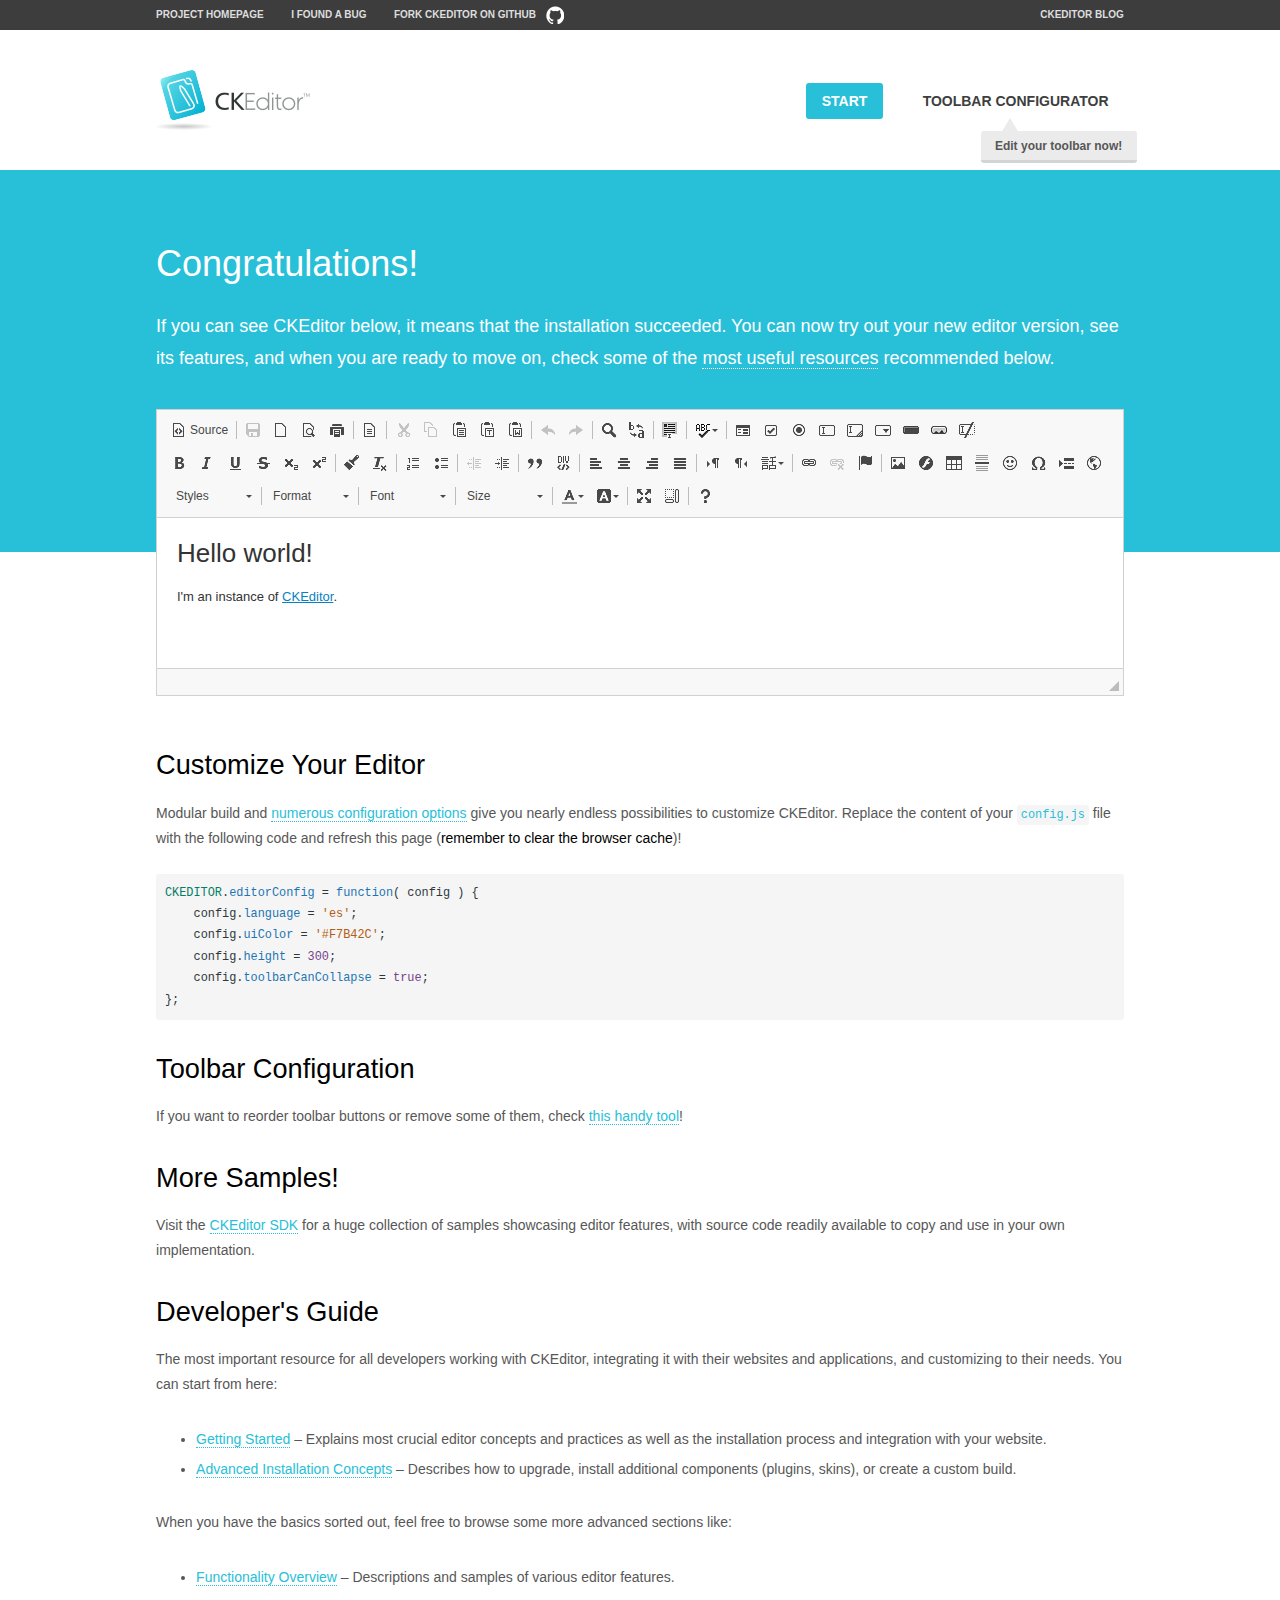
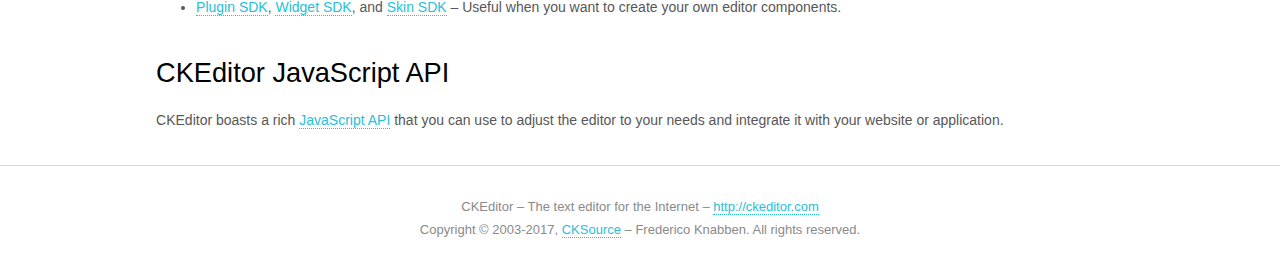
<file: public/ckeditor/samples/index.html>
<!DOCTYPE html>
<!--
Copyright (c) 2003-2017, CKSource - Frederico Knabben. All rights reserved.
For licensing, see LICENSE.md or http://ckeditor.com/license
-->
<html>
<head>
	<meta charset="utf-8">
	<title>CKEditor Sample</title>
	<script src="../ckeditor.js"></script>
	<script src="js/sample.js"></script>
	<link rel="stylesheet" href="css/samples.css">
	<link rel="stylesheet" href="toolbarconfigurator/lib/codemirror/neo.css">
</head>
<body id="main">

<nav class="navigation-a">
	<div class="grid-container">
		<ul class="navigation-a-left grid-width-70">
			<li><a href="http://ckeditor.com">Project Homepage</a></li>
			<li><a href="https://github.com/ckeditor/ckeditor-dev/issues">I found a bug</a></li>
			<li><a href="http://github.com/ckeditor/ckeditor-dev" class="icon-pos-right icon-navigation-a-github">Fork CKEditor on GitHub</a></li>
		</ul>
		<ul class="navigation-a-right grid-width-30">
			<li><a href="http://ckeditor.com/blog-list">CKEditor Blog</a></li>
		</ul>
	</div>
</nav>

<header class="header-a">
	<div class="grid-container">
		<h1 class="header-a-logo grid-width-30">
			<a href="index.html"><img src="img/logo.png" alt="CKEditor Sample"></a>
		</h1>

		<nav class="navigation-b grid-width-70">
			<ul>
				<li><a href="index.html" class="button-a button-a-background">Start</a></li>
				<li><a href="toolbarconfigurator/index.html" class="button-a">Toolbar configurator <span class="balloon-a balloon-a-nw">Edit your toolbar now!</span></a></li>
			</ul>
		</nav>
	</div>
</header>

<main>
	<div class="adjoined-top">
		<div class="grid-container">
			<div class="content grid-width-100">
				<h1>Congratulations!</h1>
				<p>
					If you can see CKEditor below, it means that the installation succeeded.
					You can now try out your new editor version, see its features, and when you are ready to move on, check some of the <a href="#sample-customize">most useful resources</a> recommended below.
				</p>
			</div>
		</div>
	</div>
	<div class="adjoined-bottom">
		<div class="grid-container">
			<div class="grid-width-100">
				<div id="editor">
					<h1>Hello world!</h1>
					<p>I'm an instance of <a href="http://ckeditor.com">CKEditor</a>.</p>
				</div>
			</div>
		</div>
	</div>

	<div class="grid-container">
		<div class="content grid-width-100">
			<section id="sample-customize">
				<h2>Customize Your Editor</h2>
				<p>Modular build and <a href="http://docs.ckeditor.com/#!/guide/dev_configuration">numerous configuration options</a> give you nearly endless possibilities to customize CKEditor. Replace the content of your <code><a href="../config.js">config.js</a></code> file with the following code and refresh this page (<strong>remember to clear the browser cache</strong>)!</p>
		<pre class="cm-s-neo CodeMirror"><code><span style="padding-right: 0.1px;"><span class="cm-variable">CKEDITOR</span>.<span class="cm-property">editorConfig</span> <span class="cm-operator">=</span> <span class="cm-keyword">function</span>( <span class="cm-def">config</span> ) {</span>
<span style="padding-right: 0.1px;"><span class="cm-tab">	</span><span class="cm-variable-2">config</span>.<span class="cm-property">language</span> <span class="cm-operator">=</span> <span class="cm-string">'es'</span>;</span>
<span style="padding-right: 0.1px;"><span class="cm-tab">	</span><span class="cm-variable-2">config</span>.<span class="cm-property">uiColor</span> <span class="cm-operator">=</span> <span class="cm-string">'#F7B42C'</span>;</span>
<span style="padding-right: 0.1px;"><span class="cm-tab">	</span><span class="cm-variable-2">config</span>.<span class="cm-property">height</span> <span class="cm-operator">=</span> <span class="cm-number">300</span>;</span>
<span style="padding-right: 0.1px;"><span class="cm-tab">	</span><span class="cm-variable-2">config</span>.<span class="cm-property">toolbarCanCollapse</span> <span class="cm-operator">=</span> <span class="cm-atom">true</span>;</span>
<span style="padding-right: 0.1px;">};</span></code></pre>
			</section>

			<section>
				<h2>Toolbar Configuration</h2>
				<p>If you want to reorder toolbar buttons or remove some of them, check <a href="toolbarconfigurator/index.html">this handy tool</a>!</p>
			</section>

			<section>
				<h2>More Samples!</h2>
				<p>Visit the <a href="http://sdk.ckeditor.com">CKEditor SDK</a> for a huge collection of samples showcasing editor features, with source code readily available to copy and use in your own implementation.</p>
			</section>

			<section>
				<h2>Developer's Guide</h2>
				<p>The most important resource for all developers working with CKEditor, integrating it with their websites and applications, and customizing to their needs. You can start from here:</p>
				<ul>
					<li><a href="http://docs.ckeditor.com/#!/guide/dev_installation">Getting Started</a> &ndash; Explains most crucial editor concepts and practices as well as the installation process and integration with your website.</li>
					<li><a href="http://docs.ckeditor.com/#!/guide/dev_advanced_installation">Advanced Installation Concepts</a> &ndash; Describes how to upgrade, install additional components (plugins, skins), or create a custom build.</li>
				</ul>
					<p>When you have the basics sorted out, feel free to browse some more advanced sections like:</p>
				<ul>
					<li><a href="http://docs.ckeditor.com/#!/guide/dev_features">Functionality Overview</a> &ndash; Descriptions and samples of various editor features.</li>
					<li><a href="http://docs.ckeditor.com/#!/guide/plugin_sdk_intro">Plugin SDK</a>, <a href="http://docs.ckeditor.com/#!/guide/widget_sdk_intro">Widget SDK</a>, and <a href="http://docs.ckeditor.com/#!/guide/skin_sdk_intro">Skin SDK</a> &ndash; Useful when you want to create your own editor components.</li>
				</ul>
			</section>

			<section>
				<h2>CKEditor JavaScript API</h2>
				<p>CKEditor boasts a rich <a href="http://docs.ckeditor.com/#!/api">JavaScript API</a> that you can use to adjust the editor to your needs and integrate it with your website or application.</p>
			</section>
		</div>
	</div>
</main>

<footer class="footer-a grid-container">
	<div class="grid-container">
		<p class="grid-width-100">
			CKEditor &ndash; The text editor for the Internet &ndash; <a class="samples" href="http://ckeditor.com/">http://ckeditor.com</a>
		</p>
		<p class="grid-width-100" id="copy">
			Copyright &copy; 2003-2017, <a class="samples" href="http://cksource.com/">CKSource</a> &ndash; Frederico Knabben. All rights reserved.
		</p>
	</div>
</footer>
<script>
	initSample();
</script>

</body>
</html>
</file>
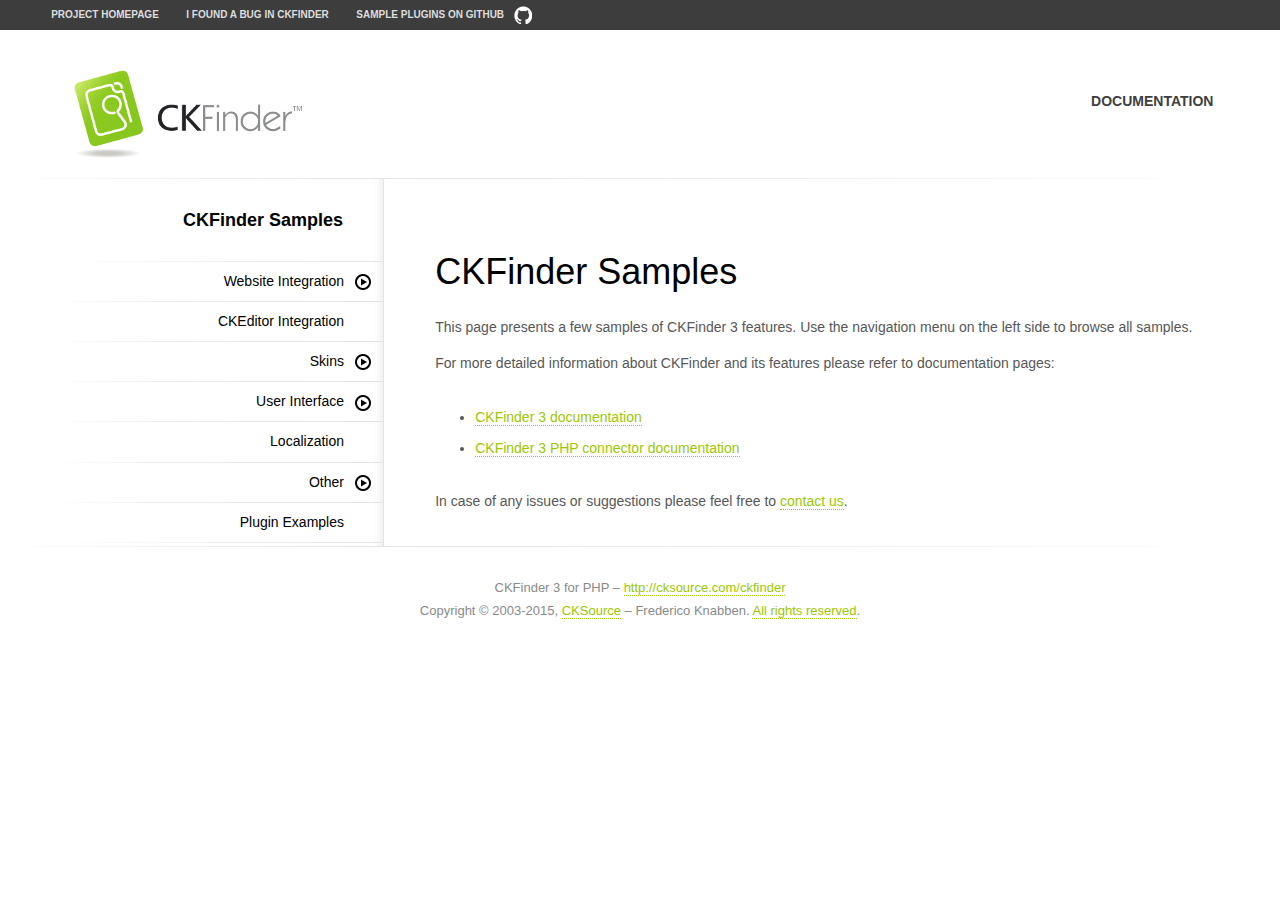
<file: public/ckfinder/samples/index.html>
<!DOCTYPE html>
<!--
Copyright (c) 2007-2017, CKSource - Frederico Knabben. All rights reserved.
For licensing, see LICENSE.html or http://cksource.com/ckfinder/license
-->
<html>
<head>
	<meta charset="utf-8">
	<title>CKFinder 3 Samples</title>
	<meta name="viewport" content="width=device-width, initial-scale=1">
	<!--[if lt IE 9]>
	<script src="js/html5shiv.min.js"></script>
	<![endif]-->
	<link href="css/sample.css" rel="stylesheet">
<body>
<header class="header-a">
	<div class="grid-container">
		<h1 class="header-a-logo grid-width-30">
			<a href="index.html"><img src="img/logo.png" alt="CKFinder Logo"></a>
		</h1>
		<nav class="navigation-b grid-width-70">
			<ul>
				<li><a href="http://docs.cksource.com/ckfinder3/" class="button-a">Documentation</a></li>
			</ul>
		</nav>
	</div>
</header>
<main class="grid-container">
	<nav class="tree-a tree-a-layout grid-width-30">
		<h1>CKFinder Samples</h1>
		<h2>Website Integration</h2>
		<ul>
			<li><a href="widget.html">Widget</a></li>
			<li><a href="popups.html">Popup</a></li>
			<li><a href="modals.html">Modal</a></li>
			<li><a href="full-page.html">Full Page</a></li>
		</ul>
		<h2 class="tree-a-no-sub"><a href="ckeditor.html">CKEditor Integration</a></h2>
		<h2>Skins</h2>
		<ul>
			<li><a href="skins-moono.html">Moono</a></li>
			<li><a href="skins-jquery-mobile.html">jQuery Mobile</a></li>
		</ul>
		<h2>User Interface</h2>
		<ul>
			<li><a href="user-interface-default.html">Default</a></li>
			<li><a href="user-interface-compact.html">Compact</a></li>
			<li><a href="user-interface-mobile.html">Mobile</a></li>
			<li><a href="user-interface-listview.html">List View</a></li>
		</ul>
		<h2 class="tree-a-no-sub"><a href="localization.html">Localization</a></h2>
		<h2>Other</h2>
		<ul>
			<li><a href="other-read-only.html">Read-only Mode</a></li>
			<li><a href="other-custom-configuration.html">Custom Configuration</a></li>
		</ul>
		<h2 class="tree-a-no-sub"><a href="plugin-examples.html">Plugin Examples</a></h2>
	</nav>
	<section class="content grid-width-70">
		<h1>CKFinder Samples</h1>
		<p>This page presents a few samples of CKFinder 3 features. Use the navigation menu on the left side to browse all samples.</p>
		<p>For more detailed information about CKFinder and its features please refer to documentation pages:</p>
		<ul>
			<li><a href="http://docs.cksource.com/ckfinder3/">CKFinder 3 documentation</a></li>
			<li><a href="http://docs.cksource.com/ckfinder3-php/">CKFinder 3 PHP connector documentation</a></li>
		</ul>
		<p>In case of any issues or suggestions please feel free to <a href="http://cksource.com/contact">contact us</a>.</p>
	</section>
</main>
<footer class="footer-a grid-container">
	<div class="grid-container">
		<p class="grid-width-100">
			CKFinder 3 for PHP &ndash; <a href="http://cksource.com/ckfinder">http://cksource.com/ckfinder</a>
		</p>
		<p class="grid-width-100">
			Copyright &copy; 2003-2015, <a class="samples" href="http://cksource.com/">CKSource</a> &ndash; Frederico
			Knabben. <a href="http://cksource.com/ckfinder/license">All rights reserved</a>.
		</p>
	</div>
</footer>
<nav class="navigation-a">
	<div class="grid-container">
		<ul class="navigation-a-left grid-width-70">
			<li><a href="http://cksource.com/ckfinder">Project Homepage</a></li>
			<li class="global-is-mobile-hidden"><a href="https://github.com/ckfinder/ckfinder/issues">I found a bug in CKFinder</a></li>
			<li class="global-is-mobile-hidden"><a class="icon-pos-right icon-navigation-a-github" href="https://github.com/ckfinder/ckfinder-docs-samples">Sample Plugins on GitHub</a></li>
		</ul>
	</div>
</nav>

<script src="js/sf.js"></script>
<script src="js/tree-a.js"></script>

</body>
</html>
</file>
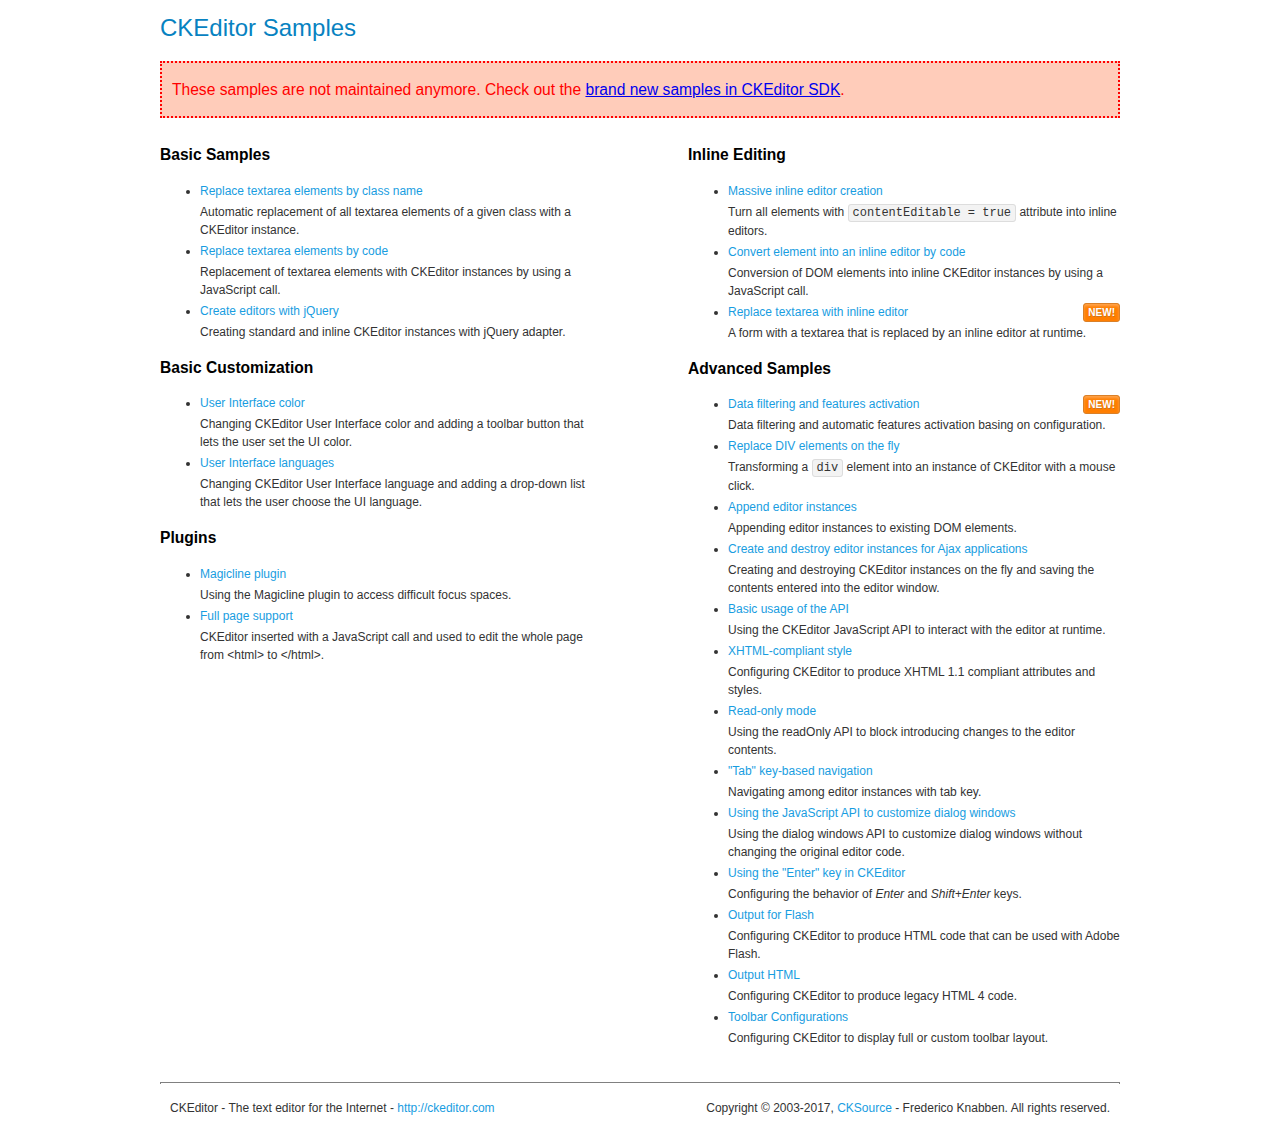
<file: public/ckeditor/samples/old/index.html>
<!DOCTYPE html>
<!--
Copyright (c) 2003-2017, CKSource - Frederico Knabben. All rights reserved.
For licensing, see LICENSE.md or http://ckeditor.com/license
-->
<html>
<head>
	<meta charset="utf-8">
	<title>CKEditor Samples</title>
	<link rel="stylesheet" href="sample.css">
</head>
<body>
	<h1 class="samples">
		CKEditor Samples
	</h1>
	<div class="warning deprecated">
		These samples are not maintained anymore. Check out the <a href="http://sdk.ckeditor.com/">brand new samples in CKEditor SDK</a>.
	</div>
	<div class="twoColumns">
		<div class="twoColumnsLeft">
			<h2 class="samples">
				Basic Samples
			</h2>
			<dl class="samples">
				<dt><a class="samples" href="replacebyclass.html">Replace textarea elements by class name</a></dt>
				<dd>Automatic replacement of all textarea elements of a given class with a CKEditor instance.</dd>

				<dt><a class="samples" href="replacebycode.html">Replace textarea elements by code</a></dt>
				<dd>Replacement of textarea elements with CKEditor instances by using a JavaScript call.</dd>

				<dt><a class="samples" href="jquery.html">Create editors with jQuery</a></dt>
				<dd>Creating standard and inline CKEditor instances with jQuery adapter.</dd>
			</dl>

			<h2 class="samples">
				Basic Customization
			</h2>
			<dl class="samples">
				<dt><a class="samples" href="uicolor.html">User Interface color</a></dt>
				<dd>Changing CKEditor User Interface color and adding a toolbar button that lets the user set the UI color.</dd>

				<dt><a class="samples" href="uilanguages.html">User Interface languages</a></dt>
				<dd>Changing CKEditor User Interface language and adding a drop-down list that lets the user choose the UI language.</dd>
			</dl>


			<h2 class="samples">Plugins</h2>
<dl class="samples">
<dt><a class="samples" href="magicline/magicline.html">Magicline plugin</a></dt>
<dd>Using the Magicline plugin to access difficult focus spaces.</dd>

<dt><a class="samples" href="wysiwygarea/fullpage.html">Full page support</a></dt>
<dd>CKEditor inserted with a JavaScript call and used to edit the whole page from &lt;html&gt; to &lt;/html&gt;.</dd>
</dl>
		</div>
		<div class="twoColumnsRight">
			<h2 class="samples">
				Inline Editing
			</h2>
			<dl class="samples">
				<dt><a class="samples" href="inlineall.html">Massive inline editor creation</a></dt>
				<dd>Turn all elements with <code>contentEditable = true</code> attribute into inline editors.</dd>

				<dt><a class="samples" href="inlinebycode.html">Convert element into an inline editor by code</a></dt>
				<dd>Conversion of DOM elements into inline CKEditor instances by using a JavaScript call.</dd>

				<dt><a class="samples" href="inlinetextarea.html">Replace textarea with inline editor</a> <span class="new">New!</span></dt>
				<dd>A form with a textarea that is replaced by an inline editor at runtime.</dd>

				
			</dl>

			<h2 class="samples">
				Advanced Samples
			</h2>
			<dl class="samples">
				<dt><a class="samples" href="datafiltering.html">Data filtering and features activation</a> <span class="new">New!</span></dt>
				<dd>Data filtering and automatic features activation basing on configuration.</dd>

				<dt><a class="samples" href="divreplace.html">Replace DIV elements on the fly</a></dt>
				<dd>Transforming a <code>div</code> element into an instance of CKEditor with a mouse click.</dd>

				<dt><a class="samples" href="appendto.html">Append editor instances</a></dt>
				<dd>Appending editor instances to existing DOM elements.</dd>

				<dt><a class="samples" href="ajax.html">Create and destroy editor instances for Ajax applications</a></dt>
				<dd>Creating and destroying CKEditor instances on the fly and saving the contents entered into the editor window.</dd>

				<dt><a class="samples" href="api.html">Basic usage of the API</a></dt>
				<dd>Using the CKEditor JavaScript API to interact with the editor at runtime.</dd>

				<dt><a class="samples" href="xhtmlstyle.html">XHTML-compliant style</a></dt>
				<dd>Configuring CKEditor to produce XHTML 1.1 compliant attributes and styles.</dd>

				<dt><a class="samples" href="readonly.html">Read-only mode</a></dt>
				<dd>Using the readOnly API to block introducing changes to the editor contents.</dd>

				<dt><a class="samples" href="tabindex.html">"Tab" key-based navigation</a></dt>
				<dd>Navigating among editor instances with tab key.</dd>


				
<dt><a class="samples" href="dialog/dialog.html">Using the JavaScript API to customize dialog windows</a></dt>
<dd>Using the dialog windows API to customize dialog windows without changing the original editor code.</dd>

<dt><a class="samples" href="enterkey/enterkey.html">Using the &quot;Enter&quot; key in CKEditor</a></dt>
<dd>Configuring the behavior of <em>Enter</em> and <em>Shift+Enter</em> keys.</dd>

<dt><a class="samples" href="htmlwriter/outputforflash.html">Output for Flash</a></dt>
<dd>Configuring CKEditor to produce HTML code that can be used with Adobe Flash.</dd>

<dt><a class="samples" href="htmlwriter/outputhtml.html">Output HTML</a></dt>
<dd>Configuring CKEditor to produce legacy HTML 4 code.</dd>

<dt><a class="samples" href="toolbar/toolbar.html">Toolbar Configurations</a></dt>
<dd>Configuring CKEditor to display full or custom toolbar layout.</dd>

			</dl>
		</div>
	</div>
	<div id="footer">
		<hr>
		<p>
			CKEditor - The text editor for the Internet - <a class="samples" href="http://ckeditor.com/">http://ckeditor.com</a>
		</p>
		<p id="copy">
			Copyright &copy; 2003-2017, <a class="samples" href="http://cksource.com/">CKSource</a> - Frederico Knabben. All rights reserved.
		</p>
	</div>
</body>
</html>
</file>
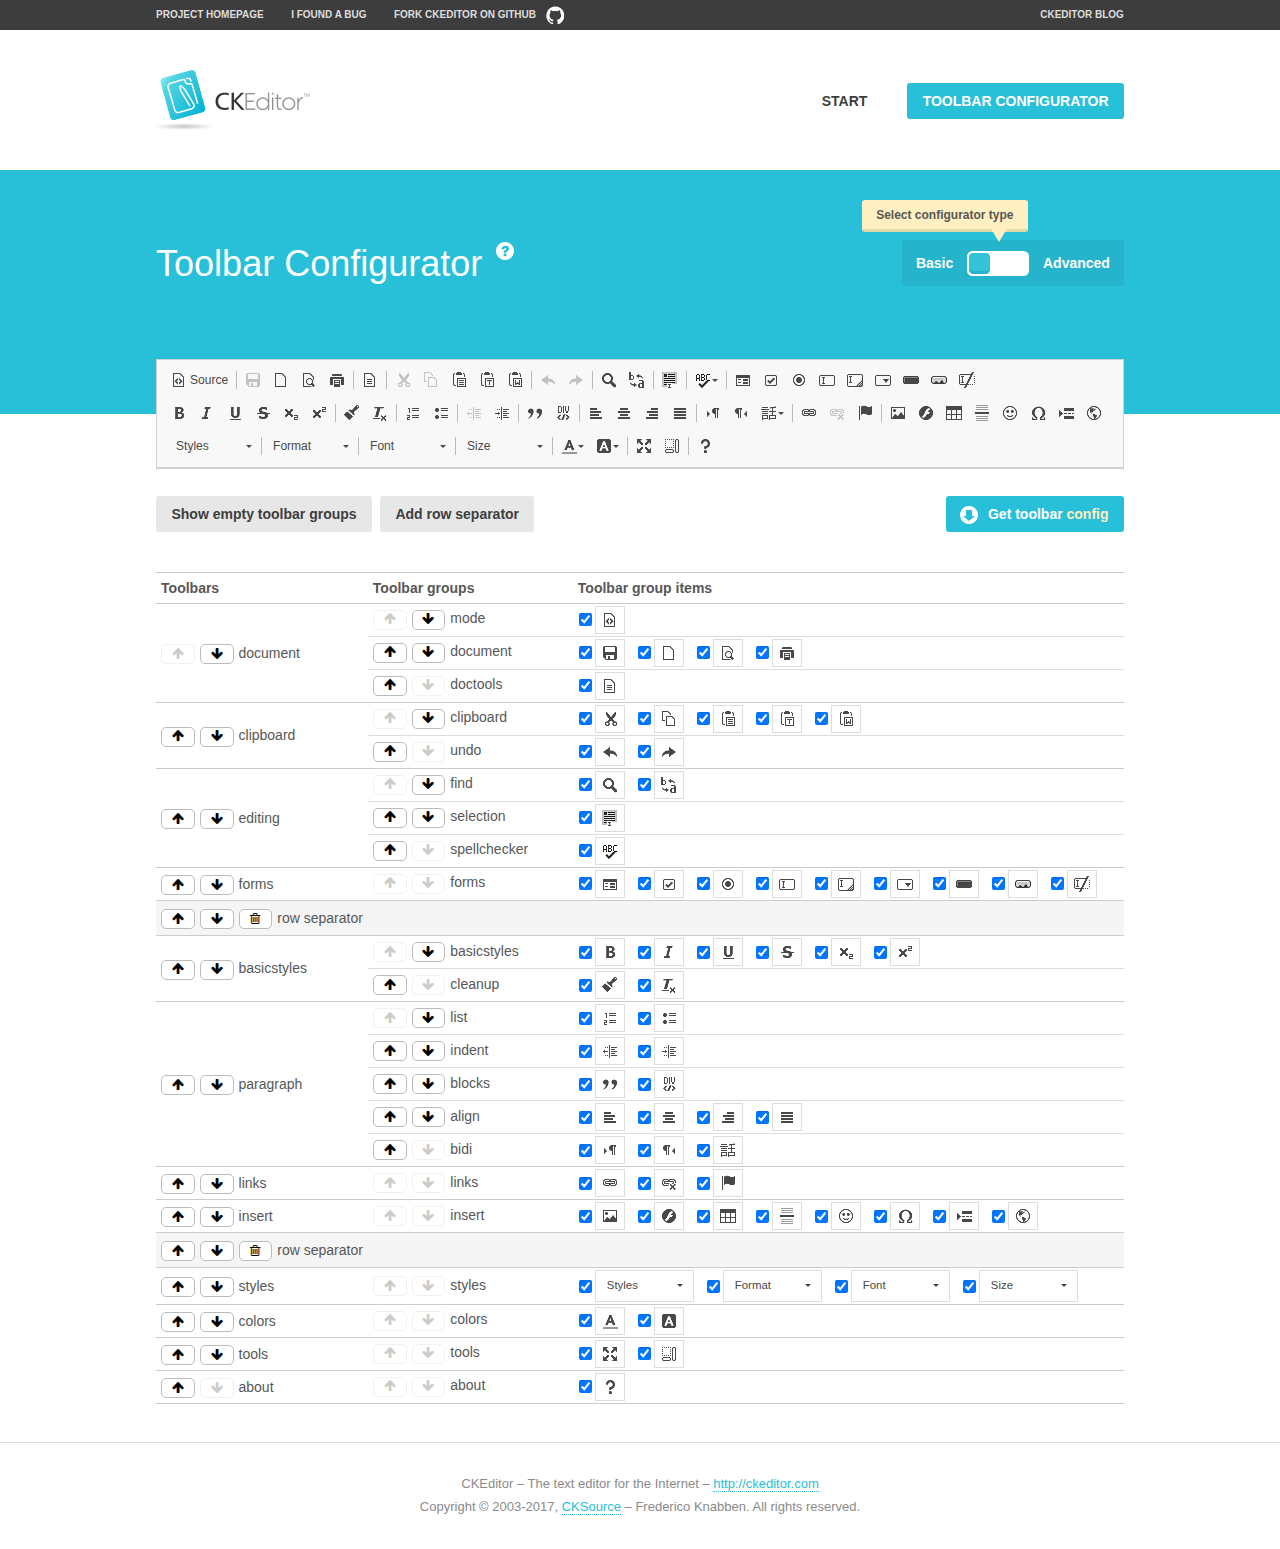
<file: public/ckeditor/samples/toolbarconfigurator/index.html>
<!DOCTYPE html>
<!--
Copyright (c) 2003-2017, CKSource - Frederico Knabben. All rights reserved.
For licensing, see LICENSE.md or http://ckeditor.com/license
-->
<!--[if IE 8]><html class="ie8"><![endif]-->
<!--[if gt IE 8]><html><![endif]-->
<!--[if !IE]><!--><html><!--<![endif]-->
<head>
	<meta charset="utf-8">
	<title>Toolbar Configurator</title>
	<script src="../../ckeditor.js"></script>
	<script>
		if ( CKEDITOR.env.ie && CKEDITOR.env.version < 9 )
			CKEDITOR.tools.enableHtml5Elements( document );
	</script>
	<link rel="stylesheet" href="lib/codemirror/codemirror.css">
	<link rel="stylesheet" href="lib/codemirror/show-hint.css">
	<link rel="stylesheet" href="lib/codemirror/neo.css">
	<link rel="stylesheet" href="css/fontello.css">
	<link rel="stylesheet" href="../css/samples.css">
</head>
<body id="toolbar">

<nav class="navigation-a">
	<div class="grid-container">
		<ul class="navigation-a-left grid-width-70">
			<li><a href="http://ckeditor.com">Project Homepage</a></li>
			<li><a href="https://github.com/ckeditor/ckeditor-dev/issues">I found a bug</a></li>
			<li><a href="http://github.com/ckeditor/ckeditor-dev" class="icon-pos-right icon-navigation-a-github">Fork CKEditor on GitHub</a></li>
		</ul>
		<ul class="navigation-a-right grid-width-30">
			<li><a href="http://ckeditor.com/blog-list">CKEditor Blog</a></li>
		</ul>
	</div>
</nav>

<header class="header-a">
	<div class="grid-container">
		<h1 class="header-a-logo grid-width-30">
			<a href="../index.html"><img src="../img/logo.png" alt="CKEditor Logo"></a>
		</h1>
		<nav class="navigation-b grid-width-70">
			<ul>
				<li><a href="../index.html"  class="button-a">Start</a></li>
				<li><a href="index.html"  class="button-a button-a-background">Toolbar configurator</a></li>
			</ul>
		</nav>
	</div>
</header>

<main>
	<div class="adjoined-top">
		<div class="grid-container">
			<div class="content grid-width-100">
				<div class="grid-container-nested">
					<h1 class="grid-width-60">
						Toolbar Configurator
						<a href="#help-content" type="button" title="Configurator help" id="help" class="button-a button-a-background button-a-no-text icon-pos-left icon-question-mark">Help</a>
					</h1>

					<div class="grid-width-40 grid-switch-magic">
						<div class="switch">
							<span class="balloon-a balloon-a-se">Select configurator type</span>
							<input type="radio" name="radio" data-num="1" id="radio-basic" />
							<input type="radio" name="radio" data-num="2" id="radio-advanced" />
							<label data-for="1" for="radio-basic">Basic</label>
							<span class="switch-inner">
								<span class="handler"></span>
							</span>
							<label data-for="2" for="radio-advanced">Advanced</label>
						</div>
					</div>
				</div>
			</div>
		</div>
	</div>
	<div class="adjoined-bottom">
		<div class="grid-container">
			<div class="grid-width-100">
				<div class="editors-container">
					<div id="editor-basic"></div>
					<div id="editor-advanced"></div>
				</div>
			</div>
		</div>
	</div>

	<div class="grid-container configurator">
		<div class="content grid-width-100">
			<div class="configurator">
				<div>
					<div id="toolbarModifierWrapper"></div>
				</div>
			</div>
		</div>
	</div>

	<div id="help-content">
		<div class="grid-container">
			<div class="grid-width-100">
				<h2>What Am I Doing Here?</h2>

				<div class="grid-container grid-container-nested">
					<div class="basic">
						<div class="grid-width-50">
							<p>Arrange <a href="http://docs.ckeditor.com/#!/api/CKEDITOR.config-cfg-toolbarGroups">toolbar groups</a>, toggle <a href="http://docs.ckeditor.com/#!/api/CKEDITOR.config-cfg-removeButtons">button visibility</a> according to your needs and get your toolbar configuration.</p>
							<p>You can replace the content of the <a href="../../config.js"><code>config.js</code></a> file with the generated configuration. If you already set some configuration options you will need to merge both configurations.</p>
						</div>
						<div class="grid-width-50">
							<p>Read more about different ways of <a href="http://docs.ckeditor.com/#!/guide/dev_configuration">setting configuration</a> and do not forget about <strong>clearing browser cache</strong>.</p>
							<p>Arranging toolbar groups is the recommended way of configuring the toolbar, but if you need more freedom you can use the <a href="#advanced">advanced configurator</a>.</p>
						</div>
					</div>
					<div class="advanced" style="display: none;">
						<div class="grid-width-50">
							<p>With this code editor you can edit your <a href="http://docs.ckeditor.com/#!/api/CKEDITOR.config-cfg-toolbar">toolbar configuration</a> live.</p>
							<p>You can replace the content of the <a href="../../config.js"><code>config.js</code></a> file with the generated configuration. If you already set some configuration options you will need to merge both configurations.</p>
						</div>
						<div class="grid-width-50">
							<p>Read more about different ways of <a href="http://docs.ckeditor.com/#!/guide/dev_configuration">setting configuration</a> and do not forget about <strong>clearing browser cache</strong>.</p>
						</div>
					</div>
				</div>

				<p class="grid-container grid-container-nested">
					<button type="button" class="help-content-close grid-width-100 button-a button-a-background">Got it. Let's play!</button>
				</p>
			</div>
		</div>
	</div>
</main>

<footer class="footer-a grid-container">
	<p class="grid-width-100">
		CKEditor &ndash; The text editor for the Internet &ndash; <a class="samples" href="http://ckeditor.com/">http://ckeditor.com</a>
	</p>
	<p class="grid-width-100" id="copy">
		Copyright &copy; 2003-2017, <a class="samples" href="http://cksource.com/">CKSource</a> &ndash; Frederico Knabben. All rights reserved.
	</p>
</footer>

<script src="lib/codemirror/codemirror.js"></script>
<script src="lib/codemirror/javascript.js"></script>
<script src="lib/codemirror/show-hint.js"></script>

<script src="js/fulltoolbareditor.js"></script>
<script src="js/abstracttoolbarmodifier.js"></script>
<script src="js/toolbarmodifier.js"></script>
<script src="js/toolbartextmodifier.js"></script>
<script src="../js/sf.js"></script>

<script>
	( function() {
		'use strict';

		var mode = ( window.location.hash.substr( 1 ) === 'advanced' ) ? 'advanced' : 'basic',
			configuratorSection = CKEDITOR.document.findOne( 'main > .grid-container.configurator' ),
			basicInstruction = CKEDITOR.document.findOne( '#help-content .basic' ),
			advancedInstruction = CKEDITOR.document.findOne( '#help-content .advanced' ),

			// Configurator mode switcher.
			modeSwitchBasic = CKEDITOR.document.getById( 'radio-basic' ),
			modeSwitchAdvanced = CKEDITOR.document.getById( 'radio-advanced' );

		// Initial setup
		function updateSwitcher() {
			if ( mode === 'advanced' ) {
				modeSwitchAdvanced.$.checked = true;
			} else {
				modeSwitchBasic.$.checked = true;
			}
		}

		updateSwitcher();

		CKEDITOR.document.getWindow().on( 'hashchange', function( e ) {
			var hash = window.location.hash.substr( 1 );
			if ( !( hash === 'advanced' || hash === 'basic' ) ) {
				return;
			}
			mode = hash;
			onToolbarsDone( mode );
		} );

		CKEDITOR.document.getWindow().on( 'resize', function() {
			updateToolbar( ( mode === 'basic' ? toolbarModifier : toolbarTextModifier )[ 'editorInstance' ] );
		} );

		function onRefresh( modifier ) {
			modifier = modifier || this;

			if ( mode === 'basic' && modifier instanceof ToolbarConfigurator.ToolbarTextModifier ) {
				return;
			}

			// CodeMirror container becomes visible, so we need to refresh and to avoid rendering problems.
			if ( mode === 'advanced' && modifier instanceof ToolbarConfigurator.ToolbarTextModifier ) {
				modifier.codeContainer.refresh();
			}

			updateToolbar( modifier.editorInstance );
		}

		function updateToolbar( editor ) {
			var editorContainer = editor.container;

			// Not always editor is loaded.
			if ( !editorContainer ) {
				return;
			}

			var displayStyle = editorContainer.getStyle( 'display' );

			editorContainer.setStyle( 'display', 'block' );

			var newHeight = editorContainer.getSize( 'height' );

			var newMarginTop = parseInt( editorContainer.getComputedStyle( 'margin-top' ), 10 );
			newMarginTop = ( isNaN( newMarginTop ) ? 0 : Number( newMarginTop ) );

			var newMarginBottom = parseInt( editorContainer.getComputedStyle( 'margin-bottom' ), 10 );
			newMarginBottom = ( isNaN( newMarginBottom ) ? 0 : Number( newMarginBottom ) );

			var result = newHeight + newMarginTop + newMarginBottom;

			editorContainer.setStyle( 'display', displayStyle );

			editor.container.getAscendant( 'div' ).setStyle( 'height', result + 'px' );
		}

		var toolbarModifier = new ToolbarConfigurator.ToolbarModifier( 'editor-basic' );

		var done = 0;
		toolbarModifier.init( onToolbarInit );
		toolbarModifier.onRefresh = onRefresh;

		CKEDITOR.document.getById( 'toolbarModifierWrapper' ).append( toolbarModifier.mainContainer );

		var toolbarTextModifier = new ToolbarConfigurator.ToolbarTextModifier( 'editor-advanced' );
		toolbarTextModifier.init( onToolbarInit );
		toolbarTextModifier.onRefresh = onRefresh;

		function onToolbarInit() {
			if ( ++done === 2 ) {
				onToolbarsDone();

				positionSticky.watch( CKEDITOR.document.findOne( '.toolbar' ), function() {
					return mode === 'advanced';
				} );
			}
		}

		function onToolbarsDone() {
			if ( mode === 'basic' ) {
				toggleModeBasic( false );
			} else {
				toggleModeAdvanced( false );
			}

			updateSwitcher();

			setTimeout( function() {
				CKEDITOR.document.findOne( '.editors-container' ).addClass( 'active' );
				CKEDITOR.document.findOne( '#toolbarModifierWrapper' ).addClass( 'active' );
			}, 200 );
		}

		CKEDITOR.document.getById( 'toolbarModifierWrapper' ).append( toolbarTextModifier.mainContainer );

		function toogleModeSwitch( onElement, offElement, onModifier, offModifier ) {
			onElement.addClass( 'fancy-button-active' );
			offElement.removeClass( 'fancy-button-active' );

			onModifier.showUI();
			offModifier.hideUI();
		}

		function toggleModeBasic( callOnRefresh ) {
			callOnRefresh = ( callOnRefresh !== false );
			mode = 'basic';
			window.location.hash = '#basic';
			toogleModeSwitch( modeSwitchBasic, modeSwitchAdvanced, toolbarModifier, toolbarTextModifier );

			configuratorSection.removeClass( 'freed-width' );
			basicInstruction.show();
			advancedInstruction.hide();

			callOnRefresh && onRefresh( toolbarModifier );
		}

		function toggleModeAdvanced( callOnRefresh ) {
			callOnRefresh = ( callOnRefresh !== false );
			mode = 'advanced';
			window.location.hash = '#advanced';
			toogleModeSwitch( modeSwitchAdvanced, modeSwitchBasic, toolbarTextModifier, toolbarModifier );

			configuratorSection.addClass( 'freed-width' );
			advancedInstruction.show();
			basicInstruction.hide();

			callOnRefresh && onRefresh( toolbarTextModifier );
		}

		modeSwitchBasic.on( 'click', toggleModeBasic );
		modeSwitchAdvanced.on( 'click', toggleModeAdvanced );

		//
		// Position:sticky for the toolbar.
		//

		// Will make elements behave like they were styled with position:sticky.
		var positionSticky = {
			// Store object: {
			// 		element: CKEDITOR.dom.element, // Element which will float.
			// 		placeholder: CKEDITOR.dom.element, // Placeholder which is place to prevent page bounce.
			// 		isFixed: boolean // Whether element float now.
			// }
			watched: [],

			active: [],

			staticContainer: null,

			init: function() {
				var element = CKEDITOR.dom.element.createFromHtml(
					'<div class="staticContainer">' +
						'<div class="grid-container" >' +
							'<div class="grid-width-100">' +
								'<div class="inner"></div>' +
							'</div>' +
						'</div>' +
					'</div>' );

				this.staticContainer = element.findOne( '.inner' );

				CKEDITOR.document.getBody().append( element );
			},

			watch: function( element, preventFunc ) {
				this.watched.push( {
					element: element,
					placeholder: new CKEDITOR.dom.element( 'div' ),
					isFixed: false,
					preventFunc: preventFunc
				} );
			},

			checkAll: function() {
				for ( var i = 0; i < this.watched.length; i++ ) {
					this.check( this.watched[ i ] );
				}
			},

			check: function( element ) {
				var isFixed = element.isFixed;
				var shouldBeFixed = this.shouldBeFixed( element );

				// Nothing to be done.
				if ( isFixed === shouldBeFixed ) {
					return;
				}

				var placeholder = element.placeholder;

				if ( isFixed ) {
					// Unfixing.

					element.element.insertBefore( placeholder );
					placeholder.remove();

					element.element.removeStyle( 'margin' );

					this.active.splice( CKEDITOR.tools.indexOf( this.active, element ), 1 );

				} else {
					// Fixing.
					placeholder.setStyle( 'width', element.element.getSize( 'width' ) + 'px' );
					placeholder.setStyle( 'height', element.element.getSize( 'height' ) + 'px' );
					placeholder.setStyle( 'margin-bottom', element.element.getComputedStyle( 'margin-bottom' ) );
					placeholder.setStyle( 'display', element.element.getComputedStyle( 'display' ) );
					placeholder.insertAfter( element.element );

					this.staticContainer.append( element.element );

					this.active.push( element );
				}

				element.isFixed = !element.isFixed;
			},

			shouldBeFixed: function( element ) {
				if ( element.preventFunc && element.preventFunc() ) {
					return false;
				}

				// If element is already fixed we are checking it's placeholder.
				var related = ( element.isFixed ? element.placeholder : element.element ),
					clientRect = related.$.getBoundingClientRect(),
					staticHeight = this.staticContainer.getSize('height' ),
					elemHeight = element.element.getSize( 'height' );

				if ( element.isFixed ) {
					return ( clientRect.top + elemHeight < staticHeight );
				} else {
					return ( clientRect.top < staticHeight );
				}
			}
		};

		positionSticky.init();

		CKEDITOR.document.getWindow().on( 'scroll',
			new CKEDITOR.tools.eventsBuffer( 100, positionSticky.checkAll, positionSticky ).input
		);

		// Make the toolbar sticky.
		positionSticky.watch( CKEDITOR.document.findOne( '.editors-container' ) );

		// Help button and help-content.
		( function() {
			var helpButton = CKEDITOR.document.getById( 'help' ),
				helpContent = CKEDITOR.document.getById( 'help-content' );

			// Don't show help button on IE8 because it's unsupported by Pico Modal.
			if ( CKEDITOR.env.ie && CKEDITOR.env.version == 8 ) {
				helpButton.hide();
			} else {
				// Display help modal when the button is clicked.
				helpButton.on( 'click', function( evt ) {
					SF.modal( {
						// Clone modal content from DOM.
						content: helpContent.getHtml(),

						afterCreate: function( modal ) {
							// Enable modal content button to close the modal.
							new CKEDITOR.dom.element( modal.modalElem() ).findOne( '.help-content-close' ).once( 'click', modal.close );
						}
					} ).show();
				} );
			}
		} )();
	} )();
</script>
</body>
</html>
</file>
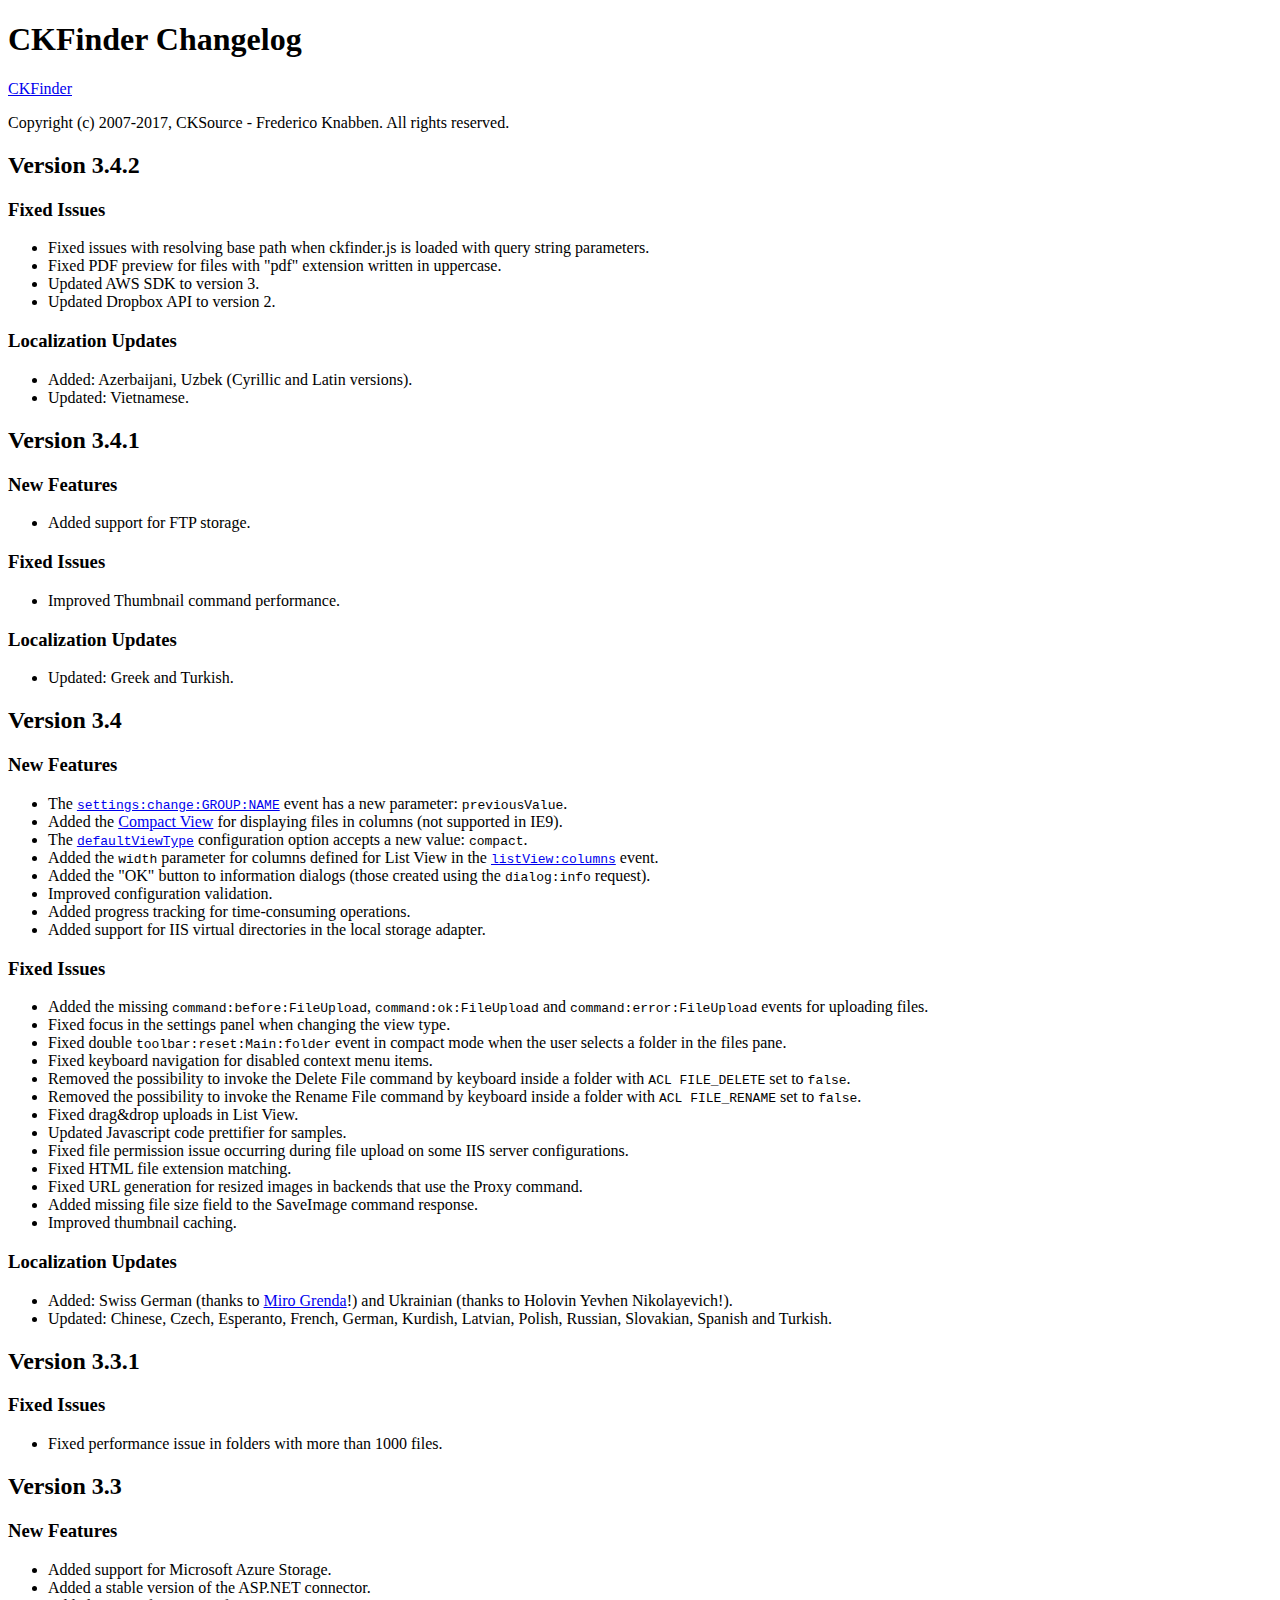
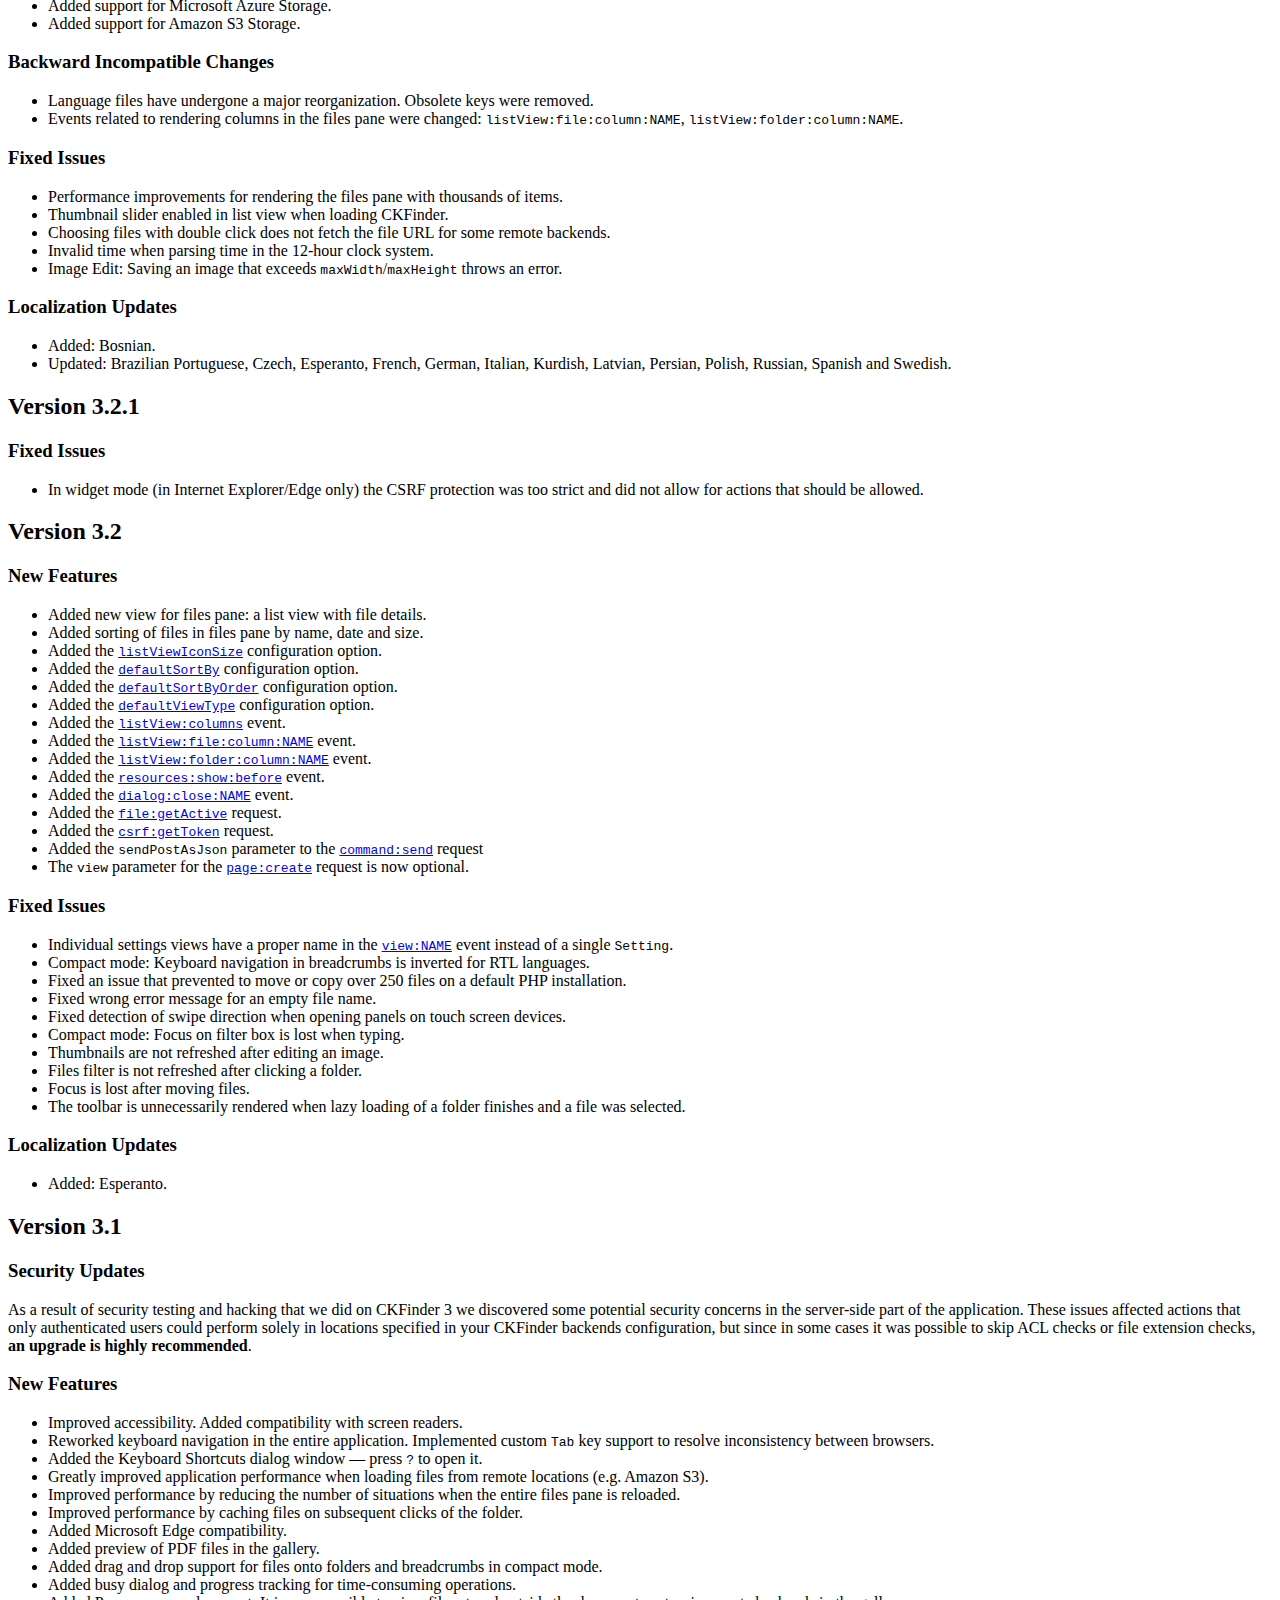
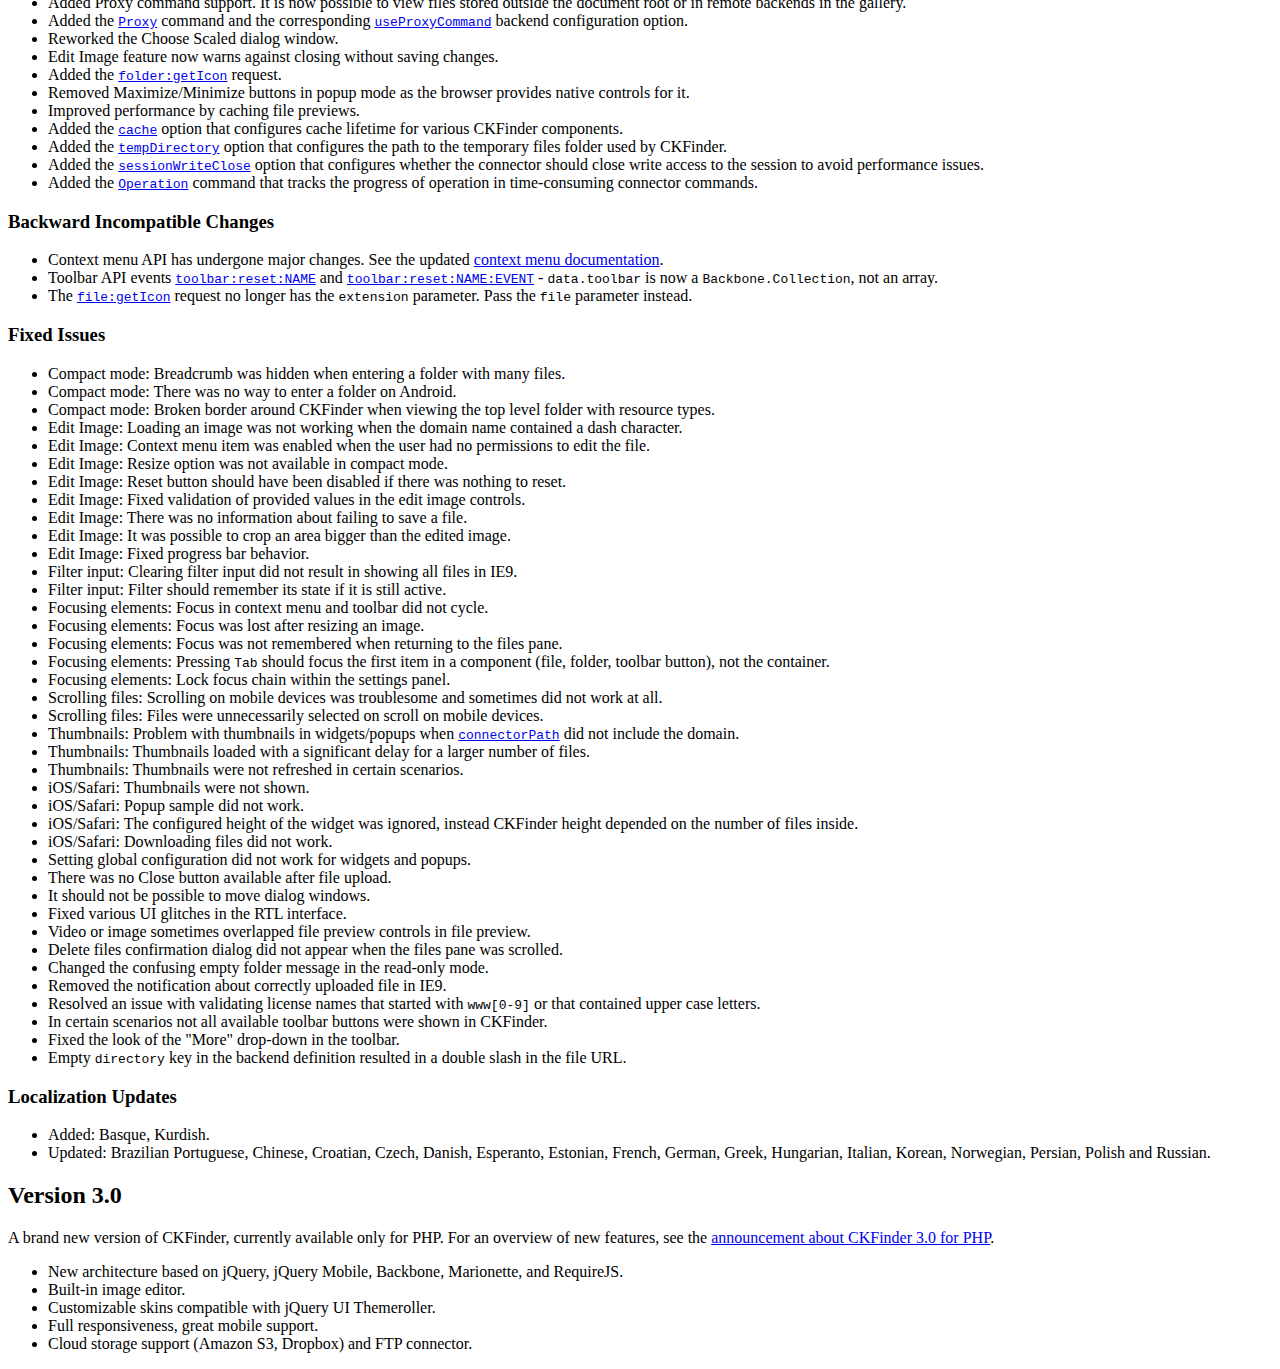
<file: public/ckfinder/CHANGELOG.html>
<!DOCTYPE html>
<html lang="en">
<head>
	<meta charset="UTF-8">
	<title>CKFinder Changelog</title>
</head>
<body>
<h1 id="ckfinder-changelog">CKFinder Changelog</h1>
<p><a href="http://cksource.com/ckfinder">CKFinder</a></p>
<p>Copyright (c) 2007-2017, CKSource - Frederico Knabben. All rights reserved.</p>
<h2 id="version-3-4-2">Version 3.4.2</h2>
<h3 id="fixed-issues">Fixed Issues</h3>
<ul>
<li>Fixed issues with resolving base path when ckfinder.js is loaded with query string parameters.</li><li>Fixed PDF preview for files with &quot;pdf&quot; extension written in uppercase.</li><li class="php">Updated AWS SDK to version 3.</li><li class="php">Updated Dropbox API to version 2.</li></ul>
<h3 id="localization-updates">Localization Updates</h3>
<ul>
<li>Added: Azerbaijani, Uzbek (Cyrillic and Latin versions).</li><li>Updated: Vietnamese.</li></ul>
<h2 id="version-3-4-1">Version 3.4.1</h2>
<h3 id="new-features">New Features</h3>
<ul>
<li class="net">Added support for FTP storage.</li></ul>
<h3 id="fixed-issues">Fixed Issues</h3>
<ul>
<li class="net">Improved Thumbnail command performance.</li></ul>
<h3 id="localization-updates">Localization Updates</h3>
<ul>
<li>Updated: Greek and Turkish.</li></ul>
<h2 id="version-3-4">Version 3.4</h2>
<h3 id="new-features">New Features</h3>
<ul>
<li>The <a href="http://docs.cksource.com/ckfinder3/#!/api/CKFinder.Application-event-settings_change_GROUP_NAME"><code>settings:change:GROUP:NAME</code></a> event has a new parameter: <code>previousValue</code>.</li><li>Added the <a href="https://cksource.com/ckfinder/demo#compact-ui">Compact View</a> for displaying files in columns (not supported in IE9).</li><li>The <a href="http://docs.cksource.com/ckfinder3/#!/api/CKFinder.Config-cfg-defaultViewType"><code>defaultViewType</code></a> configuration option accepts a new value: <code>compact</code>.</li><li>Added the <code>width</code> parameter for columns defined for List View in the <a href="http://docs.cksource.com/ckfinder3/#!/api/CKFinder.Application-event-listView_columns"><code>listView:columns</code></a> event.</li><li>Added the &quot;OK&quot; button to information dialogs (those created using the <code>dialog:info</code> request).</li><li class="net">Improved configuration validation.</li><li class="net">Added progress tracking for time-consuming operations.</li><li class="net">Added support for IIS virtual directories in the local storage adapter.</li></ul>
<h3 id="fixed-issues">Fixed Issues</h3>
<ul>
<li>Added the missing <code>command:before:FileUpload</code>, <code>command:ok:FileUpload</code> and <code>command:error:FileUpload</code> events for uploading files.</li><li>Fixed focus in the settings panel when changing the view type.</li><li>Fixed double <code>toolbar:reset:Main:folder</code> event in compact mode when the user selects a folder in the files pane.</li><li>Fixed keyboard navigation for disabled context menu items.</li><li>Removed the possibility to invoke the Delete File command by keyboard inside a folder with <code>ACL FILE_DELETE</code> set to <code>false</code>.</li><li>Removed the possibility to invoke the Rename File command by keyboard inside a folder with <code>ACL FILE_RENAME</code> set to <code>false</code>.</li><li>Fixed drag&amp;drop uploads in List View.</li><li>Updated Javascript code prettifier for samples.</li><li class="php">Fixed file permission issue occurring during file upload on some IIS server configurations.</li><li class="net">Fixed HTML file extension matching.</li><li class="net">Fixed URL generation for resized images in backends that use the Proxy command.</li><li class="net">Added missing file size field to the SaveImage command response.</li><li class="net">Improved thumbnail caching.</li></ul>
<h3 id="localization-updates">Localization Updates</h3>
<ul>
<li>Added: Swiss German (thanks to <a href="https://twitter.com/mirogrenda">Miro Grenda</a>!) and Ukrainian (thanks to Holovin Yevhen Nikolayevich!).</li><li>Updated: Chinese, Czech, Esperanto, French, German, Kurdish, Latvian, Polish, Russian, Slovakian, Spanish and Turkish.</li></ul>
<h2 id="version-3-3-1">Version 3.3.1</h2>
<h3 id="fixed-issues">Fixed Issues</h3>
<ul>
<li class="net">Fixed performance issue in folders with more than 1000 files.</li></ul>
<h2 id="version-3-3">Version 3.3</h2>
<h3 id="new-features">New Features</h3>
<ul>
<li class="php">Added support for Microsoft Azure Storage.</li><li class="net">Added a stable version of the ASP.NET connector.</li><li class="net">Added support for Microsoft Azure Storage.</li><li class="net">Added support for Amazon S3 Storage.</li></ul>
<h3 id="backward-incompatible-changes">Backward Incompatible Changes</h3>
<ul>
<li>Language files have undergone a major reorganization. Obsolete keys were removed.</li><li>Events related to rendering columns in the files pane were changed: <code>listView:file:column:NAME</code>, <code>listView:folder:column:NAME</code>.</li></ul>
<h3 id="fixed-issues">Fixed Issues</h3>
<ul>
<li>Performance improvements for rendering the files pane with thousands of items.</li><li>Thumbnail slider enabled in list view when loading CKFinder.</li><li>Choosing files with double click does not fetch the file URL for some remote backends.</li><li>Invalid time when parsing time in the 12-hour clock system.</li><li class="php">Image Edit: Saving an image that exceeds <code>maxWidth</code>/<code>maxHeight</code> throws an error.</li></ul>
<h3 id="localization-updates">Localization Updates</h3>
<ul>
<li>Added: Bosnian.</li><li>Updated: Brazilian Portuguese, Czech, Esperanto, French, German, Italian, Kurdish, Latvian, Persian, Polish, Russian, Spanish and Swedish.</li></ul>
<h2 id="version-3-2-1">Version 3.2.1</h2>
<h3 id="fixed-issues">Fixed Issues</h3>
<ul>
<li>In widget mode (in Internet Explorer/Edge only) the CSRF protection was too strict and did not allow for actions that should be allowed.</li></ul>
<h2 id="version-3-2">Version 3.2</h2>
<h3 id="new-features">New Features</h3>
<ul>
<li>Added new view for files pane: a list view with file details.</li><li>Added sorting of files in files pane by name, date and size.</li><li>Added the <a href="http://docs.cksource.com/ckfinder3/#!/api/CKFinder.Config-cfg-listViewIconSize"><code>listViewIconSize</code></a> configuration option.</li><li>Added the <a href="http://docs.cksource.com/ckfinder3/#!/api/CKFinder.Config-cfg-defaultSortBy"><code>defaultSortBy</code></a> configuration option.</li><li>Added the <a href="http://docs.cksource.com/ckfinder3/#!/api/CKFinder.Config-cfg-defaultSortByOrder"><code>defaultSortByOrder</code></a> configuration option.</li><li>Added the <a href="http://docs.cksource.com/ckfinder3/#!/api/CKFinder.Config-cfg-defaultViewType"><code>defaultViewType</code></a> configuration option.</li><li>Added the <a href="http://docs.cksource.com/ckfinder3/#!/api/CKFinder.Application-event-listView_columns"><code>listView:columns</code></a> event.</li><li>Added the <a href="http://docs.cksource.com/ckfinder3/#!/api/CKFinder.Application-event-listView_file_column_NAME"><code>listView:file:column:NAME</code></a> event.</li><li>Added the <a href="http://docs.cksource.com/ckfinder3/#!/api/CKFinder.Application-event-listView_folder_column_NAME"><code>listView:folder:column:NAME</code></a> event.</li><li>Added the <a href="http://docs.cksource.com/ckfinder3/#!/api/CKFinder.Application-event-resources_show_before"><code>resources:show:before</code></a> event.</li><li>Added the <a href="http://docs.cksource.com/ckfinder3/#!/api/CKFinder.Application-event-dialog_close_NAME"><code>dialog:close:NAME</code></a> event.</li><li>Added the <a href="http://docs.cksource.com/ckfinder3/#!/api/CKFinder.Application-request-file_getActive"><code>file:getActive</code></a> request.</li><li>Added the <a href="http://docs.cksource.com/ckfinder3/#!/api/CKFinder.Application-request-csrf_getToken"><code>csrf:getToken</code></a> request.</li><li>Added the <code>sendPostAsJson</code> parameter to the <a href="http://docs.cksource.com/ckfinder3/#!/api/CKFinder.Application-request-command_send"><code>command:send</code></a> request</li><li>The <code>view</code> parameter for the <a href="http://docs.cksource.com/ckfinder3/#!/api/CKFinder.Application-request-page_create"><code>page:create</code></a> request is now optional.</li></ul>
<h3 id="fixed-issues">Fixed Issues</h3>
<ul>
<li>Individual settings views have a proper name in the <a href="http://docs.cksource.com/ckfinder3/#!/api/CKFinder.Application-event-view_NAME"><code>view:NAME</code></a> event instead of a single <code>Setting</code>.</li><li>Compact mode: Keyboard navigation in breadcrumbs is inverted for RTL languages.</li><li>Fixed an issue that prevented to move or copy over 250 files on a default PHP installation.</li><li>Fixed wrong error message for an empty file name.</li><li>Fixed detection of swipe direction when opening panels on touch screen devices.</li><li>Compact mode: Focus on filter box is lost when typing.</li><li>Thumbnails are not refreshed after editing an image.</li><li>Files filter is not refreshed after clicking a folder.</li><li>Focus is lost after moving files.</li><li>The toolbar is unnecessarily rendered when lazy loading of a folder finishes and a file was selected.</li></ul>
<h3 id="localization-updates">Localization Updates</h3>
<ul>
<li>Added: Esperanto.</li></ul>
<h2 id="version-3-1">Version 3.1</h2>
<h3 id="security-updates">Security Updates</h3>
<p>As a result of security testing and hacking that we did on CKFinder 3 we discovered some potential security concerns in the server-side part of the application.
These issues affected actions that only authenticated users could perform solely in locations specified in your CKFinder backends configuration, but since
in some cases it was possible to skip ACL checks or file extension checks, <strong>an upgrade is highly recommended</strong>.</p>
<h3 id="new-features">New Features</h3>
<ul>
<li>Improved accessibility. Added compatibility with screen readers.</li><li>Reworked keyboard navigation in the entire application. Implemented custom <kbd>Tab</kbd> key support to resolve inconsistency between browsers.</li><li>Added the Keyboard Shortcuts dialog window &mdash; press <kbd>?</kbd> to open it.</li><li>Greatly improved application performance when loading files from remote locations (e.g. Amazon S3).</li><li>Improved performance by reducing the number of situations when the entire files pane is reloaded.</li><li>Improved performance by caching files on subsequent clicks of the folder.</li><li>Added Microsoft Edge compatibility.</li><li>Added preview of PDF files in the gallery.</li><li>Added drag and drop support for files onto folders and breadcrumbs in compact mode.</li><li>Added busy dialog and progress tracking for time-consuming operations.</li><li>Added Proxy command support. It is now possible to view files stored outside the document root or in remote backends in the gallery.</li><li class="php">Added the <a href="http://docs.cksource.com/ckfinder3-php/commands.html#command_proxy"><code>Proxy</code></a> command and the corresponding <a href="http://docs.cksource.com/ckfinder3-php/configuration.html#backend_option_useProxyCommand"><code>useProxyCommand</code></a> backend configuration option.</li><li>Reworked the Choose Scaled dialog window.</li><li>Edit Image feature now warns against closing without saving changes.</li><li>Added the <a href="http://docs.cksource.com/ckfinder3/#!/api/CKFinder.Application-request-folder_getIcon"><code>folder:getIcon</code></a> request.</li><li>Removed Maximize/Minimize buttons in popup mode as the browser provides native controls for it.</li><li class="php">Improved performance by caching file previews.</li><li class="php">Added the <a href="http://docs.cksource.com/ckfinder3-php/configuration.html#configuration_options_cache"><code>cache</code></a> option that configures cache lifetime for various CKFinder components.</li><li class="php">Added the <a href="http://docs.cksource.com/ckfinder3-php/configuration.html#configuration_options_tempDirectory"><code>tempDirectory</code></a> option that configures the path to the temporary files folder used by CKFinder.</li><li class="php">Added the <a href="http://docs.cksource.com/ckfinder3-php/configuration.html#configuration_options_sessionWriteClose"><code>sessionWriteClose</code></a> option that configures whether the connector should close write access to the session to avoid performance issues.</li><li class="php">Added the <a href="http://docs.cksource.com/ckfinder3-php/commands.html#command_operation"><code>Operation</code></a> command that tracks the progress of operation in time-consuming connector commands.</li></ul>
<h3 id="backward-incompatible-changes">Backward Incompatible Changes</h3>
<ul>
<li>Context menu API has undergone major changes. See the updated <a href="http://docs.cksource.com/ckfinder3/#!/guide/dev_contextmenu-section-ckfinder-3.1%2B">context menu documentation</a>.</li><li>Toolbar API events <a href="http://docs.cksource.com/ckfinder3/#!/api/CKFinder.Application-event-toolbar_reset_NAME"><code>toolbar:reset:NAME</code></a> and <a href="http://docs.cksource.com/ckfinder3/#!/api/CKFinder.Application-event-toolbar_reset_NAME_EVENT"><code>toolbar:reset:NAME:EVENT</code></a> - <code>data.toolbar</code> is now a <code>Backbone.Collection</code>, not an array.</li><li>The <a href="http://docs.cksource.com/ckfinder3/#!/api/CKFinder.Application-request-file_getIcon"><code>file:getIcon</code></a> request no longer has the <code>extension</code> parameter. Pass the <code>file</code> parameter instead.</li></ul>
<h3 id="fixed-issues">Fixed Issues</h3>
<ul>
<li>Compact mode: Breadcrumb was hidden when entering a folder with many files.</li><li>Compact mode: There was no way to enter a folder on Android.</li><li>Compact mode: Broken border around CKFinder when viewing the top level folder with resource types.</li><li>Edit Image: Loading an image was not working when the domain name contained a dash character.</li><li>Edit Image: Context menu item was enabled when the user had no permissions to edit the file.</li><li>Edit Image: Resize option was not available in compact mode.</li><li>Edit Image: Reset button should have been disabled if there was nothing to reset.</li><li>Edit Image: Fixed validation of provided values in the edit image controls.</li><li>Edit Image: There was no information about failing to save a file.</li><li>Edit Image: It was possible to crop an area bigger than the edited image.</li><li>Edit Image: Fixed progress bar behavior.</li><li>Filter input: Clearing filter input did not result in showing all files in IE9.</li><li>Filter input: Filter should remember its state if it is still active.</li><li>Focusing elements: Focus in context menu and toolbar did not cycle.</li><li>Focusing elements: Focus was lost after resizing an image.</li><li>Focusing elements: Focus was not remembered when returning to the files pane.</li><li>Focusing elements: Pressing <kbd>Tab</kbd> should focus the first item in a component (file, folder, toolbar button), not the container.</li><li>Focusing elements: Lock focus chain within the settings panel.</li><li>Scrolling files: Scrolling on mobile devices was troublesome and sometimes did not work at all.</li><li>Scrolling files: Files were unnecessarily selected on scroll on mobile devices.</li><li>Thumbnails: Problem with thumbnails in widgets/popups when <a href="http://docs.cksource.com/ckfinder3/#!/api/CKFinder.Config-cfg-connectorPath"><code>connectorPath</code></a> did not include the domain.</li><li>Thumbnails: Thumbnails loaded with a significant delay for a larger number of files.</li><li>Thumbnails: Thumbnails were not refreshed in certain scenarios.</li><li>iOS/Safari: Thumbnails were not shown.</li><li>iOS/Safari: Popup sample did not work.</li><li>iOS/Safari: The configured height of the widget was ignored, instead CKFinder height depended on the number of files inside.</li><li>iOS/Safari: Downloading files did not work.</li><li>Setting global configuration did not work for widgets and popups.</li><li>There was no Close button available after file upload.</li><li>It should not be possible to move dialog windows.</li><li>Fixed various UI glitches in the RTL interface.</li><li>Video or image sometimes overlapped file preview controls in file preview.</li><li>Delete files confirmation dialog did not appear when the files pane was scrolled.</li><li>Changed the confusing empty folder message in the read-only mode.</li><li>Removed the notification about correctly uploaded file in IE9.</li><li>Resolved an issue with validating license names that started with <code>www[0-9]</code> or that contained upper case letters.</li><li>In certain scenarios not all available toolbar buttons were shown in CKFinder.</li><li>Fixed the look of the &quot;More&quot; drop-down in the toolbar.</li><li class="php">Empty <code>directory</code> key in the backend definition resulted in a double slash in the file URL.</li></ul>
<h3 id="localization-updates">Localization Updates</h3>
<ul>
<li>Added: Basque, Kurdish.</li><li>Updated: Brazilian Portuguese, Chinese, Croatian, Czech, Danish, Esperanto, Estonian, French, German, Greek, Hungarian, Italian, Korean, Norwegian, Persian, Polish and Russian.</li></ul>
<h2 id="version-3-0">Version 3.0</h2>
<p>A brand new version of CKFinder, currently available only for PHP. For an overview of new features, see the <a href="http://cksource.com/blog/CKFinder-3.0-for-PHP-Released">announcement about CKFinder 3.0 for PHP</a>.</p>
<ul>
<li>New architecture based on jQuery, jQuery Mobile, Backbone, Marionette, and RequireJS.</li><li>Built-in image editor.</li><li>Customizable skins compatible with jQuery UI Themeroller.</li><li>Full responsiveness, great mobile support.</li><li>Cloud storage support (Amazon S3, Dropbox) and FTP connector.</li></ul>

</body>
</html>
</file>
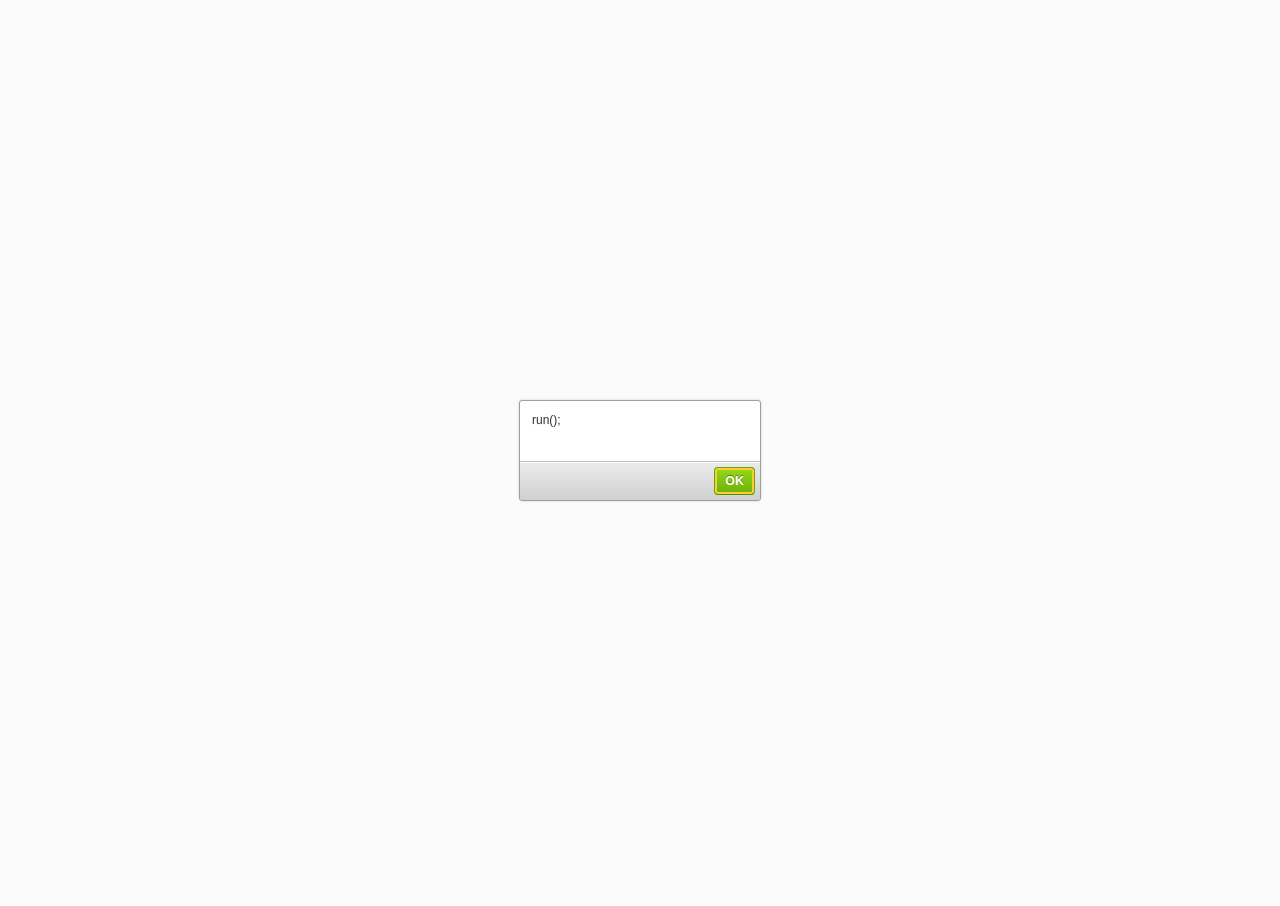
<file: public/ckfinder/ckfinder.html>
<!DOCTYPE html>
<!--
Copyright (c) 2007-2017, CKSource - Frederico Knabben. All rights reserved.
For licensing, see LICENSE.html or http://cksource.com/ckfinder/license
-->
<html>
<head>
	<meta charset="utf-8">
	<meta name="viewport" content="width=device-width,initial-scale=1,user-scalable=no">
	<title>CKFinder 3 - File Browser</title>
</head>
<body>

<script src="ckfinder.js"></script>
<script>
	CKFinder.start();
</script>

</body>
</html>
</file>
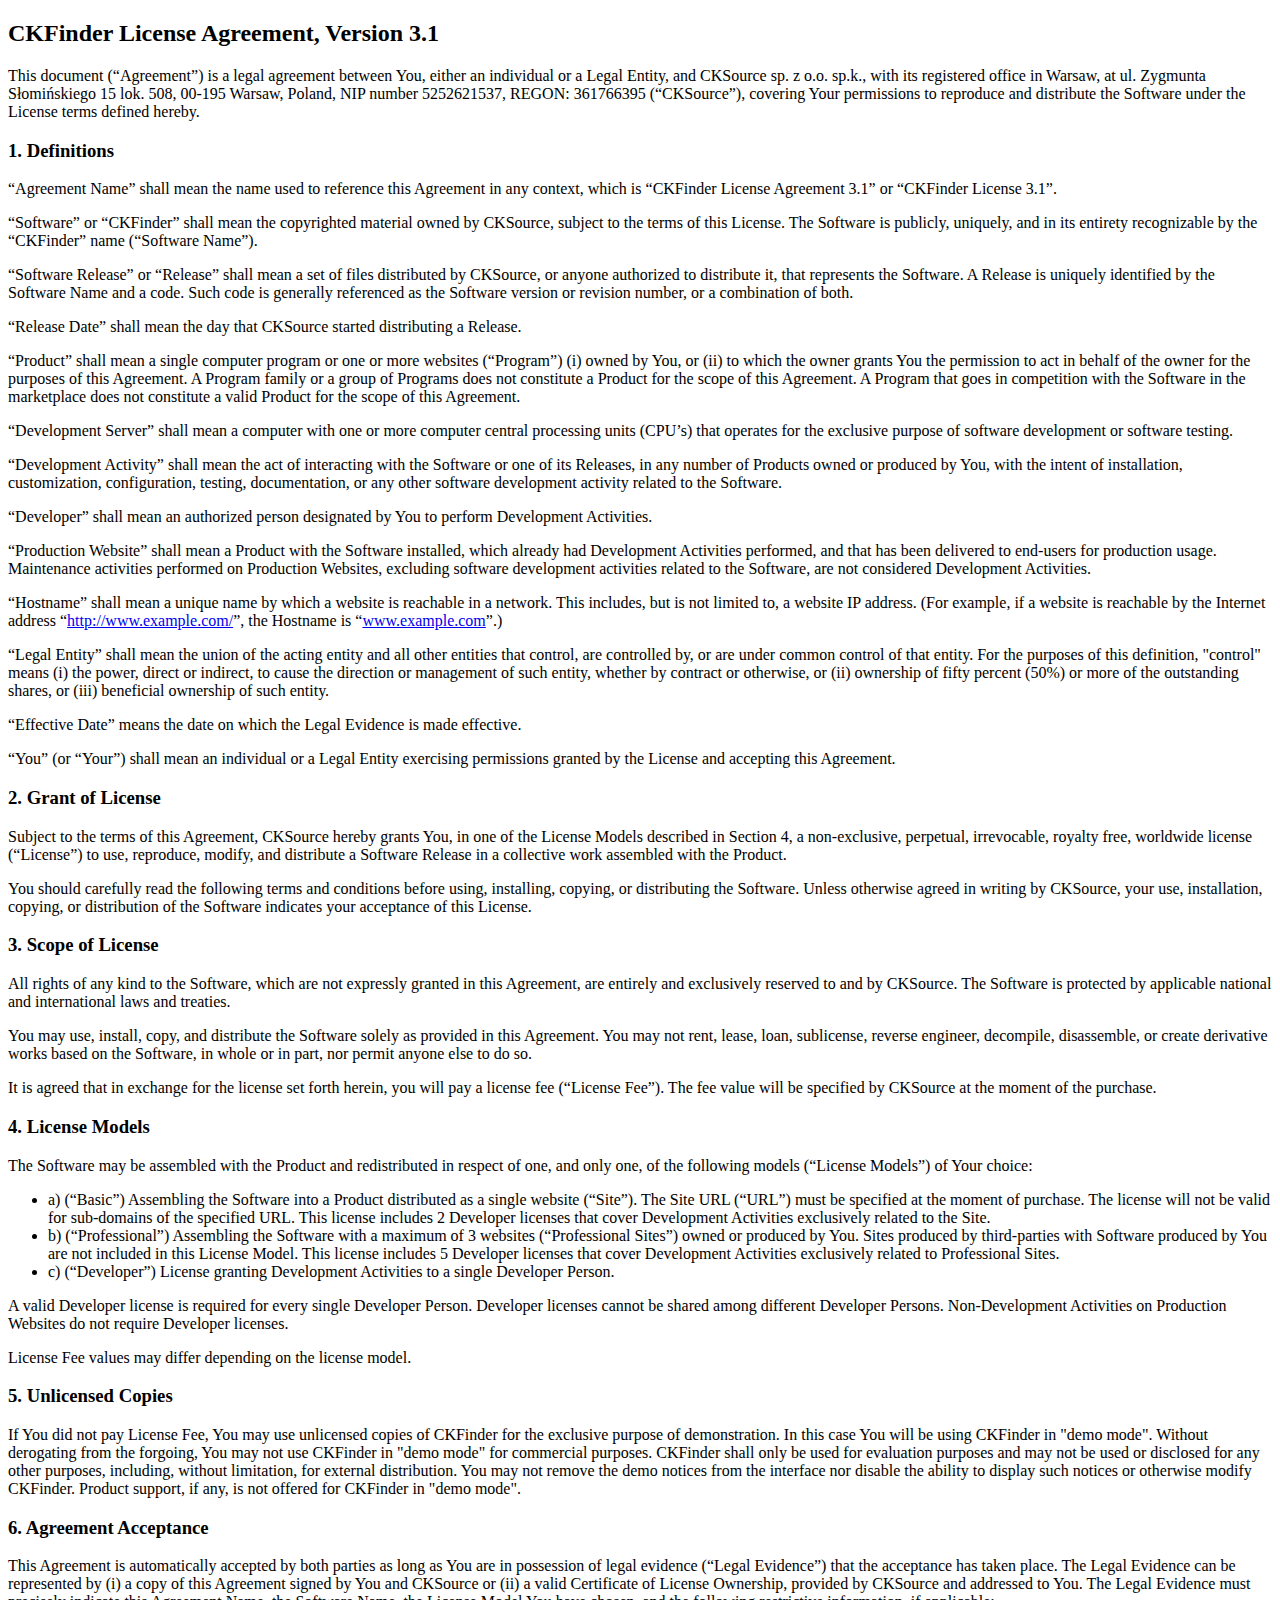
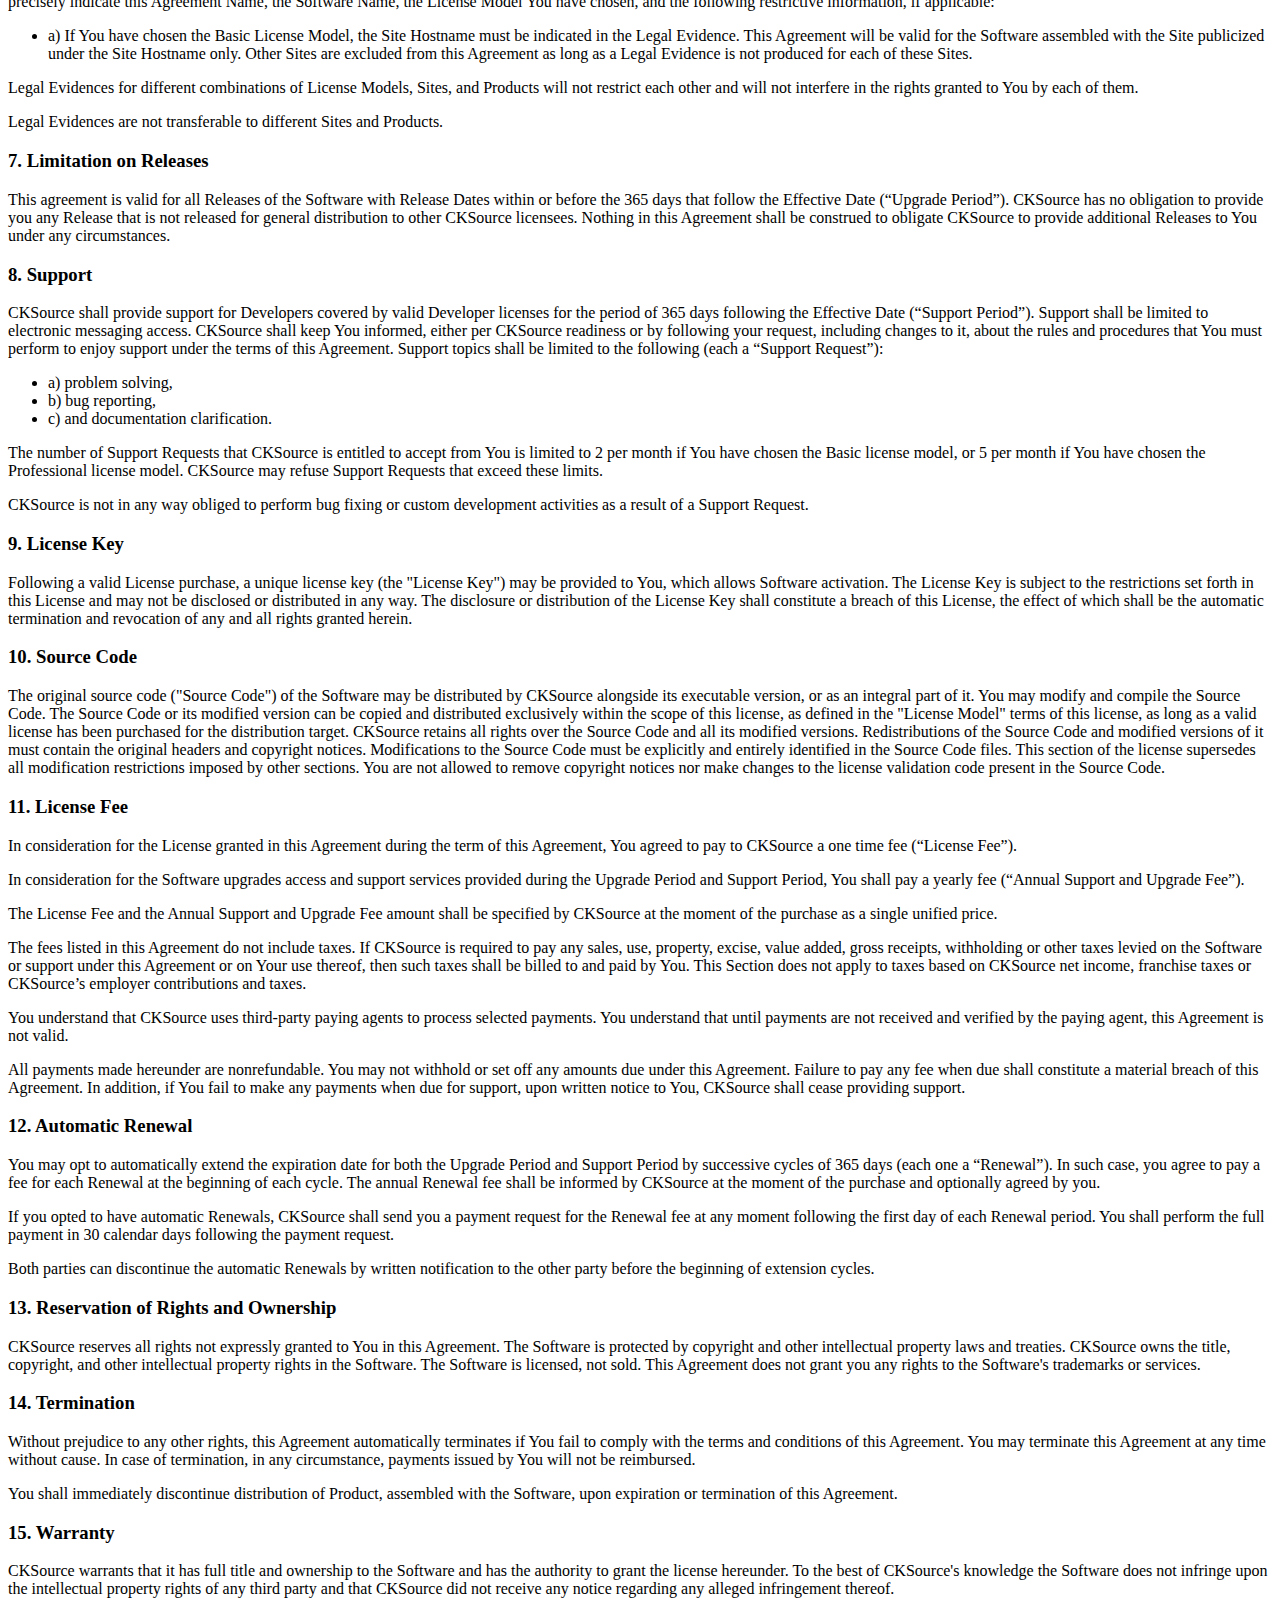
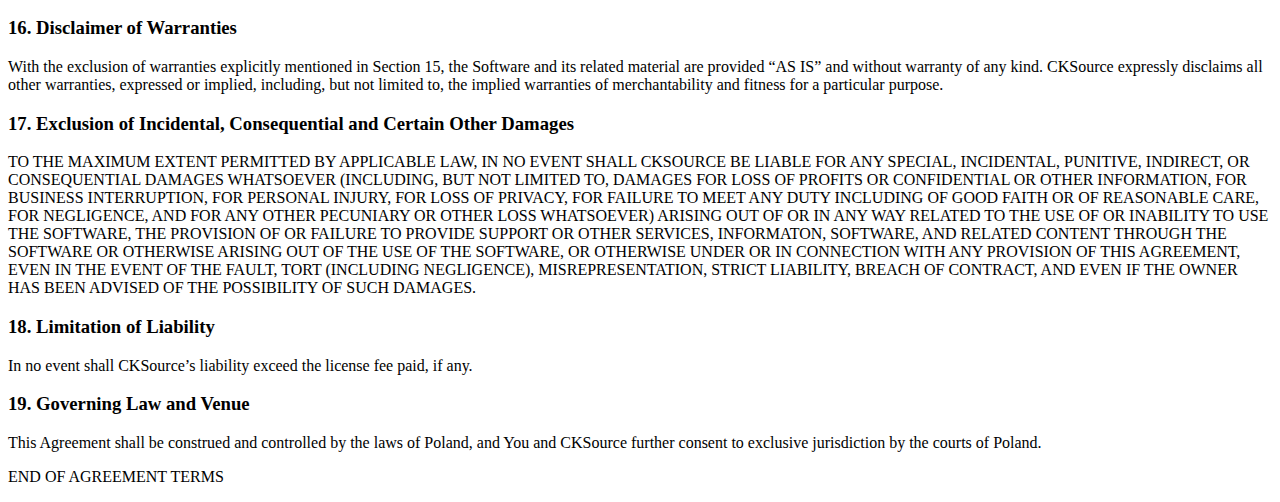
<file: public/ckfinder/LICENSE.html>
<!DOCTYPE html>
<html lang="en">
<head>
	<meta charset="UTF-8">
	<title>CKFinder License</title>
</head>
<body>
<h2>CKFinder License Agreement, Version 3.1</h2>

<p>This document (&ldquo;Agreement&rdquo;) is a legal agreement between You, either an individual or a Legal Entity, and
	CKSource sp. z o.o. sp.k., with its registered office in Warsaw, at ul. Zygmunta Słomińskiego 15 lok. 508, 00-195
	Warsaw, Poland, NIP number 5252621537, REGON: 361766395 (&ldquo;CKSource&rdquo;), covering Your permissions to
	reproduce and distribute the Software under the License terms defined hereby.</p>

<h3>1. Definitions</h3>

<p>&ldquo;Agreement Name&rdquo; shall mean the name used to reference this Agreement in any context, which
	is &ldquo;CKFinder License Agreement 3.1&rdquo; or &ldquo;CKFinder License 3.1&rdquo;.</p>

<p>&ldquo;Software&rdquo; or &ldquo;CKFinder&rdquo; shall mean the copyrighted material owned by CKSource,
	subject to the terms of this License. The Software is publicly, uniquely, and in its entirety recognizable
	by the &ldquo;CKFinder&rdquo; name (&ldquo;Software Name&rdquo;).</p>

<p>&ldquo;Software Release&rdquo; or &ldquo;Release&rdquo; shall mean a set of files distributed by CKSource, or
	anyone authorized to distribute it, that represents the Software. A Release is uniquely identified by the
	Software Name and a code. Such code is generally referenced as the Software version or revision number, or a
	combination of both.</p>

<p>&ldquo;Release Date&rdquo; shall mean the day that CKSource started distributing a Release.</p>

<p>&ldquo;Product&rdquo; shall mean a single computer program or one or more websites (&ldquo;Program&rdquo;)
	(i) owned by You, or (ii) to which the owner grants You the permission to act in behalf of the owner for the
	purposes of this Agreement. A Program family or a group of Programs does not constitute a Product for the
	scope of this Agreement. A Program that goes in competition with the Software in the marketplace does not
	constitute a valid Product for the scope of this Agreement.</p>

<p>&ldquo;Development Server&rdquo; shall mean a computer with one or more computer central processing units
	(CPU&rsquo;s) that operates for the exclusive purpose of software development or software testing.</p>

<p>&ldquo;Development Activity&rdquo; shall mean the act of interacting with the Software or one of its
	Releases, in any number of Products owned or produced by You, with the intent of installation,
	customization, configuration, testing, documentation, or any other software development activity related to
	the Software.</p>

<p>&ldquo;Developer&rdquo; shall mean an authorized person designated by You to perform Development
	Activities.</p>

<p>&ldquo;Production Website&rdquo; shall mean a Product with the Software installed, which already had
	Development Activities performed, and that has been delivered to end-users for production usage. Maintenance
	activities performed on Production Websites, excluding software development activities related to the
	Software, are not considered Development Activities.</p>

<p>&ldquo;Hostname&rdquo; shall mean a unique name by which a website is reachable in a network. This includes,
	but is not limited to, a website IP address. (For example, if a website is reachable by the Internet
	address &ldquo;<a href="http://www.example.com/">http://www.example.com/</a>&rdquo;, the Hostname
	is &ldquo;<a href="http://www.example.com/">www.example.com</a>&rdquo;.)</p>

<p>&ldquo;Legal Entity&rdquo; shall mean the union of the acting entity and all other entities that control, are
	controlled by, or are under common control of that entity. For the purposes of this definition, &quot;control&quot;
	means (i) the power, direct or indirect, to cause the direction or management of such entity, whether by
	contract or otherwise, or (ii) ownership of fifty percent (50%) or more of the outstanding shares, or (iii)
	beneficial ownership of such entity.</p>

<p>&ldquo;Effective Date&rdquo; means the date on which the Legal Evidence is made effective.</p>

<p>&ldquo;You&rdquo; (or &ldquo;Your&rdquo;) shall mean an individual or a Legal Entity exercising permissions
	granted by the License and accepting this Agreement.</p>

<h3>2. Grant of License</h3>

<p>Subject to the terms of this Agreement, CKSource hereby grants You, in one of the License Models described in
	Section 4, a non-exclusive, perpetual, irrevocable, royalty free, worldwide license (&ldquo;License&rdquo;)
	to use, reproduce, modify, and distribute a Software Release in a collective work assembled with the
	Product.</p>

<p>You should carefully read the following terms and conditions before using, installing, copying, or
	distributing the Software. Unless otherwise agreed in writing by CKSource, your use, installation, copying,
	or distribution of the Software indicates your acceptance of this License.</p>

<h3>3. Scope of License</h3>

<p>All rights of any kind to the Software, which are not expressly granted in this Agreement, are entirely and
	exclusively reserved to and by CKSource. The Software is protected by applicable national and international
	laws and treaties.</p>

<p>You may use, install, copy, and distribute the Software solely as provided in this Agreement. You may not
	rent, lease, loan, sublicense, reverse engineer, decompile, disassemble, or create derivative works based on
	the Software, in whole or in part, nor permit anyone else to do so.</p>

<p>It is agreed that in exchange for the license set forth herein, you will pay a license fee (&ldquo;License
	Fee&rdquo;). The fee value will be specified by CKSource at the moment of the purchase.</p>

<h3>4. License Models</h3>

<p>The Software may be assembled with the Product and redistributed in respect of one, and only one, of the
	following models (&ldquo;License Models&rdquo;) of Your choice:</p>

<ul>
	<li>a)&nbsp;(&ldquo;Basic&rdquo;) Assembling the Software into a Product distributed as a single website (&ldquo;Site&rdquo;).
		The Site URL (&ldquo;URL&rdquo;) must be specified at the moment of purchase. The license will not be
		valid for sub-domains of the specified URL. This license includes 2 Developer licenses that cover
		Development Activities exclusively related to the Site.
	</li>
	<li>b)&nbsp;(&ldquo;Professional&rdquo;) Assembling the Software with a maximum of 3 websites (&ldquo;Professional
		Sites&rdquo;) owned or produced by You. Sites produced by third-parties with Software produced by You
		are not included in this License Model. This license includes 5 Developer licenses that cover
		Development Activities exclusively related to Professional Sites.
	</li>
	<li>c)&nbsp;(&ldquo;Developer&rdquo;) License granting Development Activities to a single Developer
		Person.
	</li>
</ul>

<p>A valid Developer license is required for every single Developer Person. Developer licenses cannot be shared
	among different Developer Persons. Non-Development Activities on Production Websites do not require
	Developer licenses.</p>

<p>License Fee values may differ depending on the license model.</p>

<h3>5. Unlicensed Copies</h3>

<p>If You did not pay License Fee, You may use unlicensed copies of CKFinder for the exclusive purpose of
	demonstration. In this case You will be using CKFinder in &quot;demo mode&quot;. Without derogating from the
	forgoing, You may not use CKFinder in &quot;demo mode&quot; for commercial purposes. CKFinder shall only be
	used for evaluation purposes and may not be used or disclosed for any other purposes, including, without
	limitation, for external distribution. You may not remove the demo notices from the interface nor disable
	the ability to display such notices or otherwise modify CKFinder. Product support, if any, is not offered
	for CKFinder in &quot;demo mode&quot;.</p>

<h3>6. Agreement Acceptance</h3>

<p>This Agreement is automatically accepted by both parties as long as You are in possession of legal evidence (&ldquo;Legal
	Evidence&rdquo;) that the acceptance has taken place. The Legal Evidence can be represented by (i) a copy of
	this Agreement signed by You and CKSource or (ii) a valid Certificate of License Ownership, provided by
	CKSource and addressed to You. The Legal Evidence must precisely indicate this Agreement Name, the Software
	Name, the License Model You have chosen, and the following restrictive information, if applicable:</p>

<ul>
	<li>a)&nbsp;If You have chosen the Basic License Model, the Site Hostname must be indicated in the Legal
		Evidence. This Agreement will be valid for the Software assembled with the Site publicized under the
		Site Hostname only. Other Sites are excluded from this Agreement as long as a Legal Evidence is not
		produced for each of these Sites.
	</li>
</ul>

<p>Legal Evidences for different combinations of License Models, Sites, and Products will not restrict each
	other and will not interfere in the rights granted to You by each of them.</p>

<p>Legal Evidences are not transferable to different Sites and Products.</p>

<h3>7. Limitation on Releases</h3>

<p>This agreement is valid for all Releases of the Software with Release Dates within or before the 365 days
	that follow the Effective Date (&ldquo;Upgrade Period&rdquo;). CKSource has no obligation to provide you any
	Release that is not released for general distribution to other CKSource licensees. Nothing in this Agreement
	shall be construed to obligate CKSource to provide additional Releases to You under any circumstances.</p>

<h3>8. Support</h3>

<p>CKSource shall provide support for Developers covered by valid Developer licenses for the period of 365 days
	following the Effective Date (&ldquo;Support Period&rdquo;). Support shall be limited to electronic
	messaging access. CKSource shall keep You informed, either per CKSource readiness or by following your
	request, including changes to it, about the rules and procedures that You must perform to enjoy support
	under the terms of this Agreement. Support topics shall be limited to the following (each a &ldquo;Support
	Request&rdquo;):</p>

<ul>
	<li>a)&nbsp;problem solving,</li>
	<li>b)&nbsp;bug reporting,</li>
	<li>c)&nbsp;and documentation clarification.</li>
</ul>

<p>The number of Support Requests that CKSource is entitled to accept from You is limited to 2 per month if You
	have chosen the Basic license model, or 5 per month if You have chosen the Professional license model.
	CKSource may refuse Support Requests that exceed these limits.</p>

<p>CKSource is not in any way obliged to perform bug fixing or custom development activities as a result of a
	Support Request.</p>

<h3>9. License Key</h3>

<p>Following a valid License purchase, a unique license key (the &quot;License Key&quot;) may be provided to
	You, which allows Software activation. The License Key is subject to the restrictions set forth in this
	License and may not be disclosed or distributed in any way. The disclosure or distribution of the License
	Key shall constitute a breach of this License, the effect of which shall be the automatic termination and
	revocation of any and all rights granted herein.</p>

<h3>10. Source Code</h3>

<p>The original source code (&quot;Source Code&quot;) of the Software may be distributed by CKSource alongside
	its executable version, or as an integral part of it. You may modify and compile the Source Code. The Source
	Code or its modified version can be copied and distributed exclusively within the scope of this license, as
	defined in the &quot;License Model&quot; terms of this license, as long as a valid license has been
	purchased for the distribution target. CKSource retains all rights over the Source Code and all its modified
	versions. Redistributions of the Source Code and modified versions of it must contain the original headers
	and copyright notices. Modifications to the Source Code must be explicitly and entirely identified in the
	Source Code files. This section of the license supersedes all modification restrictions imposed by other
	sections. You are not allowed to remove copyright notices nor make changes to the license validation code
	present in the Source Code.</p>

<h3>11. License Fee</h3>

<p>In consideration for the License granted in this Agreement during the term of this Agreement, You agreed to
	pay to CKSource a one time fee (&ldquo;License Fee&rdquo;).</p>

<p>In consideration for the Software upgrades access and support services provided during the Upgrade Period and
	Support Period, You shall pay a yearly fee (&ldquo;Annual Support and Upgrade Fee&rdquo;).</p>

<p>The License Fee and the Annual Support and Upgrade Fee amount shall be specified by CKSource at the moment of
	the purchase as a single unified price.</p>

<p>The fees listed in this Agreement do not include taxes. If CKSource is required to pay any sales, use,
	property, excise, value added, gross receipts, withholding or other taxes levied on the Software or support
	under this Agreement or on Your use thereof, then such taxes shall be billed to and paid by You. This
	Section does not apply to taxes based on CKSource net income, franchise taxes or CKSource&rsquo;s employer
	contributions and taxes.</p>

<p>You understand that CKSource uses third-party paying agents to process selected payments. You understand that
	until payments are not received and verified by the paying agent, this Agreement is not valid.</p>

<p>All payments made hereunder are nonrefundable. You may not withhold or set off any amounts due under this
	Agreement. Failure to pay any fee when due shall constitute a material breach of this Agreement. In
	addition, if You fail to make any payments when due for support, upon written notice to You, CKSource shall
	cease providing support.</p>

<h3>12. Automatic Renewal</h3>

<p>You may opt to automatically extend the expiration date for both the Upgrade Period and Support Period by
	successive cycles of 365 days (each one a &ldquo;Renewal&rdquo;). In such case, you agree to pay a fee for
	each Renewal at the beginning of each cycle. The annual Renewal fee shall be informed by CKSource at the
	moment of the purchase and optionally agreed by you.</p>

<p>If you opted to have automatic Renewals, CKSource shall send you a payment request for the Renewal fee at any
	moment following the first day of each Renewal period. You shall perform the full payment in 30 calendar
	days following the payment request.</p>

<p>Both parties can discontinue the automatic Renewals by written notification to the other party before the
	beginning of extension cycles.</p>

<h3>13. Reservation of Rights and Ownership</h3>

<p>CKSource reserves all rights not expressly granted to You in this Agreement. The Software is protected by
	copyright and other intellectual property laws and treaties. CKSource owns the title, copyright, and other
	intellectual property rights in the Software. The Software is licensed, not sold. This Agreement does not
	grant you any rights to the Software&#39;s trademarks or services.</p>

<h3>14. Termination</h3>

<p>Without prejudice to any other rights, this Agreement automatically terminates if You fail to comply with the
	terms and conditions of this Agreement. You may terminate this Agreement at any time without cause. In case
	of termination, in any circumstance, payments issued by You will not be reimbursed.</p>

<p>You shall immediately discontinue distribution of Product, assembled with the Software, upon expiration or
	termination of this Agreement.</p>

<h3>15. Warranty</h3>

<p>CKSource warrants that it has full title and ownership to the Software and has the authority to grant the
	license hereunder. To the best of CKSource&#39;s knowledge the Software does not infringe upon the
	intellectual property rights of any third party and that CKSource did not receive any notice regarding any
	alleged infringement thereof.</p>

<h3>16. Disclaimer of Warranties</h3>

<p>With the exclusion of warranties explicitly mentioned in Section 15, the Software and its related material
	are provided &ldquo;AS IS&rdquo; and without warranty of any kind. CKSource expressly disclaims all other
	warranties, expressed or implied, including, but not limited to, the implied warranties of merchantability
	and fitness for a particular purpose.</p>

<h3>17. Exclusion of Incidental, Consequential and Certain Other Damages</h3>

<p>TO THE MAXIMUM EXTENT PERMITTED BY APPLICABLE LAW, IN NO EVENT SHALL CKSOURCE BE LIABLE FOR ANY SPECIAL,
	INCIDENTAL, PUNITIVE, INDIRECT, OR CONSEQUENTIAL DAMAGES WHATSOEVER (INCLUDING, BUT NOT LIMITED TO, DAMAGES
	FOR LOSS OF PROFITS OR CONFIDENTIAL OR OTHER INFORMATION, FOR BUSINESS INTERRUPTION, FOR PERSONAL INJURY,
	FOR LOSS OF PRIVACY, FOR FAILURE TO MEET ANY DUTY INCLUDING OF GOOD FAITH OR OF REASONABLE CARE, FOR
	NEGLIGENCE, AND FOR ANY OTHER PECUNIARY OR OTHER LOSS WHATSOEVER) ARISING OUT OF OR IN ANY WAY RELATED TO
	THE USE OF OR INABILITY TO USE THE SOFTWARE, THE PROVISION OF OR FAILURE TO PROVIDE SUPPORT OR OTHER
	SERVICES, INFORMATON, SOFTWARE, AND RELATED CONTENT THROUGH THE SOFTWARE OR OTHERWISE ARISING OUT OF THE USE
	OF THE SOFTWARE, OR OTHERWISE UNDER OR IN CONNECTION WITH ANY PROVISION OF THIS AGREEMENT, EVEN IN THE EVENT
	OF THE FAULT, TORT (INCLUDING NEGLIGENCE), MISREPRESENTATION, STRICT LIABILITY, BREACH OF CONTRACT, AND EVEN
	IF THE OWNER HAS BEEN ADVISED OF THE POSSIBILITY OF SUCH DAMAGES.</p>

<h3>18. Limitation of Liability</h3>

<p>In no event shall CKSource&rsquo;s liability exceed the license fee paid, if any.</p>

<h3>19. Governing Law and Venue</h3>

<p>This Agreement shall be construed and controlled by the laws of Poland, and You and CKSource further consent
	to exclusive jurisdiction by the courts of Poland.</p>

<p>END OF AGREEMENT TERMS</p>

</body>
</html>
</file>
<file: public/ckeditor/samples/css/samples.css>
/**
 * @license Copyright (c) 2003-2017, CKSource - Frederico Knabben. All rights reserved.
 * For licensing, see LICENSE.md or http://ckeditor.com/license
 */
@media (max-width: 900px) {
  .global-is-mobile-hidden {
    display: none !important;
  }
}
article,
aside,
details,
figcaption,
figure,
footer,
header,
hgroup,
main,
menu,
nav,
section {
  display: block;
}
body,
html {
  margin: 0;
  padding: 0;
  font: 16px / 1.8 Arial, 'Helvetica Neue', Helvetica, sans-serif;
  font-weight: 300;
  color: #575757;
}
.grid-width-10 {
  width: 10%;
}
.grid-width-20 {
  width: 20%;
}
.grid-width-30 {
  width: 30%;
}
.grid-width-40 {
  width: 40%;
}
.grid-width-50 {
  width: 50%;
}
.grid-width-60 {
  width: 60%;
}
.grid-width-70 {
  width: 70%;
}
.grid-width-80 {
  width: 80%;
}
.grid-width-90 {
  width: 90%;
}
.grid-width-100 {
  width: 100%;
}
@media (max-width: 900px) {
  .grid-width-10,
  .grid-width-20,
  .grid-width-30,
  .grid-width-40,
  .grid-width-50,
  .grid-width-60,
  .grid-width-70,
  .grid-width-80,
  .grid-width-90,
  .grid-width-100 {
    width: 100%;
  }
}
*[class*="grid-width"] {
  -webkit-box-sizing: border-box;
  -moz-box-sizing: border-box;
  box-sizing: border-box;
  padding-left: 4%;
  padding-right: 4%;
  float: left;
}
*[class*="grid-width"]:after,
.grid-container:after,
*[class*="grid-width"]:before,
.grid-container:before {
  content: '';
  display: block;
  overflow: hidden;
  visibility: hidden;
  font-size: 0;
  line-height: 0;
  width: 0;
  height: 0;
}
*[class*="grid-width"]:after,
.grid-container:after {
  clear: both;
}
.grid-container {
  -webkit-box-sizing: border-box;
  -moz-box-sizing: border-box;
  box-sizing: border-box;
  margin-left: auto;
  margin-right: auto;
}
.grid-container-nested *[class*="grid-width"]:first-child {
  padding-left: 0;
}
.grid-container-nested *[class*="grid-width"]:last-child {
  padding-right: 0;
}
@media (max-width: 900px) {
  .grid-container-nested *[class*="grid-width"]:first-child {
    padding-left: 4%;
  }
  .grid-container-nested *[class*="grid-width"]:last-child {
    padding-right: 4%;
  }
}
.header-a {
  min-height: 140px;
  overflow: hidden;
}
.header-a .header-a-logo {
  margin: 40px 0 0;
}
@media (max-width: 900px) {
  .header-a .header-a-logo {
    text-align: center;
  }
}
.header-a .header-a-logo img {
  border: transparent;
}
.navigation-a {
  height: 30px;
  background: #3D3D3D;
  position: absolute;
  left: 0;
  right: 0;
  top: 0;
  padding: 0;
  overflow: hidden;
}
@media (max-width: 900px) {
  .navigation-a {
    text-align: center;
  }
}
.navigation-a ul {
  list-style: none;
  margin: 0;
  overflow: hidden;
}
.navigation-a ul li,
.navigation-a ul li a {
  display: inline-block;
}
@media (max-width: 900px) {
  .navigation-a ul {
    width: auto;
    text-overflow: ellipsis;
    white-space: nowrap;
    display: inline-block;
    float: none;
  }
  .navigation-a ul:before,
  .navigation-a ul:after {
    display: none;
  }
}
.navigation-a ul.navigation-a-left {
  text-align: left;
}
@media (max-width: 900px) {
  .navigation-a ul.navigation-a-left {
    padding-right: 0;
  }
}
.navigation-a ul.navigation-a-right {
  text-align: right;
}
@media (max-width: 900px) {
  .navigation-a ul.navigation-a-right {
    padding-left: 23px;
  }
}
.navigation-a ul li + li {
  margin-left: 23px;
}
.navigation-a ul li a {
  font-size: 10px;
  font-size: 0.625rem;
  line-height: 18px;
  line-height: 1.13rem;
  line-height: 30px;
  float: left;
  color: #ddd;
  font-weight: bold;
  text-decoration: none;
  text-transform: uppercase;
}
.navigation-a ul li a:hover {
  cursor: pointer;
  color: #fff;
}
.icon-navigation-a-github:before,
.icon-navigation-a-github:after {
  background-image: url("[data-uri]");
}
.navigation-b {
  text-align: right;
  margin: 52px 0 0;
  overflow: visible;
}
@media (max-width: 900px) {
  .navigation-b {
    text-align: center;
    margin-top: 20px;
    padding: 0;
  }
}
.navigation-b ul {
  padding: 0;
  list-style: none;
  margin: 0;
  overflow: visible;
}
.navigation-b ul li,
.navigation-b ul li a {
  display: inline-block;
}
@media (max-width: 900px) {
  .navigation-b ul {
    display: table;
    width: 100%;
    padding-bottom: 1.5em;
  }
}
@media (max-width: 900px) {
  .navigation-b ul li {
    display: table-row;
  }
}
.navigation-b ul li + li {
  margin-left: 20px;
}
@media (max-width: 900px) {
  .navigation-b ul li + li {
    margin-left: 0;
  }
}
.navigation-b ul li a {
  -webkit-box-sizing: border-box;
  -moz-box-sizing: border-box;
  box-sizing: border-box;
  text-transform: uppercase;
  text-decoration: none;
  outline: none;
}
@media (max-width: 900px) {
  .navigation-b ul li a {
    width: 100%;
    -webkit-border-radius: 0;
    -webkit-background-clip: padding-box;
    -moz-border-radius: 0;
    -moz-background-clip: padding;
    border-radius: 0;
    background-clip: padding-box;
  }
}
.footer-a {
  font-size: 13px;
  font-size: 0.8125rem;
  line-height: 23.4px;
  line-height: 1.46rem;
  padding-top: 2.25em;
  padding-bottom: 2.25em;
  overflow: hidden;
  color: #8a8a8a;
}
.footer-a a {
  color: #27C0D8;
  text-decoration: none;
  border-bottom: 1px dotted #27C0D8;
}
.footer-a a:hover {
  color: #23adc2;
}
.footer-a p {
  margin: 0;
  display: inline-block;
  text-align: center;
}
.content {
  font-size: 14px;
  font-size: 0.875rem;
  line-height: 25.2px;
  line-height: 1.57rem;
  overflow: hidden;
  padding-top: 1.5em;
  padding-bottom: 1.5em;
}
.content p {
  margin: 0.75em 0;
}
.content ul,
.content ol,
.content pre,
.content blockquote,
.content textarea:not([class^="cke"]),
.content .cke {
  margin: 1.875em 0;
}
.content code,
.content kbd {
  -webkit-border-radius: 3px;
  -webkit-background-clip: padding-box;
  -moz-border-radius: 3px;
  -moz-background-clip: padding;
  border-radius: 3px;
  background-clip: padding-box;
  padding: 3px 4px;
}
.content pre,
.content code,
.content kbd,
.content blockquote {
  background: #f5f5f5;
}
.content blockquote,
.content pre {
  background: none;
  border-left: 4px solid #27C0D8;
  padding: 1.5em 2.25em;
}
.content p a,
.content ul a,
.content ol a,
.content blockquote a,
.content h1 a,
.content h2 a,
.content h3 a,
.content h4 a,
.content h5 a {
  color: #27C0D8;
  text-decoration: none;
  border-bottom: 1px dotted #27C0D8;
}
.content p a:hover,
.content ul a:hover,
.content ol a:hover,
.content blockquote a:hover,
.content h1 a:hover,
.content h2 a:hover,
.content h3 a:hover,
.content h4 a:hover,
.content h5 a:hover {
  color: #23adc2;
}
.content h1,
.content h2,
.content h3,
.content h4,
.content h5 {
  color: #000;
  font-weight: 100;
}
.content h1 code,
.content h2 code,
.content h3 code,
.content h4 code,
.content h5 code,
.content h1 kbd,
.content h2 kbd,
.content h3 kbd,
.content h4 kbd,
.content h5 kbd {
  font-size: inherit;
}
.content h1 a.content-heading-anchor,
.content h2 a.content-heading-anchor,
.content h3 a.content-heading-anchor,
.content h4 a.content-heading-anchor,
.content h5 a.content-heading-anchor {
  font-weight: 100;
  vertical-align: middle;
  opacity: 0;
  border: 0;
}
.content h1:hover a.content-heading-anchor,
.content h2:hover a.content-heading-anchor,
.content h3:hover a.content-heading-anchor,
.content h4:hover a.content-heading-anchor,
.content h5:hover a.content-heading-anchor {
  opacity: 1;
}
.content h1:target a,
.content h2:target a,
.content h3:target a,
.content h4:target a,
.content h5:target a {
  -webkit-animation: targetLinkOpacity 0.5s linear alternate;
  -moz-animation: targetLinkOpacity 0.5s linear alternate;
  -o-animation: targetLinkOpacity 0.5s linear alternate;
  animation: targetLinkOpacity 0.5s linear alternate;
  opacity: 1;
}
.content input,
.content select,
.content textarea:not([class^="cke"]) {
  -webkit-border-radius: 3px;
  -webkit-background-clip: padding-box;
  -moz-border-radius: 3px;
  -moz-background-clip: padding;
  border-radius: 3px;
  background-clip: padding-box;
  -webkit-box-shadow: inset 0 1px 1px rgba(0, 0, 0, 0.08);
  -moz-box-shadow: inset 0 1px 1px rgba(0, 0, 0, 0.08);
  box-shadow: inset 0 1px 1px rgba(0, 0, 0, 0.08);
  font: inherit;
  color: inherit;
  border: 1px solid #D9D9D9;
  padding: .2em .5em;
}
.content input:focus,
.content select:focus,
.content textarea:not([class^="cke"]):focus {
  border-color: #66afe9;
  outline: 0;
  -webkit-box-shadow: inset 0 1px 1px rgba(0, 0, 0, 0.08), 0 0 8px #93c6ef;
  -moz-box-shadow: inset 0 1px 1px rgba(0, 0, 0, 0.08), 0 0 8px #93c6ef;
  box-shadow: inset 0 1px 1px rgba(0, 0, 0, 0.08), 0 0 8px #93c6ef;
}
.content abbr {
  border-bottom: 1px dotted #666;
  cursor: pointer;
}
.content blockquote {
  font-style: italic;
  font-family: Georgia, Times, "Times New Roman", serif;
  font-size: 16px;
  font-size: 1rem;
  line-height: 28.8px;
  line-height: 1.8rem;
}
.content em {
  font-style: italic;
}
.content h1 {
  font-size: 36px;
  font-size: 2.25rem;
  line-height: 64.8px;
  line-height: 4.05rem;
  margin: 1.125em 0 0;
}
.content h2 {
  font-size: 27.2px;
  font-size: 1.7rem;
  line-height: 48.96px;
  line-height: 3.06rem;
  margin: 0.9em 0 0;
}
.content h3 {
  font-size: 24px;
  font-size: 1.5rem;
  line-height: 43.2px;
  line-height: 2.7rem;
  font-weight: 500;
  margin: 0.75em 0 0;
}
.content h4 {
  font-size: 19.2px;
  font-size: 1.2rem;
  line-height: 34.56px;
  line-height: 2.16rem;
  font-weight: 500;
  margin: 0.75em 0 0;
}
.content h5 {
  font-size: 17.6px;
  font-size: 1.1rem;
  line-height: 31.68px;
  line-height: 1.98rem;
  font-weight: 500;
  margin: 0.75em 0 0;
}
.content hr {
  border: 0;
  border-top: 4px solid #D9D9D9;
  margin: 1.5em 0;
}
.content input[type="text"] {
  height: 1.8em;
  line-height: 1.8em;
}
.content input[type="button"] {
  -webkit-appearance: button;
  -moz-appearance: button;
  appearance: button;
}
.content kbd {
  font-size: 12px;
  font-size: 0.75rem;
  line-height: 21.6px;
  line-height: 1.35rem;
  font-family: Arial, 'Helvetica Neue', Helvetica, sans-serif;
  padding: 2px 6px;
  -webkit-box-shadow: 0 0 4px #fff inset, 0 2px 0 #D9D9D9;
  -moz-box-shadow: 0 0 4px #fff inset, 0 2px 0 #D9D9D9;
  box-shadow: 0 0 4px #fff inset, 0 2px 0 #D9D9D9;
}
.content p img {
  vertical-align: middle;
}
.content p pre {
  padding: 1.5em;
}
.content pre {
  padding: 0;
  border: 0;
  tab-size: 4;
  -o-tab-size: 4;
  -moz-tab-size: 4;
}
.content pre,
.content code {
  font-size: 11.89px;
  font-size: 0.743rem;
  line-height: 21.4px;
  line-height: 1.34rem;
  font-family: Consolas, Menlo, Monaco, Lucida Console, Liberation Mono, DejaVu Sans Mono, Bitstream Vera Sans Mono, Courier New, monospace, serif;
}
.content pre a,
.content code a {
  border: 0;
}
.content pre code {
  padding: 0.75em;
  display: block;
}
.content strong {
  color: #000;
}
.content ul ul,
.content ol ul,
.content ul ol,
.content ol ol {
  margin: 0.75em 0;
}
.content ul li,
.content ol li {
  font-size: 14px;
  font-size: 0.875rem;
  line-height: 30.24px;
  line-height: 1.89rem;
}
.content textarea:not([class^="cke"]) {
  width: 100%;
}
.content div.todo {
  border: 2px dotted #444;
  padding: 10px;
  margin: 60px 0 10px 0;
  /* Remove me some day */
}
.content div.todo:before {
  content: "TODO";
  font-weight: bold;
}
body a.button-a,
body button.button-a,
body input.button-a {
  -webkit-border-radius: 3px;
  -webkit-background-clip: padding-box;
  -moz-border-radius: 3px;
  -moz-background-clip: padding;
  border-radius: 3px;
  background-clip: padding-box;
  font-size: 14px;
  font-size: 0.875rem;
  line-height: 25.2px;
  line-height: 1.57rem;
  height: 36px;
  line-height: 36px;
  padding: 0 1.1em;
  font-weight: 700;
  color: #3e3e3e;
  white-space: nowrap;
  text-decoration: none;
  display: inline-block;
  cursor: pointer;
  border: 0;
  vertical-align: middle;
  margin: 1px 0;
  background: transparent;
}
body a.button-a.icon-pos-left,
body button.button-a.icon-pos-left,
body input.button-a.icon-pos-left {
  padding-left: .8em;
}
body a.button-a.icon-pos-right,
body button.button-a.icon-pos-right,
body input.button-a.icon-pos-right {
  padding-right: .8em;
}
body a.button-a.button-a-no-text,
body button.button-a.button-a-no-text,
body input.button-a.button-a-no-text {
  -webkit-border-radius: 100px;
  -webkit-background-clip: padding-box;
  -moz-border-radius: 100px;
  -moz-background-clip: padding;
  border-radius: 100px;
  background-clip: padding-box;
  width: 36px;
  padding: 0;
  text-indent: -999px;
  overflow: hidden;
  position: relative;
  text-align: center;
}
body a.button-a.button-a-no-text:before,
body button.button-a.button-a-no-text:before,
body input.button-a.button-a-no-text:before {
  position: absolute;
  left: 50%;
  top: 50%;
  margin: -9px 0 0 -9px;
}
@media (max-width: 900px) {
  body a.button-a.button-a-mobile-collapsed,
  body button.button-a.button-a-mobile-collapsed,
  body input.button-a.button-a-mobile-collapsed {
    -webkit-border-radius: 100px;
    -webkit-background-clip: padding-box;
    -moz-border-radius: 100px;
    -moz-background-clip: padding;
    border-radius: 100px;
    background-clip: padding-box;
    width: 36px;
    padding: 0;
    text-indent: -999px;
    overflow: hidden;
    position: relative;
    text-align: center;
  }
  body a.button-a.button-a-mobile-collapsed:before,
  body button.button-a.button-a-mobile-collapsed:before,
  body input.button-a.button-a-mobile-collapsed:before {
    position: absolute;
    left: 50%;
    top: 50%;
    margin: -9px 0 0 -9px;
  }
  body a.button-a.button-a-mobile-collapsed:before,
  body button.button-a.button-a-mobile-collapsed:before,
  body input.button-a.button-a-mobile-collapsed:before {
    position: absolute;
    left: 50%;
    top: 50%;
    margin: -9px 0 0 -9px;
  }
}
body a.button-a:active,
body button.button-a:active,
body input.button-a:active,
body a.button-a:hover,
body button.button-a:hover,
body input.button-a:hover {
  color: #fff;
  background: #23adc2;
}
body a.button-a:focus,
body button.button-a:focus,
body input.button-a:focus {
  border-color: #66afe9;
  outline: 0;
  -webkit-box-shadow: inset 0 1px 1px rgba(0, 0, 0, 0.075), 0 0 8px #93c6ef;
  -moz-box-shadow: inset 0 1px 1px rgba(0, 0, 0, 0.075), 0 0 8px #93c6ef;
  box-shadow: inset 0 1px 1px rgba(0, 0, 0, 0.075), 0 0 8px #93c6ef;
}
body a.button-a-soft,
body button.button-a-soft,
body input.button-a-soft {
  background: #e7e7e7;
}
body a.button-a-soft:active,
body button.button-a-soft:active,
body input.button-a-soft:active,
body a.button-a-soft:hover,
body button.button-a-soft:hover,
body input.button-a-soft:hover {
  color: #3e3e3e;
  background: #cecece;
}
body a.button-a-background,
body button.button-a-background,
body input.button-a-background,
body a.navigation-b ul li a:hover,
body button.navigation-b ul li a:hover,
body input.navigation-b ul li a:hover {
  color: #fff;
  background: #27C0D8;
}
body a.button-a-background:active,
body button.button-a-background:active,
body input.button-a-background:active,
body a.button-a-background:hover,
body button.button-a-background:hover,
body input.button-a-background:hover,
body a.navigation-b ul li a:hover:active,
body button.navigation-b ul li a:hover:active,
body input.navigation-b ul li a:hover:active,
body a.navigation-b ul li a:hover:hover,
body button.navigation-b ul li a:hover:hover,
body input.navigation-b ul li a:hover:hover {
  color: #fff;
  background: #23adc2;
}
.balloon-a {
  font-size: 12px;
  font-size: 0.75rem;
  line-height: 21.6px;
  line-height: 1.35rem;
  -webkit-border-radius: 3px;
  -webkit-background-clip: padding-box;
  -moz-border-radius: 3px;
  -moz-background-clip: padding;
  border-radius: 3px;
  background-clip: padding-box;
  border-bottom: 3px solid #d4d4d4;
  background: #ebebeb;
  display: inline-block;
  white-space: nowrap;
  padding: .4em 1.2em .2em;
  font-weight: 700;
  position: relative;
  z-index: 1000;
  text-transform: none;
  color: #575757;
}
.balloon-a:hover {
  color: #575757;
}
.balloon-a:before {
  content: '';
  width: 0;
  height: 0;
  border-style: solid;
  position: absolute;
}
.balloon-a-ne:before,
.balloon-a-nw:before {
  top: -13px;
  border-width: 0 9px 15.6px 9px;
  border-color: transparent transparent #ebebeb transparent;
}
.balloon-a-se:before,
.balloon-a-sw:before {
  bottom: -13px;
  border-width: 15.6px 9px 0 9px;
  border-color: #ebebeb transparent transparent transparent;
}
.balloon-a-nw:before,
.balloon-a-sw:before {
  left: 20px;
}
.balloon-a-ne:before,
.balloon-a-se:before {
  right: 20px;
}
.icon-pos-left:before,
.icon-pos-right:after {
  content: '';
  display: inline-block;
  width: 18px;
  height: 18px;
  vertical-align: middle;
  background-repeat: no-repeat;
}
.icon-pos-left:before {
  margin-right: 10px;
}
.icon-pos-right:after {
  margin-left: 10px;
}
.icon-download:before,
.icon-download:after {
  background-image: url("[data-uri]");
}
.icon-question-mark:before,
.icon-question-mark:after {
  background-image: url("[data-uri]");
}
.icon-close:before,
.icon-close:after {
  background-image: url("[data-uri]");
}
.ie8 .switch > * {
  vertical-align: middle;
}
.ie8 .switch input[type="radio"] {
  margin: 0 0.25em;
  display: inline-block;
}
.ie8 .switch label {
  margin-left: 0 !important;
  margin-right: 0 !important;
}
.ie8 .switch label[data-for="1"] {
  float: left;
}
.ie8 .switch label[data-for="2"] {
  float: right;
}
.ie8 .switch .switch-inner {
  display: none;
}
.switch {
  font-size: 14px;
  font-size: 0.875rem;
  line-height: 25.2px;
  line-height: 1.57rem;
  font-weight: bold;
  background-color: #27C0D8;
  overflow: hidden;
  display: inline-block;
  padding: 0.75em 0.25em;
  color: #fff;
  -webkit-border-radius: 3px;
  -webkit-background-clip: padding-box;
  -moz-border-radius: 3px;
  -moz-background-clip: padding;
  border-radius: 3px;
  background-clip: padding-box;
  position: relative;
}
.switch input[type="radio"] {
  display: none;
}
.switch label {
  position: relative;
  z-index: 2;
  float: left;
  cursor: pointer;
  padding: 0 0.75em;
}
.switch label:hover {
  text-decoration: underline;
}
.switch .switch-inner {
  float: left;
  background-color: #FFF;
  height: 1.5em;
  width: 4.125em;
  padding: 2px;
  margin: 0 0.25em;
  -webkit-border-radius: 5.5px;
  -webkit-background-clip: padding-box;
  -moz-border-radius: 5.5px;
  -moz-background-clip: padding;
  border-radius: 5.5px;
  background-clip: padding-box;
}
.switch .switch-inner .handler {
  overflow: hidden;
  position: relative;
  display: block;
  height: 1.5em;
  width: 1.5em;
  background: #25b4cb;
  -webkit-border-radius: 4.5px;
  -webkit-background-clip: padding-box;
  -moz-border-radius: 4.5px;
  -moz-background-clip: padding;
  border-radius: 4.5px;
  background-clip: padding-box;
}
.switch .switch-inner .handler:before {
  content: '';
  display: block;
  position: absolute;
  top: 0;
  right: 0;
  bottom: 3px;
  left: 0;
  background-color: #34c4da;
  -webkit-border-bottom-left-radius: 4.5px;
  -moz-border-radius-bottomleft: 4.5px;
  border-bottom-left-radius: 4.5px;
  -webkit-border-bottom-right-radius: 4.5px;
  -webkit-background-clip: padding-box;
  -moz-border-radius-bottomright: 4.5px;
  -moz-background-clip: padding;
  border-bottom-right-radius: 4.5px;
  background-clip: padding-box;
}
.switch:hover .switch-inner .handler:before {
  background: #45c9dd;
}
.switch input[data-num="2"]:checked ~ .switch-inner > .handler {
  margin-left: auto;
}
.switch input[data-num="2"]:checked ~ label[data-for="1"] {
  padding-right: 5.125em;
  margin-right: -4.375em;
}
.switch input[data-num="1"]:checked ~ label[data-for="2"] {
  padding-left: 5.125em;
  margin-left: -4.375em;
}
.toggler {
  -webkit-user-select: none;
  -moz-user-select: none;
  -ms-user-select: none;
  user-select: none;
}
.toggler label {
  cursor: pointer;
}
.toggler [data-collapse] {
  display: inherit;
}
.toggler [data-expand] {
  display: none;
}
.toggler.collapsed [data-collapse] {
  display: none;
}
.toggler.collapsed [data-expand] {
  display: inherit;
}
.toggler-container {
  overflow: hidden;
}
.toggler-container.collapsed {
  height: 0;
}
.icon-toggler-expanded:before,
.icon-toggler-collapsed:before,
.icon-toggler-expanded:after,
.icon-toggler-collapsed:after {
  background-image: url("[data-uri]");
}
.icon-toggler-expanded.icon-light:before,
.icon-toggler-collapsed.icon-light:before,
.icon-toggler-expanded.icon-light:after,
.icon-toggler-collapsed.icon-light:after {
  background-image: url("[data-uri]");
}
.icon-toggler-expanded:before,
.icon-toggler-expanded:after {
  background-position: top left;
}
.icon-toggler-collapsed:before,
.icon-toggler-collapsed:after {
  background-position: bottom left;
}
.modal {
  padding: 20px;
  border-radius: 3px;
  background-color: white;
  max-width: 700px;
  -webkit-box-sizing: border-box;
  -moz-box-sizing: border-box;
  box-sizing: border-box;
  width: 80% !important;
  top: 50% !important;
  -webkit-transform: translate(-50%, -50%) !important;
  -moz-transform: translate(-50%, -50%) !important;
  -o-transform: translate(-50%, -50%) !important;
  -ms-transform: translate(-50%, -50%) !important;
  transform: translate(-50%, -50%) !important;
}
.modal-close {
  -webkit-border-radius: 100px;
  -webkit-background-clip: padding-box;
  -moz-border-radius: 100px;
  -moz-background-clip: padding;
  border-radius: 100px;
  background-clip: padding-box;
  cursor: pointer;
  height: 18px;
  width: 18px;
  position: absolute;
  top: 10px;
  right: 10px;
  font-size: 17px;
  text-align: center;
  line-height: 19px;
  background: #cccccc;
}
main .grid-container,
header .grid-container,
.navigation-a > div,
footer > div {
  max-width: 968px;
}
.header-a {
  margin-top: 30px;
}
.footer-a {
  border-top: 1px solid #D9D9D9;
}
.adjoined-top {
  background-color: #27C0D8;
  color: #fff;
}
.adjoined-top .content h1,
.adjoined-top .content h2,
.adjoined-top .content h3,
.adjoined-top .content h4,
.adjoined-top .content h5 {
  color: #fff;
}
.adjoined-top .content p {
  font-size: 18px;
  font-size: 1.125rem;
  line-height: 32.4px;
  line-height: 2.02rem;
  font-weight: 100;
}
.adjoined-top .content p a {
  text-decoration: none;
  border-bottom: 1px dotted #fff;
  color: inherit;
}
.adjoined-top .content p a:hover {
  color: #e6e6e6;
}
.adjoined-top .content button {
  color: #fff;
}
.adjoined-top .content strong {
  color: #fff;
}
.adjoined-top .content code {
  font-size: inherit;
  color: #27C0D8;
}
.adjoined-bottom {
  position: relative;
}
.adjoined-bottom:before {
  z-index: -1;
  content: '';
  background: #27C0D8;
  position: absolute;
  top: 0;
  left: 0;
  right: 0;
  height: 50%;
}
main .grid-container,
header .grid-container,
.navigation-a > div,
footer > div {
  max-width: 1052px;
}
main .grid-container.freed-width {
  max-width: none;
}
.switch {
  background: #25b4cb;
  float: right;
  overflow: visible;
}
.switch .balloon-a {
  position: absolute;
  top: -40px;
  right: 50%;
  margin-right: -15px;
  background: #FFEFC1;
  border-bottom-color: #DCDCA4;
}
.switch .balloon-a:before {
  border-color: #FFEFC1 transparent transparent transparent;
}
#toolbar .editors-container {
  overflow: hidden;
  height: 0;
  transition: height 200ms;
}
#toolbar .editors-container.active {
  height: auto;
}
#main #editor {
  background: #FFF;
  padding: 2% 4%;
  border: dashed 5px #27C0D8;
}
#main .adjoined-top:before {
  height: 335px;
}
#toolbar .adjoined-top:before {
  height: 219px;
}
#toolbar .adjoined-top .grid-container-nested {
  height: 147px;
}
.content .grid-switch-magic {
  margin: 3.5em 0 0;
}
#info-box {
  padding-bottom: 0;
}
#info-box > div {
  width: 100%;
  text-align: right;
}
#info-box > div .toggler {
  padding-right: 0;
}
#info-box > div .toggler:hover {
  background: transparent;
  color: #000;
}
#info-box > div .toggler:hover > label {
  text-decoration: underline;
}
#info-box > div h2 {
  float: left;
  margin-top: 0;
}
#info-box > div#instructions-container {
  text-align: left;
}
#toolbarModifierWrapper {
  overflow: hidden;
  height: 0;
  opacity: 0;
  transition: height 200ms;
}
#toolbarModifierWrapper.active {
  height: auto;
  opacity: 1;
}
header {
  overflow: visible;
}
header div.grid-container {
  overflow: visible;
}
header .navigation-b {
  overflow: visible;
}
header .navigation-b ul {
  overflow: visible;
}
header .navigation-b a {
  position: relative;
}
header .balloon-a {
  position: absolute;
  top: 48px;
  left: 50%;
  margin-left: -35px;
}
@media (max-width: 1140px) {
  header .balloon-a {
    left: auto;
    margin-left: auto;
    right: 50%;
    margin-right: -35px;
  }
  header .balloon-a:before {
    left: auto;
    right: 22px;
  }
}
@media (max-width: 900px) {
  header .balloon-a {
    display: none;
  }
}
#toolbar .cke_toolbar {
  pointer-events: none;
  -webkit-user-select: none;
  -moz-user-select: none;
  -ms-user-select: none;
  user-select: none;
  cursor: default;
}
.some-toolbar-active .cke_toolbar {
  zoom: 1;
  filter: alpha(opacity=50);
  -webkit-opacity: 0.5;
  -moz-opacity: 0.5;
  opacity: 0.5;
}
.cke_toolbar.active {
  position: relative;
  zoom: 1;
  filter: alpha(opacity=100);
  -webkit-opacity: 1;
  -moz-opacity: 1;
  opacity: 1;
}
.cke_toolbar.active:after {
  content: '';
  display: block;
  position: absolute;
  top: 0;
  right: 6px;
  bottom: 5px;
  left: 0;
  -webkit-border-radius: 5px;
  -webkit-background-clip: padding-box;
  -moz-border-radius: 5px;
  -moz-background-clip: padding;
  border-radius: 5px;
  background-clip: padding-box;
  -webkit-box-shadow: 0px 0px 15px 3px #fff4b0;
  -moz-box-shadow: 0px 0px 15px 3px #fff4b0;
  box-shadow: 0px 0px 15px 3px #fff4b0;
}
.cke_toolbar.active .cke_toolgroup {
  -webkit-box-shadow: none;
  -moz-box-shadow: none;
  box-shadow: none;
  border-color: #e3c300;
}
.cke_toolbar.active .cke_combo,
.cke_toolbar.active .cke_toolgroup {
  position: relative;
  z-index: 2;
}
.cke_toolbar.active .cke_combo_button {
  -webkit-box-shadow: none;
  -moz-box-shadow: none;
  box-shadow: none;
}
.unselectable {
  -webkit-user-select: none;
  -moz-user-select: none;
  -ms-user-select: none;
  user-select: none;
}
.toolbar {
  padding: 5px 0;
  margin-bottom: 2.4em;
  overflow: hidden;
  background: #fff;
}
.toolbar button.button-a.cke_button {
  cursor: pointer;
  display: inline-block;
  padding: 4px 6px;
  outline: 0;
  border: 1px solid #a6a6a6;
}
.toolbar button.button-a.hidden {
  display: none;
}
.toolbar button.button-a.left {
  float: left;
  margin-right: 8px;
}
.toolbar button.button-a.right {
  float: right;
  margin-left: 8px;
}
.toolbar button.button-a .highlight {
  color: #ffefc1;
}
.configContainer.hidden,
.toolbarModifier.hidden,
.toolbarModifier-hints.hidden {
  display: none;
}
.toolbarModifier :focus,
.toolbar button:focus,
.configContainer textarea.configCode:focus {
  outline: none;
}
div.toolbarModifier {
  padding: 0;
  overflow: hidden;
  width: 100%;
  position: relative;
  display: table;
  border-collapse: collapse;
}
div.toolbarModifier ::-moz-focus-inner {
  border: 0;
}
div.toolbarModifier .empty {
  display: none;
}
div.toolbarModifier.empty-visible .empty {
  display: table-row;
  zoom: 1;
  filter: alpha(opacity=60);
  -webkit-opacity: 0.6;
  -moz-opacity: 0.6;
  opacity: 0.6;
}
div.toolbarModifier .empty > p {
  line-height: 31px;
}
div.toolbarModifier > ul {
  padding: 0;
  margin: 0;
  border-top: 1px solid #ccc;
  width: 100%;
}
div.toolbarModifier > ul[data-type="table-header"] {
  display: table-header-group;
}
div.toolbarModifier > ul[data-type="table-body"] {
  display: table-row-group;
}
div.toolbarModifier > ul p {
  padding: 0;
  margin: 0;
}
div.toolbarModifier > ul > li {
  display: table-row;
}
div.toolbarModifier > ul > li[data-type="header"] {
  font-weight: bold;
  user-select: none;
  cursor: default;
}
div.toolbarModifier > ul > li[data-type="group"],
div.toolbarModifier > ul > li[data-type="separator"] {
  border-bottom: 1px solid #ccc;
}
div.toolbarModifier > ul > li[data-type="subgroup"] {
  border-top: 1px solid #eee;
}
div.toolbarModifier > ul > li[data-type="subgroup"]:first-child {
  border-top: none;
}
div.toolbarModifier > ul > li[data-type="group"].active,
div.toolbarModifier > ul > li[data-type="group"]:hover,
div.toolbarModifier > ul > li[data-type="separator"].active,
div.toolbarModifier > ul > li[data-type="separator"]:hover {
  overflow: hidden;
  z-index: 2;
}
div.toolbarModifier > ul > li[data-type="group"].active,
div.toolbarModifier > ul > li[data-type="separator"].active,
div.toolbarModifier > ul > li[data-type="group"].active:hover,
div.toolbarModifier > ul > li[data-type="separator"].active:hover {
  background: #f0fafb;
}
div.toolbarModifier > ul > li[data-type="group"]:hover,
div.toolbarModifier > ul > li[data-type="separator"]:hover {
  background: #fffbe3;
}
div.toolbarModifier > ul > li[data-type="separator"] {
  background: #f5f5f5;
}
div.toolbarModifier > ul > li[data-type="separator"]:after {
  content: '';
  width: 100%;
}
div.toolbarModifier > ul > li[data-type="separator"] > p {
  padding: 2px 5px;
}
div.toolbarModifier > ul > li > p,
div.toolbarModifier > ul > li > ul {
  display: table-cell;
  vertical-align: middle;
}
div.toolbarModifier > ul > li p {
  padding-left: 5px;
  min-width: 200px;
}
div.toolbarModifier > ul > li p span {
  white-space: nowrap;
  cursor: default;
}
div.toolbarModifier > ul > li p span button {
  font-size: 12.666px;
  margin-right: 5px;
  cursor: pointer;
  background: #fff;
  -webkit-border-radius: 5px;
  -webkit-background-clip: padding-box;
  -moz-border-radius: 5px;
  -moz-background-clip: padding;
  border-radius: 5px;
  background-clip: padding-box;
  border: 1px solid #bbb;
  padding: 0 7px;
  line-height: 12px;
  height: 20px;
}
div.toolbarModifier > ul > li p span button:not(.disabled):hover,
div.toolbarModifier > ul > li p span button:not(.disabled):focus {
  color: #fff;
  background-color: #454545;
  border-color: transparent;
}
div.toolbarModifier > ul > li p span button.move.disabled {
  cursor: default;
  zoom: 1;
  filter: alpha(opacity=20);
  -webkit-opacity: 0.2;
  -moz-opacity: 0.2;
  opacity: 0.2;
}
div.toolbarModifier > ul > li ul {
  border-collapse: collapse;
  padding: 0;
  width: 100%;
}
div.toolbarModifier > ul > li ul li {
  display: table-row;
  list-style-type: none;
  line-height: 1;
}
div.toolbarModifier > ul > li ul li[data-type="subgroup"] {
  border-top: 1px solid #ddd;
}
div.toolbarModifier > ul > li ul li[data-type="subgroup"]:first-child {
  border-top: 0;
}
div.toolbarModifier > ul > li ul li[data-type="subgroup"] [data-type="button"] {
  -webkit-border-radius: 3px;
  -webkit-background-clip: padding-box;
  -moz-border-radius: 3px;
  -moz-background-clip: padding;
  border-radius: 3px;
  background-clip: padding-box;
  padding: 0 2px;
}
div.toolbarModifier > ul > li ul li[data-type="subgroup"] [data-type="button"]:focus {
  background: rgba(0, 0, 0, 0.04);
}
div.toolbarModifier > ul > li ul li[data-type="subgroup"] [data-type="button"] input {
  vertical-align: middle;
}
div.toolbarModifier > ul > li ul li > p,
div.toolbarModifier > ul > li ul li > ul {
  display: table-cell;
  vertical-align: middle;
}
div.toolbarModifier > ul > li ul li ul {
  padding: 0;
}
div.toolbarModifier > ul > li ul li ul li {
  padding: 0;
  display: inline-block;
  cursor: pointer;
  margin: 2px 5px 2px 0;
}
div.toolbarModifier > ul > li ul li ul li .cke_combo_text {
  cursor: pointer;
  white-space: nowrap;
}
div.toolbarModifier > ul > li ul li ul li .cke_toolgroup,
div.toolbarModifier > ul > li ul li ul li .cke_combo_button {
  cursor: pointer;
  margin: 0;
  vertical-align: middle;
  border: 1px solid #ddd;
  font-size: 11.41px;
  font-size: 0.713rem;
  line-height: 20.54px;
  line-height: 1.28rem;
}
div.toolbarModifier > .codemirror-wrapper {
  overflow-y: auto;
}
div.toolbarModifier-hints {
  float: right;
  width: 350px;
  min-width: 150px;
  overflow-y: auto;
  margin-left: 1.5em;
}
div.toolbarModifier-hints h3 {
  font-size: 18.08px;
  font-size: 1.13rem;
  line-height: 32.54px;
  line-height: 2.03rem;
  padding: 0.36em 1.5em;
  background: #f5f5f5;
  border-bottom: 1px solid #ddd;
  margin-top: 0;
  margin-bottom: 1.2em;
}
div.toolbarModifier-hints dl {
  margin-bottom: 1.2em;
  overflow: hidden;
}
div.toolbarModifier-hints dl .list-header {
  font-weight: bold;
  border: 0;
  padding-bottom: 0.6em;
}
div.toolbarModifier-hints dl > p {
  text-align: center;
}
div.toolbarModifier-hints dl dt {
  float: left;
  width: 9em;
  clear: both;
  text-align: right;
  border-top: 1px solid #ddd;
  padding-left: 1.5em;
  padding-right: .1em;
  -webkit-box-sizing: border-box;
  -moz-box-sizing: border-box;
  box-sizing: border-box;
}
div.toolbarModifier-hints dl dt code {
  background: none;
  border: none;
  vertical-align: middle;
}
div.toolbarModifier-hints dl dd {
  margin-left: 10em;
  clear: right;
  padding-right: 1.5em;
}
div.toolbarModifier-hints dl dd code {
  line-height: 2.2em;
}
div.toolbarModifier-hints dl dd:after {
  content: '\00a0';
  display: block;
  clear: left;
  float: right;
  height: 0;
  width: 0;
}
.toolbarModifier-hints,
.configContainer textarea.configCode,
.CodeMirror {
  -webkit-border-radius: 3px;
  -webkit-background-clip: padding-box;
  -moz-border-radius: 3px;
  -moz-background-clip: padding;
  border-radius: 3px;
  background-clip: padding-box;
  border: 1px solid #ccc;
  font-size: 13.01px;
  font-size: 0.813rem;
  line-height: 23.42px;
  line-height: 1.46rem;
}
.configContainer textarea.configCode,
.CodeMirror pre,
.CodeMirror-linenumber {
  font-size: 13.01px;
  font-size: 0.813rem;
  line-height: 23.42px;
  line-height: 1.46rem;
  font-family: Consolas, Menlo, Monaco, Lucida Console, Liberation Mono, DejaVu Sans Mono, Bitstream Vera Sans Mono, Courier New, monospace, serif;
}
.CodeMirror pre {
  border: none;
  padding: 0;
  margin: 0;
}
.configContainer textarea.configCode {
  -webkit-box-sizing: border-box;
  -moz-box-sizing: border-box;
  box-sizing: border-box;
  color: #575757;
  padding: 10px;
  width: 100%;
  min-height: 500px;
  margin: 0;
  resize: none;
  outline: none;
  -moz-tab-size: 4;
  tab-size: 4;
  white-space: pre;
  word-wrap: normal;
  overflow: auto;
}
.CodeMirror-hints.toolbar-modifier {
  padding: 0;
  color: #575757;
  font-size: 14px;
  font-size: 0.875rem;
  line-height: 25.2px;
  line-height: 1.57rem;
  font-family: Consolas, Menlo, Monaco, Lucida Console, Liberation Mono, DejaVu Sans Mono, Bitstream Vera Sans Mono, Courier New, monospace, serif;
}
.CodeMirror-hints.toolbar-modifier .CodeMirror-hint-active {
  color: #575757;
  background: #f0fafb;
}
.CodeMirror-hints.toolbar-modifier > li:hover {
  background: #fffbe3;
}
/* Text modifier */
#toolbarModifierWrapper {
  margin-bottom: 1.2em;
}
#toolbarModifierWrapper .invalid .CodeMirror {
  background: #fff8f8;
  border-color: red;
}
#toolbarModifierWrapper .CodeMirror {
  height: auto;
  padding: 0 0.6em;
}
.staticContainer {
  position: fixed;
  top: 0;
  width: 100%;
  z-index: 10;
}
.staticContainer > .grid-container {
  max-width: 1052px;
}
.staticContainer > .grid-container .inner {
  background: #fff;
}
.staticContainer > .grid-container .inner .toolbar {
  margin-bottom: 0;
}
#help {
  position: relative;
  top: -15px;
  left: -5px;
}
#help-content {
  display: none;
}
/*# sourceMappingURL=[data-uri] */
</file>
<file: public/ckeditor/samples/toolbarconfigurator/lib/codemirror/neo.css>
/* neo theme for codemirror */

/* Color scheme */

.cm-s-neo.CodeMirror {
  background-color:#ffffff;
  color:#2e383c;
  line-height:1.4375;
}
.cm-s-neo .cm-comment {color:#75787b}
.cm-s-neo .cm-keyword, .cm-s-neo .cm-property {color:#1d75b3}
.cm-s-neo .cm-atom,.cm-s-neo .cm-number {color:#75438a}
.cm-s-neo .cm-node,.cm-s-neo .cm-tag {color:#9c3328}
.cm-s-neo .cm-string {color:#b35e14}
.cm-s-neo .cm-variable,.cm-s-neo .cm-qualifier {color:#047d65}


/* Editor styling */

.cm-s-neo pre {
  padding:0;
}

.cm-s-neo .CodeMirror-gutters {
  border:none;
  border-right:10px solid transparent;
  background-color:transparent;
}

.cm-s-neo .CodeMirror-linenumber {
  padding:0;
  color:#e0e2e5;
}

.cm-s-neo .CodeMirror-guttermarker { color: #1d75b3; }
.cm-s-neo .CodeMirror-guttermarker-subtle { color: #e0e2e5; }
</file>
<file: public/ckfinder/samples/css/sample.css>
/*!
 Copyright (c) 2003-2016, CKSource - Frederico Knabben. All rights reserved.
 For licensing, see LICENSE.html or http://cksource.com/ckfinder/license
 */@media (max-width:900px){.global-is-mobile-hidden{display:none !important}}article,aside,details,figcaption,figure,footer,header,hgroup,main,menu,nav,section{display:block}body,html{margin:0;padding:0;font:16px / 1.8 Arial,'Helvetica Neue',Helvetica,sans-serif;font-weight:300;color:#575757}.content{font-size:14px;font-size:.875rem;line-height:25.2px;line-height:1.57rem;overflow:hidden;padding-top:1.5em;padding-bottom:1.5em}.content p{margin:.75em 0}.content ul,.content ol,.content pre,.content blockquote,.content textarea:not([class^="cke"]),.content .cke{margin:1.875em 0}.content code,.content kbd{-webkit-border-radius:3px;-webkit-background-clip:padding-box;-moz-border-radius:3px;-moz-background-clip:padding;border-radius:3px;background-clip:padding-box;padding:3px 4px}.content pre,.content code,.content kbd,.content blockquote{background:#f5f5f5}.content blockquote,.content pre{background:none;border-left:4px solid #9dc700;padding:1.5em 2.25em}.content p a,.content ul a,.content ol a,.content blockquote a,.content h1 a,.content h2 a,.content h3 a,.content h4 a,.content h5 a{color:#9dc700;text-decoration:none;border-bottom:1px dotted #9dc700}.content p a:hover,.content ul a:hover,.content ol a:hover,.content blockquote a:hover,.content h1 a:hover,.content h2 a:hover,.content h3 a:hover,.content h4 a:hover,.content h5 a:hover{color:#89ae00}.content h1,.content h2,.content h3,.content h4,.content h5{color:#000;font-weight:100}.content h1 code,.content h2 code,.content h3 code,.content h4 code,.content h5 code,.content h1 kbd,.content h2 kbd,.content h3 kbd,.content h4 kbd,.content h5 kbd{font-size:inherit}.content h1 a.content-heading-anchor,.content h2 a.content-heading-anchor,.content h3 a.content-heading-anchor,.content h4 a.content-heading-anchor,.content h5 a.content-heading-anchor{font-weight:100;vertical-align:middle;opacity:0;border:0}.content h1:hover a.content-heading-anchor,.content h2:hover a.content-heading-anchor,.content h3:hover a.content-heading-anchor,.content h4:hover a.content-heading-anchor,.content h5:hover a.content-heading-anchor{opacity:1}.content h1:target a,.content h2:target a,.content h3:target a,.content h4:target a,.content h5:target a{-webkit-animation:targetLinkOpacity 0.5s linear alternate;-moz-animation:targetLinkOpacity 0.5s linear alternate;-o-animation:targetLinkOpacity 0.5s linear alternate;animation:targetLinkOpacity 0.5s linear alternate;opacity:1}.content input,.content select,.content textarea:not([class^="cke"]){-webkit-border-radius:3px;-webkit-background-clip:padding-box;-moz-border-radius:3px;-moz-background-clip:padding;border-radius:3px;background-clip:padding-box;-webkit-box-shadow:inset 0 1px 1px rgba(0, 0, 0, 0.08);-moz-box-shadow:inset 0 1px 1px rgba(0, 0, 0, 0.08);box-shadow:inset 0 1px 1px rgba(0, 0, 0, 0.08);font:inherit;color:inherit;border:1px solid #d9d9d9;padding:.2em .5em}.content input:focus,.content select:focus,.content textarea:not([class^="cke"]):focus{border-color:#66afe9;outline:0;-webkit-box-shadow:inset 0 1px 1px rgba(0, 0, 0, 0.08), 0 0 8px #93c6ef;-moz-box-shadow:inset 0 1px 1px rgba(0, 0, 0, 0.08), 0 0 8px #93c6ef;box-shadow:inset 0 1px 1px rgba(0, 0, 0, 0.08), 0 0 8px #93c6ef}.content abbr{border-bottom:1px dotted #666;cursor:pointer}.content blockquote{font-style:italic;font-family:Georgia,Times,"Times New Roman",serif;font-size:16px;font-size:1rem;line-height:28.8px;line-height:1.8rem}.content em{font-style:italic}.content h1{font-size:36px;font-size:2.25rem;line-height:64.8px;line-height:4.05rem;margin:1.125em 0 0}.content h2{font-size:27.2px;font-size:1.7rem;line-height:48.96px;line-height:3.06rem;margin:.9em 0 0}.content h3{font-size:24px;font-size:1.5rem;line-height:43.2px;line-height:2.7rem;font-weight:500;margin:.75em 0 0}.content h4{font-size:19.2px;font-size:1.2rem;line-height:34.56px;line-height:2.16rem;font-weight:500;margin:.75em 0 0}.content h5{font-size:17.6px;font-size:1.1rem;line-height:31.68px;line-height:1.98rem;font-weight:500;margin:.75em 0 0}.content hr{border:0;border-top:4px solid #d9d9d9;margin:1.5em 0}.content input[type="text"]{height:1.8em;line-height:1.8em}.content input[type="button"]{-webkit-appearance:button;-moz-appearance:button;appearance:button}.content kbd{font-size:12px;font-size:.75rem;line-height:21.6px;line-height:1.35rem;font-family:Arial,'Helvetica Neue',Helvetica,sans-serif;padding:2px 6px;-webkit-box-shadow:0 0 4px #ffffff inset, 0 2px 0 #d9d9d9;-moz-box-shadow:0 0 4px #ffffff inset, 0 2px 0 #d9d9d9;box-shadow:0 0 4px #ffffff inset, 0 2px 0 #d9d9d9}.content p img{vertical-align:middle}.content p pre{padding:1.5em}.content pre{padding:0;border:0;tab-size:4;-o-tab-size:4;-moz-tab-size:4}.content pre,.content code{font-size:11.89px;font-size:.743rem;line-height:21.4px;line-height:1.34rem;font-family:Consolas,Menlo,Monaco,Lucida Console,Liberation Mono,DejaVu Sans Mono,Bitstream Vera Sans Mono,Courier New,monospace,serif}.content pre a,.content code a{border:0}.content pre code{padding:.75em;display:block}.content strong{color:#000}.content ul ul,.content ol ul,.content ul ol,.content ol ol{margin:.75em 0}.content ul li,.content ol li{font-size:14px;font-size:.875rem;line-height:30.24px;line-height:1.89rem}.content textarea:not([class^="cke"]){width:100%}.content div.todo{border:2px dotted #444;padding:10px;margin:60px 0 10px 0}.content div.todo:before{content:"TODO";font-weight:bold}.icon-pos-left:before,.icon-pos-right:after,.tree-a h2:after,.tree-a h2.tree-a-no-sub a:after{content:'';display:inline-block;width:18px;height:18px;vertical-align:middle;background-repeat:no-repeat}.icon-pos-left:before{margin-right:10px}.icon-pos-right:after,.tree-a h2:after,.tree-a h2.tree-a-no-sub a:after{margin-left:10px}.icon-download:before,.icon-download:after{background-image:url('img/icon-download.png')}.icon-question-mark:before,.icon-question-mark:after{background-image:url('img/icon-question-mark.png')}.icon-close:before,.icon-close:after{background-image:url('img/icon-close.png')}.grid-width-10{width:10%}.grid-width-20{width:20%}.grid-width-30{width:30%}.grid-width-40{width:40%}.grid-width-50{width:50%}.grid-width-60{width:60%}.grid-width-70{width:70%}.grid-width-80{width:80%}.grid-width-90{width:90%}.grid-width-100{width:100%}@media (max-width:900px){.grid-width-10,.grid-width-20,.grid-width-30,.grid-width-40,.grid-width-50,.grid-width-60,.grid-width-70,.grid-width-80,.grid-width-90,.grid-width-100{width:100%}}*[class*="grid-width"]{-webkit-box-sizing:border-box;-moz-box-sizing:border-box;box-sizing:border-box;padding-left:4%;padding-right:4%;float:left}*[class*="grid-width"]:after,.grid-container:after,*[class*="grid-width"]:before,.grid-container:before{content:'';display:block;overflow:hidden;visibility:hidden;font-size:0;line-height:0;width:0;height:0}*[class*="grid-width"]:after,.grid-container:after{clear:both}.grid-container{-webkit-box-sizing:border-box;-moz-box-sizing:border-box;box-sizing:border-box;margin-left:auto;margin-right:auto}.grid-container-nested *[class*="grid-width"]:first-child{padding-left:0}.grid-container-nested *[class*="grid-width"]:last-child{padding-right:0}@media (max-width:900px){.grid-container-nested *[class*="grid-width"]:first-child{padding-left:4%}.grid-container-nested *[class*="grid-width"]:last-child{padding-right:4%}}.header-a{min-height:140px;overflow:hidden}.header-a .header-a-logo{margin:40px 0 0}@media (max-width:900px){.header-a .header-a-logo{text-align:center}}.header-a .header-a-logo img{border:transparent}.navigation-a{height:30px;background:#3d3d3d;position:absolute;left:0;right:0;top:0;padding:0;overflow:hidden}@media (max-width:900px){.navigation-a{text-align:center}}.navigation-a ul{list-style:none;margin:0;overflow:hidden}.navigation-a ul li,.navigation-a ul li a{display:inline-block}@media (max-width:900px){.navigation-a ul{width:auto;text-overflow:ellipsis;white-space:nowrap;display:inline-block;float:none}.navigation-a ul:before,.navigation-a ul:after{display:none}}.navigation-a ul.navigation-a-left{text-align:left}@media (max-width:900px){.navigation-a ul.navigation-a-left{padding-right:0}}.navigation-a ul.navigation-a-right{text-align:right}@media (max-width:900px){.navigation-a ul.navigation-a-right{padding-left:23px}}.navigation-a ul li+li{margin-left:23px}.navigation-a ul li a{font-size:10px;font-size:.625rem;line-height:18px;line-height:1.13rem;line-height:30px;float:left;color:#ddd;font-weight:bold;text-decoration:none;text-transform:uppercase}.navigation-a ul li a:hover{cursor:pointer;color:#fff}.icon-navigation-a-github:before,.icon-navigation-a-github:after{background-image:url('img/icon-navigation-a-github.png')}.navigation-b{text-align:right;margin:52px 0 0;overflow:visible}@media (max-width:900px){.navigation-b{text-align:center;margin-top:20px;padding:0}}.navigation-b ul{padding:0;list-style:none;margin:0;overflow:visible}.navigation-b ul li,.navigation-b ul li a{display:inline-block}@media (max-width:900px){.navigation-b ul{display:table;width:100%;padding-bottom:1.5em}}@media (max-width:900px){.navigation-b ul li{display:table-row}}.navigation-b ul li+li{margin-left:20px}@media (max-width:900px){.navigation-b ul li+li{margin-left:0}}.navigation-b ul li a{-webkit-box-sizing:border-box;-moz-box-sizing:border-box;box-sizing:border-box;text-transform:uppercase;text-decoration:none;outline:none}@media (max-width:900px){.navigation-b ul li a{width:100%;-webkit-border-radius:0;-webkit-background-clip:padding-box;-moz-border-radius:0;-moz-background-clip:padding;border-radius:0;background-clip:padding-box}}.footer-a{font-size:13px;font-size:.8125rem;line-height:23.4px;line-height:1.46rem;padding-top:2.25em;padding-bottom:2.25em;overflow:hidden;color:#8a8a8a}.footer-a a{color:#9dc700;text-decoration:none;border-bottom:1px dotted #9dc700}.footer-a a:hover{color:#89ae00}.footer-a p{margin:0;display:inline-block;text-align:center}body a.button-a,body button.button-a,body input.button-a{-webkit-border-radius:3px;-webkit-background-clip:padding-box;-moz-border-radius:3px;-moz-background-clip:padding;border-radius:3px;background-clip:padding-box;font-size:14px;font-size:.875rem;line-height:25.2px;line-height:1.57rem;height:36px;line-height:36px;padding:0 1.1em;font-weight:700;color:#3e3e3e;white-space:nowrap;text-decoration:none;display:inline-block;cursor:pointer;border:0;vertical-align:middle;margin:1px 0;background:transparent}body a.button-a.icon-pos-left,body button.button-a.icon-pos-left,body input.button-a.icon-pos-left{padding-left:.8em}body a.button-a.icon-pos-right,body button.button-a.icon-pos-right,body input.button-a.icon-pos-right,body a.button-a.tree-a h2,body button.button-a.tree-a h2,body input.button-a.tree-a h2,body a.button-a.tree-a h2.tree-a-no-sub a,body button.button-a.tree-a h2.tree-a-no-sub a,body input.button-a.tree-a h2.tree-a-no-sub a{padding-right:.8em}body a.button-a.button-a-no-text,body button.button-a.button-a-no-text,body input.button-a.button-a-no-text{-webkit-border-radius:100px;-webkit-background-clip:padding-box;-moz-border-radius:100px;-moz-background-clip:padding;border-radius:100px;background-clip:padding-box;width:36px;padding:0;text-indent:-999px;overflow:hidden;position:relative;text-align:center}body a.button-a.button-a-no-text:before,body button.button-a.button-a-no-text:before,body input.button-a.button-a-no-text:before{position:absolute;left:50%;top:50%;margin:-9px 0 0 -9px}@media (max-width:900px){body a.button-a.button-a-mobile-collapsed,body button.button-a.button-a-mobile-collapsed,body input.button-a.button-a-mobile-collapsed{-webkit-border-radius:100px;-webkit-background-clip:padding-box;-moz-border-radius:100px;-moz-background-clip:padding;border-radius:100px;background-clip:padding-box;width:36px;padding:0;text-indent:-999px;overflow:hidden;position:relative;text-align:center}body a.button-a.button-a-mobile-collapsed:before,body button.button-a.button-a-mobile-collapsed:before,body input.button-a.button-a-mobile-collapsed:before{position:absolute;left:50%;top:50%;margin:-9px 0 0 -9px}body a.button-a.button-a-mobile-collapsed:before,body button.button-a.button-a-mobile-collapsed:before,body input.button-a.button-a-mobile-collapsed:before{position:absolute;left:50%;top:50%;margin:-9px 0 0 -9px}}body a.button-a:active,body button.button-a:active,body input.button-a:active,body a.button-a:hover,body button.button-a:hover,body input.button-a:hover{color:#fff;background:#89ae00}body a.button-a:focus,body button.button-a:focus,body input.button-a:focus{border-color:#66afe9;outline:0;-webkit-box-shadow:inset 0 1px 1px rgba(0, 0, 0, 0.075), 0 0 8px #93c6ef;-moz-box-shadow:inset 0 1px 1px rgba(0, 0, 0, 0.075), 0 0 8px #93c6ef;box-shadow:inset 0 1px 1px rgba(0, 0, 0, 0.075), 0 0 8px #93c6ef}body a.button-a-soft,body button.button-a-soft,body input.button-a-soft{background:#e7e7e7}body a.button-a-soft:active,body button.button-a-soft:active,body input.button-a-soft:active,body a.button-a-soft:hover,body button.button-a-soft:hover,body input.button-a-soft:hover{color:#3e3e3e;background:#cecece}body a.button-a-background,body button.button-a-background,body input.button-a-background,body a.navigation-b ul li a:hover,body button.navigation-b ul li a:hover,body input.navigation-b ul li a:hover{color:#fff;background:#9dc700}body a.button-a-background:active,body button.button-a-background:active,body input.button-a-background:active,body a.button-a-background:hover,body button.button-a-background:hover,body input.button-a-background:hover,body a.navigation-b ul li a:hover:active,body button.navigation-b ul li a:hover:active,body input.navigation-b ul li a:hover:active,body a.navigation-b ul li a:hover:hover,body button.navigation-b ul li a:hover:hover,body input.navigation-b ul li a:hover:hover{color:#fff;background:#89ae00}.tip-a{border-bottom:4px solid #d4d4d4;padding:1.5em 1.5em 1.5em 85px;margin:3em 0;background:#f5f5f5;overflow:hidden;position:relative}.tip-a:before{content:url('img/tip.png');position:absolute;top:50%;margin-top:-24px;width:48px;height:48px;left:1.5em}.tip-a.tip-a-alert{background:#fff0be;border-bottom:4px solid #f1b900}.tip-a.tip-a-alert:before{content:url('img/alert.png');margin-top:-22px}.balloon-a{font-size:12px;font-size:.75rem;line-height:21.6px;line-height:1.35rem;-webkit-border-radius:3px;-webkit-background-clip:padding-box;-moz-border-radius:3px;-moz-background-clip:padding;border-radius:3px;background-clip:padding-box;border-bottom:3px solid #d4d4d4;background:#ebebeb;display:inline-block;white-space:nowrap;padding:.4em 1.2em .2em;font-weight:700;position:relative;z-index:1000;text-transform:none;color:#575757}.balloon-a:hover{color:#575757}.balloon-a:before{content:'';width:0;height:0;border-style:solid;position:absolute}.balloon-a-ne:before,.balloon-a-nw:before{top:-13px;border-width:0 9px 15.6px 9px;border-color:transparent transparent #ebebeb transparent}.balloon-a-se:before,.balloon-a-sw:before{bottom:-13px;border-width:15.6px 9px 0 9px;border-color:#ebebeb transparent transparent transparent}.balloon-a-nw:before,.balloon-a-sw:before{left:20px}.balloon-a-ne:before,.balloon-a-se:before{right:20px}.tree-a-box-shadow{-webkit-box-shadow:-8px 0 6px -4px rgba(0, 0, 0, 0.06) inset;-moz-box-shadow:-8px 0 6px -4px rgba(0, 0, 0, 0.06) inset;box-shadow:-8px 0 6px -4px rgba(0, 0, 0, 0.06) inset}.tree-a{padding-right:0;text-align:right}.tree-a a{color:#9dc700;text-decoration:none;border-bottom:1px dotted #9dc700}.tree-a a:hover{color:#89ae00}@media (max-width:900px){.tree-a{text-align:left}}.tree-a-standalone{-webkit-box-shadow:-8px 0 6px -4px rgba(0, 0, 0, 0.06) inset;-moz-box-shadow:-8px 0 6px -4px rgba(0, 0, 0, 0.06) inset;box-shadow:-8px 0 6px -4px rgba(0, 0, 0, 0.06) inset;border-right:1px solid #d9d9d9;overflow:hidden;padding-bottom:1px}@media (max-width:900px){.tree-a-standalone{-webkit-box-shadow:none;-moz-box-shadow:none;box-shadow:none;border:0;padding-right:0}}.tree-a-standalone>*:last-child{border-bottom:0}.tree-a-layout{border-width:1px 0 0;border-style:solid;border-color:transparent;-webkit-border-image:-webkit-linear-gradient(to right, rgba(255, 255, 255, 0), #e3e3e3) 1 stretch;-moz-border-image:-moz-linear-gradient(to right, rgba(255, 255, 255, 0), #e3e3e3) 1 stretch;-o-border-image:-o-linear-gradient(to right, rgba(255, 255, 255, 0), #e3e3e3) 1 stretch;border-image:linear-gradient(to right, rgba(255,255,255,0), #e3e3e3) 1 stretch;border-color:#d9d9d9}@media (max-width:900px){.tree-a-layout{-webkit-border-image:none;-moz-border-image:none;-o-border-image:none;border-image:none;padding-right:4%;text-align:left}}.tree-a-layout:after{-webkit-box-shadow:-8px 0 6px -4px rgba(0, 0, 0, 0.06) inset;-moz-box-shadow:-8px 0 6px -4px rgba(0, 0, 0, 0.06) inset;box-shadow:-8px 0 6px -4px rgba(0, 0, 0, 0.06) inset;-webkit-box-sizing:border-box;-moz-box-sizing:border-box;box-sizing:border-box;border-right:1px solid #d9d9d9;content:'';position:absolute;top:0;bottom:0;left:0;height:auto;visibility:visible;z-index:-100;border-style:solid;border-color:transparent;-webkit-border-image:-webkit-linear-gradient(to right, rgba(255, 255, 255, 0), #e3e3e3) 1 stretch;-moz-border-image:-moz-linear-gradient(to right, rgba(255, 255, 255, 0), #e3e3e3) 1 stretch;-o-border-image:-o-linear-gradient(to right, rgba(255, 255, 255, 0), #e3e3e3) 1 stretch;border-image:linear-gradient(to right, rgba(255,255,255,0), #e3e3e3) 1 stretch;border-width:0 1px 1px 0;border-color:#d9d9d9}@media (max-width:900px){.tree-a-layout:after{display:none}}.grid-width-10.tree-a-layout:after{width:10%}.grid-width-20.tree-a-layout:after{width:20%}.grid-width-30.tree-a-layout:after{width:30%}.grid-width-40.tree-a-layout:after{width:40%}.grid-width-50.tree-a-layout:after{width:50%}.grid-width-60.tree-a-layout:after{width:60%}.grid-width-70.tree-a-layout:after{width:70%}.grid-width-80.tree-a-layout:after{width:80%}.grid-width-90.tree-a-layout:after{width:90%}.grid-width-100.tree-a-layout:after{width:100%}.tree-a h1,.tree-a h2{color:#000}.tree-a h1{font-size:18px;font-size:1.125rem;line-height:32.4px;line-height:2.02rem;margin-top:25px;margin-bottom:25px;padding-right:41px;font-weight:700}.tree-a h2{font-size:14px;font-size:.875rem;line-height:25.2px;line-height:1.57rem;-webkit-user-select:none;-moz-user-select:none;-ms-user-select:none;user-select:none;cursor:pointer;font-weight:500;padding:7px 12px 7px 15px;margin:0 0 -1px;position:relative;border-style:solid;border-color:transparent;-webkit-border-image:-webkit-linear-gradient(to right, rgba(255, 255, 255, 0), #e3e3e3) 1 stretch;-moz-border-image:-moz-linear-gradient(to right, rgba(255, 255, 255, 0), #e3e3e3) 1 stretch;-o-border-image:-o-linear-gradient(to right, rgba(255, 255, 255, 0), #e3e3e3) 1 stretch;border-image:linear-gradient(to right, rgba(255,255,255,0), #e3e3e3) 1 stretch;border-width:1px 0;border-color:#d9d9d9}@media (max-width:900px){.tree-a h2{border-color:#d9d9d9;-webkit-border-image:none;-moz-border-image:none;-o-border-image:none;border-image:none}}.tree-a h2:hover,.tree-a h2.active{background:linear-gradient(to right, rgba(0,0,0,0), rgba(0,0,0,0.04))}@media (max-width:900px){.tree-a h2:hover,.tree-a h2.active{background:rgba(0,0,0,0.04)}}.tree-a h2.tree-a-no-sub{padding-top:0;padding-bottom:0}.tree-a h2.tree-a-no-sub a{display:block;color:#000;border:none;padding:7px 0;opacity:1}.tree-a h2.tree-a-no-sub.tree-a-active{background:#9dc700}.tree-a h2.tree-a-no-sub.tree-a-active:hover{color:#fff;background:#89ae00}.tree-a h2.tree-a-no-sub.tree-a-active a{color:#fff;font-weight:500}.tree-a h2.tree-a-no-sub:after{display:none}.tree-a h2.tree-a-active{border-bottom-width:0;margin-bottom:0;background:linear-gradient(to right, rgba(0,0,0,0), rgba(0,0,0,0.04))}.tree-a h2.tree-a-active+ul{display:block;border-top-width:0;background:linear-gradient(to right, rgba(0,0,0,0), rgba(0,0,0,0.04))}@media (max-width:900px){.tree-a h2.tree-a-active+ul{background:rgba(0,0,0,0.04)}}.tree-a ul{padding:0;display:none;margin:0 0 -1px !important;border-style:solid;border-color:transparent;-webkit-border-image:-webkit-linear-gradient(to right, rgba(255, 255, 255, 0), #e3e3e3) 1 stretch;-moz-border-image:-moz-linear-gradient(to right, rgba(255, 255, 255, 0), #e3e3e3) 1 stretch;-o-border-image:-o-linear-gradient(to right, rgba(255, 255, 255, 0), #e3e3e3) 1 stretch;border-image:linear-gradient(to right, rgba(255,255,255,0), #e3e3e3) 1 stretch;border-width:0 0 1px;border-color:#d9d9d9}@media (max-width:900px){.tree-a ul{border-color:#d9d9d9;-webkit-border-image:none;-moz-border-image:none;-o-border-image:none;border-image:none}}.tree-a ul li{margin:0;padding:0;list-style-type:none}.tree-a ul li a{color:#787878;font-size:14px;font-size:.875rem;line-height:25.2px;line-height:1.57rem;font-weight:300;text-decoration:none;display:block;padding:7px 40px 7px 20px;outline:none;border:0}.tree-a ul li a:hover{color:#787878;background:rgba(128,128,128,0.04)}.tree-a li.tree-a-active a{color:#fff;font-weight:500;background:#9dc700}.tree-a li.tree-a-active a:hover{color:#fff;background:#89ae00}.icon-tree-a-expanded:before,.icon-tree-a-collapsed:before,.icon-tree-a-expanded:after,.icon-tree-a-collapsed:after,.tree-a h2:before,.tree-a h2:after,.tree-a h2.tree-a-active:before,.tree-a h2.tree-a-active:after{background-image:url('img/icon-tree-a-collapser.png')}.icon-tree-a-expanded:before,.icon-tree-a-expanded:after,.tree-a h2.tree-a-active:before,.tree-a h2.tree-a-active:after{background-position:left top}.icon-tree-a-collapsed:before,.icon-tree-a-collapsed:after,.tree-a h2:before,.tree-a h2:after{background-position:left bottom}.icon-tree-a-link:before,.icon-tree-a-link-active:before,.icon-tree-a-link:after,.icon-tree-a-link-active:after,.tree-a h2.tree-a-no-sub a:before,.tree-a h2.tree-a-no-sub a:after,.tree-a h2.tree-a-no-sub.tree-a-active a:before,.tree-a h2.tree-a-no-sub.tree-a-active a:after{background-image:url('img/icon-tree-a-link.png')}.icon-tree-a-link:before,.icon-tree-a-link:after,.tree-a h2.tree-a-no-sub a:before,.tree-a h2.tree-a-no-sub a:after{background-position:left top}.icon-tree-a-link-active:before,.icon-tree-a-link-active:after,.tree-a h2.tree-a-no-sub.tree-a-active a:before,.tree-a h2.tree-a-no-sub.tree-a-active a:after{background-position:left bottom}main,header>div,.navigation-a>div,footer>div{max-width:1280px;overflow:hidden}.header-a{margin-top:30px}main{position:relative;overflow:hidden}main>.content{border-width:1px 0;border-style:solid;border-color:transparent;-webkit-border-image:-webkit-linear-gradient(to left, rgba(255, 255, 255, 0), #e3e3e3) 1 stretch;-moz-border-image:-moz-linear-gradient(to left, rgba(255, 255, 255, 0), #e3e3e3) 1 stretch;-o-border-image:-o-linear-gradient(to left, rgba(255, 255, 255, 0), #e3e3e3) 1 stretch;border-image:linear-gradient(to left, rgba(255,255,255,0), #e3e3e3) 1 stretch;border-color:#d9d9d9}@media (max-width:900px){main>.content{-webkit-border-image:none;-moz-border-image:none;-o-border-image:none;border-image:none}}main>.content>h1{display:table;width:100%}main>.content>h1 .sdk-header-split{display:table-cell;text-align:right}main>.content>h1 .sdk-header-split .button-a{display:inline-block;vertical-align:middle;margin-left:1.5em}.content ul.spacious li{margin:.75em}.content a:not( .button-a )[href*='#!/api']:after,.content a:not( .button-a )[href*='#!/guide']:after,.content a:not( .button-a )[href^='./']:after{content:'';margin-left:.3em;margin-right:.1em;height:10px;width:10px;display:inline-block;vertical-align:middle;-webkit-border-radius:2px;-webkit-background-clip:padding-box;-moz-border-radius:2px;-moz-background-clip:padding;border-radius:2px;background-clip:padding-box;background-color:#9dc700;background-position:top left;background-repeat:no-repeat}.content a:not( .button-a )[href*="#!/api"]:after{background-image:url('img/icon-sdk-gear.png')}.content a:not( .button-a )[href*="#!/guide"]:after{background-image:url('img/icon-sdk-book.png')}.content a:not( .button-a )[href^="./"]:after{background-image:url('img/icon-sdk-sample.png')}.content .inline-editor{border:1px dotted #999;padding:5px 20px}.icon-sdk-documentation:before,.icon-sdk-documentation:after{background-image:url("img/icon-sdk-documentation.png")}.icon-tree-a-link:before,.icon-tree-a-link-active:before,.icon-tree-a-link:after,.icon-tree-a-link-active:after,.tree-a h2.tree-a-no-sub a:before,.tree-a h2.tree-a-no-sub a:after,.tree-a h2.tree-a-no-sub.tree-a-active a:before,.tree-a h2.tree-a-no-sub.tree-a-active a:after{background-image:none}
</file>
<file: public/ckeditor/samples/old/sample.css>
/*
Copyright (c) 2003-2017, CKSource - Frederico Knabben. All rights reserved.
For licensing, see LICENSE.md or http://ckeditor.com/license
*/

html, body, h1, h2, h3, h4, h5, h6, div, span, blockquote, p, address, form, fieldset, img, ul, ol, dl, dt, dd, li, hr, table, td, th, strong, em, sup, sub, dfn, ins, del, q, cite, var, samp, code, kbd, tt, pre
{
	line-height: 1.5;
}

body
{
	padding: 10px 30px;
}

input, textarea, select, option, optgroup, button, td, th
{
	font-size: 100%;
}

pre
{
	-moz-tab-size: 4;
	tab-size: 4;
}

pre, code, kbd, samp, tt
{
	font-family: monospace,monospace;
	font-size: 1em;
}

body {
	width: 960px;
	margin: 0 auto;
}

code
{
	background: #f3f3f3;
	border: 1px solid #ddd;
	padding: 1px 4px;
	border-radius: 3px;
}

abbr
{
	border-bottom: 1px dotted #555;
	cursor: pointer;
}

.new, .beta
{
	text-transform: uppercase;
	font-size: 10px;
	font-weight: bold;
	padding: 1px 4px;
	margin: 0 0 0 5px;
	color: #fff;
	float: right;
	border-radius: 3px;
}

.new
{
	background: #FF7E00;
	border: 1px solid #DA8028;
	text-shadow: 0 1px 0 #C97626;

	box-shadow: 0 2px 3px 0 #FFA54E inset;
}

.beta
{
	background: #18C0DF;
	border: 1px solid #19AAD8;
	text-shadow: 0 1px 0 #048CAD;
	font-style: italic;

	box-shadow: 0 2px 3px 0 #50D4FD inset;
}

h1.samples
{
	color: #0782C1;
	font-size: 200%;
	font-weight: normal;
	margin: 0;
	padding: 0;
}

h1.samples a
{
	color: #0782C1;
	text-decoration: none;
	border-bottom: 1px dotted #0782C1;
}

.samples a:hover
{
	border-bottom: 1px dotted #0782C1;
}

h2.samples
{
	color: #000000;
	font-size: 130%;
	margin: 15px 0 0 0;
	padding: 0;
}

p, blockquote, address, form, pre, dl, h1.samples, h2.samples
{
	margin-bottom: 15px;
}

ul.samples
{
	margin-bottom: 15px;
}

.clear
{
	clear: both;
}

fieldset
{
	margin: 0;
	padding: 10px;
}

body, input, textarea
{
	color: #333333;
	font-family: Arial, Helvetica, sans-serif;
}

body
{
	font-size: 75%;
}

a.samples
{
	color: #189DE1;
	text-decoration: none;
}

form
{
	margin: 0;
	padding: 0;
}

pre.samples
{
	background-color: #F7F7F7;
	border: 1px solid #D7D7D7;
	overflow: auto;
	padding: 0.25em;
	white-space: pre-wrap; /* CSS 2.1 */
	word-wrap: break-word; /* IE7 */
}

#footer
{
	clear: both;
	padding-top: 10px;
}

#footer hr
{
	margin: 10px 0 15px 0;
	height: 1px;
	border: solid 1px gray;
	border-bottom: none;
}

#footer p
{
	margin: 0 10px 10px 10px;
	float: left;
}

#footer #copy
{
	float: right;
}

#outputSample
{
	width: 100%;
	table-layout: fixed;
}

#outputSample thead th
{
	color: #dddddd;
	background-color: #999999;
	padding: 4px;
	white-space: nowrap;
}

#outputSample tbody th
{
	vertical-align: top;
	text-align: left;
}

#outputSample pre
{
	margin: 0;
	padding: 0;
}

.description
{
	border: 1px dotted #B7B7B7;
	margin-bottom: 10px;
	padding: 10px 10px 0;
	overflow: hidden;
}

label
{
	display: block;
	margin-bottom: 6px;
}

/**
 *	CKEditor editables are automatically set with the "cke_editable" class
 *	plus cke_editable_(inline|themed) depending on the editor type.
 */

/* Style a bit the inline editables. */
.cke_editable.cke_editable_inline
{
	cursor: pointer;
}

/* Once an editable element gets focused, the "cke_focus" class is
   added to it, so we can style it differently. */
.cke_editable.cke_editable_inline.cke_focus
{
	box-shadow: inset 0px 0px 20px 3px #ddd, inset 0 0 1px #000;
	outline: none;
	background: #eee;
	cursor: text;
}

/* Avoid pre-formatted overflows inline editable. */
.cke_editable_inline pre
{
	white-space: pre-wrap;
	word-wrap: break-word;
}

/**
 *	Samples index styles.
 */

.twoColumns,
.twoColumnsLeft,
.twoColumnsRight
{
	overflow: hidden;
}

.twoColumnsLeft,
.twoColumnsRight
{
	width: 45%;
}

.twoColumnsLeft
{
	float: left;
}

.twoColumnsRight
{
	float: right;
}

dl.samples
{
	padding: 0 0 0 40px;
}
dl.samples > dt
{
	display: list-item;
	list-style-type: disc;
	list-style-position: outside;
	margin: 0 0 3px;
}
dl.samples > dd
{
	margin: 0 0 3px;
}
.warning
{
	color: #ff0000;
	background-color: #FFCCBA;
	border: 2px dotted #ff0000;
	padding: 15px 10px;
	margin: 10px 0;
}

.warning.deprecated {
	font-size: 1.3em;
}

/* Used on inline samples */

blockquote
{
	font-style: italic;
	font-family: Georgia, Times, "Times New Roman", serif;
	padding: 2px 0;
	border-style: solid;
	border-color: #ccc;
	border-width: 0;
}

.cke_contents_ltr blockquote
{
	padding-left: 20px;
	padding-right: 8px;
	border-left-width: 5px;
}

.cke_contents_rtl blockquote
{
	padding-left: 8px;
	padding-right: 20px;
	border-right-width: 5px;
}

img.right {
	border: 1px solid #ccc;
	float: right;
	margin-left: 15px;
	padding: 5px;
}

img.left {
	border: 1px solid #ccc;
	float: left;
	margin-right: 15px;
	padding: 5px;
}

.marker
{
	background-color: Yellow;
}
</file>
<file: public/ckeditor/samples/toolbarconfigurator/lib/codemirror/codemirror.css>
/* BASICS */

.CodeMirror {
  /* Set height, width, borders, and global font properties here */
  font-family: monospace;
  height: 300px;
  color: black;
}

/* PADDING */

.CodeMirror-lines {
  padding: 4px 0; /* Vertical padding around content */
}
.CodeMirror pre {
  padding: 0 4px; /* Horizontal padding of content */
}

.CodeMirror-scrollbar-filler, .CodeMirror-gutter-filler {
  background-color: white; /* The little square between H and V scrollbars */
}

/* GUTTER */

.CodeMirror-gutters {
  border-right: 1px solid #ddd;
  background-color: #f7f7f7;
  white-space: nowrap;
}
.CodeMirror-linenumbers {}
.CodeMirror-linenumber {
  padding: 0 3px 0 5px;
  min-width: 20px;
  text-align: right;
  color: #999;
  white-space: nowrap;
}

.CodeMirror-guttermarker { color: black; }
.CodeMirror-guttermarker-subtle { color: #999; }

/* CURSOR */

.CodeMirror div.CodeMirror-cursor {
  border-left: 1px solid black;
}
/* Shown when moving in bi-directional text */
.CodeMirror div.CodeMirror-secondarycursor {
  border-left: 1px solid silver;
}
.CodeMirror.cm-fat-cursor div.CodeMirror-cursor {
  width: auto;
  border: 0;
  background: #7e7;
}
.CodeMirror.cm-fat-cursor div.CodeMirror-cursors {
  z-index: 1;
}

.cm-animate-fat-cursor {
  width: auto;
  border: 0;
  -webkit-animation: blink 1.06s steps(1) infinite;
  -moz-animation: blink 1.06s steps(1) infinite;
  animation: blink 1.06s steps(1) infinite;
}
@-moz-keyframes blink {
  0% { background: #7e7; }
  50% { background: none; }
  100% { background: #7e7; }
}
@-webkit-keyframes blink {
  0% { background: #7e7; }
  50% { background: none; }
  100% { background: #7e7; }
}
@keyframes blink {
  0% { background: #7e7; }
  50% { background: none; }
  100% { background: #7e7; }
}

/* Can style cursor different in overwrite (non-insert) mode */
div.CodeMirror-overwrite div.CodeMirror-cursor {}

.cm-tab { display: inline-block; text-decoration: inherit; }

.CodeMirror-ruler {
  border-left: 1px solid #ccc;
  position: absolute;
}

/* DEFAULT THEME */

.cm-s-default .cm-keyword {color: #708;}
.cm-s-default .cm-atom {color: #219;}
.cm-s-default .cm-number {color: #164;}
.cm-s-default .cm-def {color: #00f;}
.cm-s-default .cm-variable,
.cm-s-default .cm-punctuation,
.cm-s-default .cm-property,
.cm-s-default .cm-operator {}
.cm-s-default .cm-variable-2 {color: #05a;}
.cm-s-default .cm-variable-3 {color: #085;}
.cm-s-default .cm-comment {color: #a50;}
.cm-s-default .cm-string {color: #a11;}
.cm-s-default .cm-string-2 {color: #f50;}
.cm-s-default .cm-meta {color: #555;}
.cm-s-default .cm-qualifier {color: #555;}
.cm-s-default .cm-builtin {color: #30a;}
.cm-s-default .cm-bracket {color: #997;}
.cm-s-default .cm-tag {color: #170;}
.cm-s-default .cm-attribute {color: #00c;}
.cm-s-default .cm-header {color: blue;}
.cm-s-default .cm-quote {color: #090;}
.cm-s-default .cm-hr {color: #999;}
.cm-s-default .cm-link {color: #00c;}

.cm-negative {color: #d44;}
.cm-positive {color: #292;}
.cm-header, .cm-strong {font-weight: bold;}
.cm-em {font-style: italic;}
.cm-link {text-decoration: underline;}
.cm-strikethrough {text-decoration: line-through;}

.cm-s-default .cm-error {color: #f00;}
.cm-invalidchar {color: #f00;}

.CodeMirror-composing { border-bottom: 2px solid; }

/* Default styles for common addons */

div.CodeMirror span.CodeMirror-matchingbracket {color: #0f0;}
div.CodeMirror span.CodeMirror-nonmatchingbracket {color: #f22;}
.CodeMirror-matchingtag { background: rgba(255, 150, 0, .3); }
.CodeMirror-activeline-background {background: #e8f2ff;}

/* STOP */

/* The rest of this file contains styles related to the mechanics of
   the editor. You probably shouldn't touch them. */

.CodeMirror {
  position: relative;
  overflow: hidden;
  background: white;
}

.CodeMirror-scroll {
  overflow: scroll !important; /* Things will break if this is overridden */
  /* 30px is the magic margin used to hide the element's real scrollbars */
  /* See overflow: hidden in .CodeMirror */
  margin-bottom: -30px; margin-right: -30px;
  padding-bottom: 30px;
  height: 100%;
  outline: none; /* Prevent dragging from highlighting the element */
  position: relative;
}
.CodeMirror-sizer {
  position: relative;
  border-right: 30px solid transparent;
}

/* The fake, visible scrollbars. Used to force redraw during scrolling
   before actuall scrolling happens, thus preventing shaking and
   flickering artifacts. */
.CodeMirror-vscrollbar, .CodeMirror-hscrollbar, .CodeMirror-scrollbar-filler, .CodeMirror-gutter-filler {
  position: absolute;
  z-index: 6;
  display: none;
}
.CodeMirror-vscrollbar {
  right: 0; top: 0;
  overflow-x: hidden;
  overflow-y: scroll;
}
.CodeMirror-hscrollbar {
  bottom: 0; left: 0;
  overflow-y: hidden;
  overflow-x: scroll;
}
.CodeMirror-scrollbar-filler {
  right: 0; bottom: 0;
}
.CodeMirror-gutter-filler {
  left: 0; bottom: 0;
}

.CodeMirror-gutters {
  position: absolute; left: 0; top: 0;
  z-index: 3;
}
.CodeMirror-gutter {
  white-space: normal;
  height: 100%;
  display: inline-block;
  margin-bottom: -30px;
  /* Hack to make IE7 behave */
  *zoom:1;
  *display:inline;
}
.CodeMirror-gutter-wrapper {
  position: absolute;
  z-index: 4;
  height: 100%;
}
.CodeMirror-gutter-elt {
  position: absolute;
  cursor: default;
  z-index: 4;
}
.CodeMirror-gutter-wrapper {
  -webkit-user-select: none;
  -moz-user-select: none;
  user-select: none;
}

.CodeMirror-lines {
  cursor: text;
  min-height: 1px; /* prevents collapsing before first draw */
}
.CodeMirror pre {
  /* Reset some styles that the rest of the page might have set */
  -moz-border-radius: 0; -webkit-border-radius: 0; border-radius: 0;
  border-width: 0;
  background: transparent;
  font-family: inherit;
  font-size: inherit;
  margin: 0;
  white-space: pre;
  word-wrap: normal;
  line-height: inherit;
  color: inherit;
  z-index: 2;
  position: relative;
  overflow: visible;
  -webkit-tap-highlight-color: transparent;
}
.CodeMirror-wrap pre {
  word-wrap: break-word;
  white-space: pre-wrap;
  word-break: normal;
}

.CodeMirror-linebackground {
  position: absolute;
  left: 0; right: 0; top: 0; bottom: 0;
  z-index: 0;
}

.CodeMirror-linewidget {
  position: relative;
  z-index: 2;
  overflow: auto;
}

.CodeMirror-widget {}

.CodeMirror-code {
  outline: none;
}

/* Force content-box sizing for the elements where we expect it */
.CodeMirror-scroll,
.CodeMirror-sizer,
.CodeMirror-gutter,
.CodeMirror-gutters,
.CodeMirror-linenumber {
  -moz-box-sizing: content-box;
  box-sizing: content-box;
}

.CodeMirror-measure {
  position: absolute;
  width: 100%;
  height: 0;
  overflow: hidden;
  visibility: hidden;
}
.CodeMirror-measure pre { position: static; }

.CodeMirror div.CodeMirror-cursor {
  position: absolute;
  border-right: none;
  width: 0;
}

div.CodeMirror-cursors {
  visibility: hidden;
  position: relative;
  z-index: 3;
}
.CodeMirror-focused div.CodeMirror-cursors {
  visibility: visible;
}

.CodeMirror-selected { background: #d9d9d9; }
.CodeMirror-focused .CodeMirror-selected { background: #d7d4f0; }
.CodeMirror-crosshair { cursor: crosshair; }
.CodeMirror ::selection { background: #d7d4f0; }
.CodeMirror ::-moz-selection { background: #d7d4f0; }

.cm-searching {
  background: #ffa;
  background: rgba(255, 255, 0, .4);
}

/* IE7 hack to prevent it from returning funny offsetTops on the spans */
.CodeMirror span { *vertical-align: text-bottom; }

/* Used to force a border model for a node */
.cm-force-border { padding-right: .1px; }

@media print {
  /* Hide the cursor when printing */
  .CodeMirror div.CodeMirror-cursors {
    visibility: hidden;
  }
}

/* See issue #2901 */
.cm-tab-wrap-hack:after { content: ''; }

/* Help users use markselection to safely style text background */
span.CodeMirror-selectedtext { background: none; }
</file>
<file: public/ckeditor/samples/toolbarconfigurator/lib/codemirror/show-hint.css>
.CodeMirror-hints {
  position: absolute;
  z-index: 10;
  overflow: hidden;
  list-style: none;

  margin: 0;
  padding: 2px;

  -webkit-box-shadow: 2px 3px 5px rgba(0,0,0,.2);
  -moz-box-shadow: 2px 3px 5px rgba(0,0,0,.2);
  box-shadow: 2px 3px 5px rgba(0,0,0,.2);
  border-radius: 3px;
  border: 1px solid silver;

  background: white;
  font-size: 90%;
  font-family: monospace;

  max-height: 20em;
  overflow-y: auto;
}

.CodeMirror-hint {
  margin: 0;
  padding: 0 4px;
  border-radius: 2px;
  max-width: 19em;
  overflow: hidden;
  white-space: pre;
  color: black;
  cursor: pointer;
}

li.CodeMirror-hint-active {
  background: #08f;
  color: white;
}
</file>
<file: public/ckeditor/samples/toolbarconfigurator/css/fontello.css>
@font-face {
  font-family: 'fontello';
  src: url('../font/fontello.eot?89024372');
  src: url('../font/fontello.eot?89024372#iefix') format('embedded-opentype'),
       url('../font/fontello.woff?89024372') format('woff'),
       url('../font/fontello.ttf?89024372') format('truetype'),
       url('../font/fontello.svg?89024372#fontello') format('svg');
  font-weight: normal;
  font-style: normal;
}
/* Chrome hack: SVG is rendered more smooth in Windozze. 100% magic, uncomment if you need it. */
/* Note, that will break hinting! In other OS-es font will be not as sharp as it could be */
/*
@media screen and (-webkit-min-device-pixel-ratio:0) {
  @font-face {
    font-family: 'fontello';
    src: url('../font/fontello.svg?89024372#fontello') format('svg');
  }
}
*/

 [class^="icon-"]:before, [class*=" icon-"]:before {
  font-family: "fontello";
  font-style: normal;
  font-weight: normal;
  speak: none;

  display: inline-block;
  text-decoration: inherit;
  width: 1em;
  margin-right: .2em;
  text-align: center;
  /* opacity: .8; */

  /* For safety - reset parent styles, that can break glyph codes*/
  font-variant: normal;
  text-transform: none;

  /* fix buttons height, for twitter bootstrap */
  line-height: 1em;

  /* Animation center compensation - margins should be symmetric */
  /* remove if not needed */
  margin-left: .2em;

  /* you can be more comfortable with increased icons size */
  /* font-size: 120%; */

  /* Uncomment for 3D effect */
  /* text-shadow: 1px 1px 1px rgba(127, 127, 127, 0.3); */
}

.icon-trash:before { content: '\e802'; } /* '' */
.icon-down-big:before { content: '\e800'; } /* '' */
.icon-up-big:before { content: '\e801'; } /* '' */
</file>
